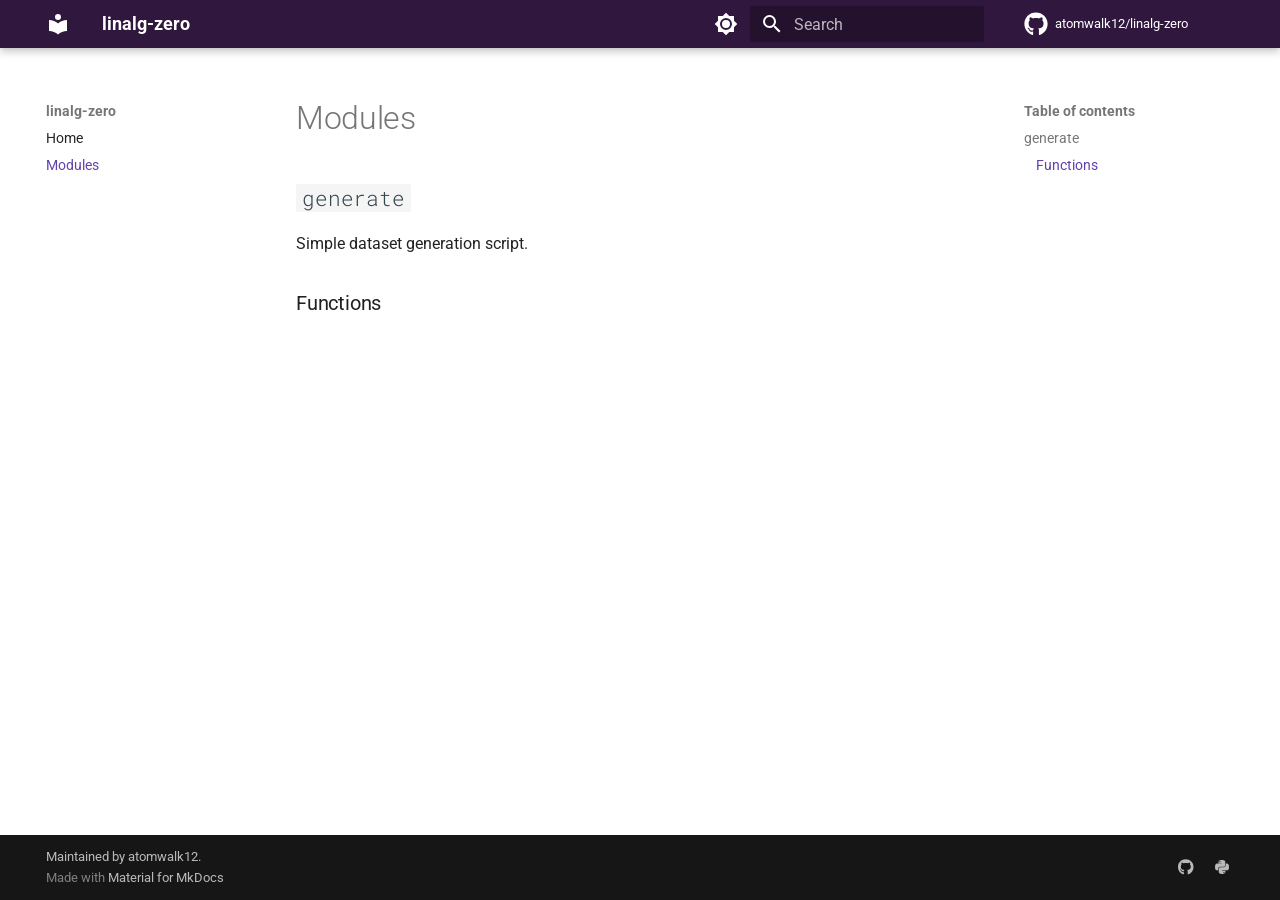
<file: modules/index.html>
<!doctype html>
<html lang="en" class="no-js">
  <head>
    
      <meta charset="utf-8">
      <meta name="viewport" content="width=device-width,initial-scale=1">
      
        <meta name="description" content="This repository provides tools to generate a linear algebra dataset and code to train an open-source pre-trained model. Our goal is to explore the model's potential for emergent reasoning, inspired by the Deepseek-R1 paper.">
      
      
        <meta name="author" content="Razvan Florian Vasile">
      
      
        <link rel="canonical" href="https://atomwalk12.github.io/linalg-zero/modules/">
      
      
        <link rel="prev" href="..">
      
      
      
      <link rel="icon" href="../assets/images/favicon.png">
      <meta name="generator" content="mkdocs-1.6.1, mkdocs-material-9.6.15">
    
    
      
        <title>Modules - linalg-zero</title>
      
    
    
      <link rel="stylesheet" href="../assets/stylesheets/main.342714a4.min.css">
      
        
        <link rel="stylesheet" href="../assets/stylesheets/palette.06af60db.min.css">
      
      


    
    
      
    
    
      
        
        
        <link rel="preconnect" href="https://fonts.gstatic.com" crossorigin>
        <link rel="stylesheet" href="https://fonts.googleapis.com/css?family=Roboto:300,300i,400,400i,700,700i%7CRoboto+Mono:400,400i,700,700i&display=fallback">
        <style>:root{--md-text-font:"Roboto";--md-code-font:"Roboto Mono"}</style>
      
    
    
      <link rel="stylesheet" href="../assets/_mkdocstrings.css">
    
      <link rel="stylesheet" href="../stylesheets/extra.css">
    
    <script>__md_scope=new URL("..",location),__md_hash=e=>[...e].reduce(((e,_)=>(e<<5)-e+_.charCodeAt(0)),0),__md_get=(e,_=localStorage,t=__md_scope)=>JSON.parse(_.getItem(t.pathname+"."+e)),__md_set=(e,_,t=localStorage,a=__md_scope)=>{try{t.setItem(a.pathname+"."+e,JSON.stringify(_))}catch(e){}}</script>
    
      

    
    
    
  </head>
  
  
    
    
      
    
    
    
    
    <body dir="ltr" data-md-color-scheme="astral-light" data-md-color-primary="indigo" data-md-color-accent="indigo">
  
    
    <input class="md-toggle" data-md-toggle="drawer" type="checkbox" id="__drawer" autocomplete="off">
    <input class="md-toggle" data-md-toggle="search" type="checkbox" id="__search" autocomplete="off">
    <label class="md-overlay" for="__drawer"></label>
    <div data-md-component="skip">
      
        
        <a href="#linalg_zero.generate" class="md-skip">
          Skip to content
        </a>
      
    </div>
    <div data-md-component="announce">
      
    </div>
    
    
      

  

<header class="md-header md-header--shadow" data-md-component="header">
  <nav class="md-header__inner md-grid" aria-label="Header">
    <a href=".." title="linalg-zero" class="md-header__button md-logo" aria-label="linalg-zero" data-md-component="logo">
      
  
  <svg xmlns="http://www.w3.org/2000/svg" viewBox="0 0 24 24"><path d="M12 8a3 3 0 0 0 3-3 3 3 0 0 0-3-3 3 3 0 0 0-3 3 3 3 0 0 0 3 3m0 3.54C9.64 9.35 6.5 8 3 8v11c3.5 0 6.64 1.35 9 3.54 2.36-2.19 5.5-3.54 9-3.54V8c-3.5 0-6.64 1.35-9 3.54"/></svg>

    </a>
    <label class="md-header__button md-icon" for="__drawer">
      
      <svg xmlns="http://www.w3.org/2000/svg" viewBox="0 0 24 24"><path d="M3 6h18v2H3zm0 5h18v2H3zm0 5h18v2H3z"/></svg>
    </label>
    <div class="md-header__title" data-md-component="header-title">
      <div class="md-header__ellipsis">
        <div class="md-header__topic">
          <span class="md-ellipsis">
            linalg-zero
          </span>
        </div>
        <div class="md-header__topic" data-md-component="header-topic">
          <span class="md-ellipsis">
            
              Modules
            
          </span>
        </div>
      </div>
    </div>
    
      
        <form class="md-header__option" data-md-component="palette">
  
    
    
    
    <input class="md-option" data-md-color-media="(prefers-color-scheme: light)" data-md-color-scheme="astral-light" data-md-color-primary="indigo" data-md-color-accent="indigo"  aria-label="Switch to dark mode"  type="radio" name="__palette" id="__palette_0">
    
      <label class="md-header__button md-icon" title="Switch to dark mode" for="__palette_1" hidden>
        <svg xmlns="http://www.w3.org/2000/svg" viewBox="0 0 24 24"><path d="M12 8a4 4 0 0 0-4 4 4 4 0 0 0 4 4 4 4 0 0 0 4-4 4 4 0 0 0-4-4m0 10a6 6 0 0 1-6-6 6 6 0 0 1 6-6 6 6 0 0 1 6 6 6 6 0 0 1-6 6m8-9.31V4h-4.69L12 .69 8.69 4H4v4.69L.69 12 4 15.31V20h4.69L12 23.31 15.31 20H20v-4.69L23.31 12z"/></svg>
      </label>
    
  
    
    
    
    <input class="md-option" data-md-color-media="(prefers-color-scheme: dark)" data-md-color-scheme="astral-dark" data-md-color-primary="indigo" data-md-color-accent="indigo"  aria-label="Switch to system preference"  type="radio" name="__palette" id="__palette_1">
    
      <label class="md-header__button md-icon" title="Switch to system preference" for="__palette_0" hidden>
        <svg xmlns="http://www.w3.org/2000/svg" viewBox="0 0 24 24"><path d="M12 18c-.89 0-1.74-.2-2.5-.55C11.56 16.5 13 14.42 13 12s-1.44-4.5-3.5-5.45C10.26 6.2 11.11 6 12 6a6 6 0 0 1 6 6 6 6 0 0 1-6 6m8-9.31V4h-4.69L12 .69 8.69 4H4v4.69L.69 12 4 15.31V20h4.69L12 23.31 15.31 20H20v-4.69L23.31 12z"/></svg>
      </label>
    
  
</form>
      
    
    
      <script>var palette=__md_get("__palette");if(palette&&palette.color){if("(prefers-color-scheme)"===palette.color.media){var media=matchMedia("(prefers-color-scheme: light)"),input=document.querySelector(media.matches?"[data-md-color-media='(prefers-color-scheme: light)']":"[data-md-color-media='(prefers-color-scheme: dark)']");palette.color.media=input.getAttribute("data-md-color-media"),palette.color.scheme=input.getAttribute("data-md-color-scheme"),palette.color.primary=input.getAttribute("data-md-color-primary"),palette.color.accent=input.getAttribute("data-md-color-accent")}for(var[key,value]of Object.entries(palette.color))document.body.setAttribute("data-md-color-"+key,value)}</script>
    
    
    
      
      
        <label class="md-header__button md-icon" for="__search">
          
          <svg xmlns="http://www.w3.org/2000/svg" viewBox="0 0 24 24"><path d="M9.5 3A6.5 6.5 0 0 1 16 9.5c0 1.61-.59 3.09-1.56 4.23l.27.27h.79l5 5-1.5 1.5-5-5v-.79l-.27-.27A6.52 6.52 0 0 1 9.5 16 6.5 6.5 0 0 1 3 9.5 6.5 6.5 0 0 1 9.5 3m0 2C7 5 5 7 5 9.5S7 14 9.5 14 14 12 14 9.5 12 5 9.5 5"/></svg>
        </label>
        <div class="md-search" data-md-component="search" role="dialog">
  <label class="md-search__overlay" for="__search"></label>
  <div class="md-search__inner" role="search">
    <form class="md-search__form" name="search">
      <input type="text" class="md-search__input" name="query" aria-label="Search" placeholder="Search" autocapitalize="off" autocorrect="off" autocomplete="off" spellcheck="false" data-md-component="search-query" required>
      <label class="md-search__icon md-icon" for="__search">
        
        <svg xmlns="http://www.w3.org/2000/svg" viewBox="0 0 24 24"><path d="M9.5 3A6.5 6.5 0 0 1 16 9.5c0 1.61-.59 3.09-1.56 4.23l.27.27h.79l5 5-1.5 1.5-5-5v-.79l-.27-.27A6.52 6.52 0 0 1 9.5 16 6.5 6.5 0 0 1 3 9.5 6.5 6.5 0 0 1 9.5 3m0 2C7 5 5 7 5 9.5S7 14 9.5 14 14 12 14 9.5 12 5 9.5 5"/></svg>
        
        <svg xmlns="http://www.w3.org/2000/svg" viewBox="0 0 24 24"><path d="M20 11v2H8l5.5 5.5-1.42 1.42L4.16 12l7.92-7.92L13.5 5.5 8 11z"/></svg>
      </label>
      <nav class="md-search__options" aria-label="Search">
        
        <button type="reset" class="md-search__icon md-icon" title="Clear" aria-label="Clear" tabindex="-1">
          
          <svg xmlns="http://www.w3.org/2000/svg" viewBox="0 0 24 24"><path d="M19 6.41 17.59 5 12 10.59 6.41 5 5 6.41 10.59 12 5 17.59 6.41 19 12 13.41 17.59 19 19 17.59 13.41 12z"/></svg>
        </button>
      </nav>
      
    </form>
    <div class="md-search__output">
      <div class="md-search__scrollwrap" tabindex="0" data-md-scrollfix>
        <div class="md-search-result" data-md-component="search-result">
          <div class="md-search-result__meta">
            Initializing search
          </div>
          <ol class="md-search-result__list" role="presentation"></ol>
        </div>
      </div>
    </div>
  </div>
</div>
      
    
    
      <div class="md-header__source">
        <a href="https://github.com/atomwalk12/linalg-zero" title="Go to repository" class="md-source" data-md-component="source">
  <div class="md-source__icon md-icon">
    
    <svg xmlns="http://www.w3.org/2000/svg" viewBox="0 0 496 512"><!--! Font Awesome Free 6.7.2 by @fontawesome - https://fontawesome.com License - https://fontawesome.com/license/free (Icons: CC BY 4.0, Fonts: SIL OFL 1.1, Code: MIT License) Copyright 2024 Fonticons, Inc.--><path d="M165.9 397.4c0 2-2.3 3.6-5.2 3.6-3.3.3-5.6-1.3-5.6-3.6 0-2 2.3-3.6 5.2-3.6 3-.3 5.6 1.3 5.6 3.6m-31.1-4.5c-.7 2 1.3 4.3 4.3 4.9 2.6 1 5.6 0 6.2-2s-1.3-4.3-4.3-5.2c-2.6-.7-5.5.3-6.2 2.3m44.2-1.7c-2.9.7-4.9 2.6-4.6 4.9.3 2 2.9 3.3 5.9 2.6 2.9-.7 4.9-2.6 4.6-4.6-.3-1.9-3-3.2-5.9-2.9M244.8 8C106.1 8 0 113.3 0 252c0 110.9 69.8 205.8 169.5 239.2 12.8 2.3 17.3-5.6 17.3-12.1 0-6.2-.3-40.4-.3-61.4 0 0-70 15-84.7-29.8 0 0-11.4-29.1-27.8-36.6 0 0-22.9-15.7 1.6-15.4 0 0 24.9 2 38.6 25.8 21.9 38.6 58.6 27.5 72.9 20.9 2.3-16 8.8-27.1 16-33.7-55.9-6.2-112.3-14.3-112.3-110.5 0-27.5 7.6-41.3 23.6-58.9-2.6-6.5-11.1-33.3 2.6-67.9 20.9-6.5 69 27 69 27 20-5.6 41.5-8.5 62.8-8.5s42.8 2.9 62.8 8.5c0 0 48.1-33.6 69-27 13.7 34.7 5.2 61.4 2.6 67.9 16 17.7 25.8 31.5 25.8 58.9 0 96.5-58.9 104.2-114.8 110.5 9.2 7.9 17 22.9 17 46.4 0 33.7-.3 75.4-.3 83.6 0 6.5 4.6 14.4 17.3 12.1C428.2 457.8 496 362.9 496 252 496 113.3 383.5 8 244.8 8M97.2 352.9c-1.3 1-1 3.3.7 5.2 1.6 1.6 3.9 2.3 5.2 1 1.3-1 1-3.3-.7-5.2-1.6-1.6-3.9-2.3-5.2-1m-10.8-8.1c-.7 1.3.3 2.9 2.3 3.9 1.6 1 3.6.7 4.3-.7.7-1.3-.3-2.9-2.3-3.9-2-.6-3.6-.3-4.3.7m32.4 35.6c-1.6 1.3-1 4.3 1.3 6.2 2.3 2.3 5.2 2.6 6.5 1 1.3-1.3.7-4.3-1.3-6.2-2.2-2.3-5.2-2.6-6.5-1m-11.4-14.7c-1.6 1-1.6 3.6 0 5.9s4.3 3.3 5.6 2.3c1.6-1.3 1.6-3.9 0-6.2-1.4-2.3-4-3.3-5.6-2"/></svg>
  </div>
  <div class="md-source__repository">
    atomwalk12/linalg-zero
  </div>
</a>
      </div>
    
  </nav>
  
</header>
    
    <div class="md-container" data-md-component="container">
      
      
        
          
        
      
      <main class="md-main" data-md-component="main">
        <div class="md-main__inner md-grid">
          
            
              
              <div class="md-sidebar md-sidebar--primary" data-md-component="sidebar" data-md-type="navigation" >
                <div class="md-sidebar__scrollwrap">
                  <div class="md-sidebar__inner">
                    



<nav class="md-nav md-nav--primary" aria-label="Navigation" data-md-level="0">
  <label class="md-nav__title" for="__drawer">
    <a href=".." title="linalg-zero" class="md-nav__button md-logo" aria-label="linalg-zero" data-md-component="logo">
      
  
  <svg xmlns="http://www.w3.org/2000/svg" viewBox="0 0 24 24"><path d="M12 8a3 3 0 0 0 3-3 3 3 0 0 0-3-3 3 3 0 0 0-3 3 3 3 0 0 0 3 3m0 3.54C9.64 9.35 6.5 8 3 8v11c3.5 0 6.64 1.35 9 3.54 2.36-2.19 5.5-3.54 9-3.54V8c-3.5 0-6.64 1.35-9 3.54"/></svg>

    </a>
    linalg-zero
  </label>
  
    <div class="md-nav__source">
      <a href="https://github.com/atomwalk12/linalg-zero" title="Go to repository" class="md-source" data-md-component="source">
  <div class="md-source__icon md-icon">
    
    <svg xmlns="http://www.w3.org/2000/svg" viewBox="0 0 496 512"><!--! Font Awesome Free 6.7.2 by @fontawesome - https://fontawesome.com License - https://fontawesome.com/license/free (Icons: CC BY 4.0, Fonts: SIL OFL 1.1, Code: MIT License) Copyright 2024 Fonticons, Inc.--><path d="M165.9 397.4c0 2-2.3 3.6-5.2 3.6-3.3.3-5.6-1.3-5.6-3.6 0-2 2.3-3.6 5.2-3.6 3-.3 5.6 1.3 5.6 3.6m-31.1-4.5c-.7 2 1.3 4.3 4.3 4.9 2.6 1 5.6 0 6.2-2s-1.3-4.3-4.3-5.2c-2.6-.7-5.5.3-6.2 2.3m44.2-1.7c-2.9.7-4.9 2.6-4.6 4.9.3 2 2.9 3.3 5.9 2.6 2.9-.7 4.9-2.6 4.6-4.6-.3-1.9-3-3.2-5.9-2.9M244.8 8C106.1 8 0 113.3 0 252c0 110.9 69.8 205.8 169.5 239.2 12.8 2.3 17.3-5.6 17.3-12.1 0-6.2-.3-40.4-.3-61.4 0 0-70 15-84.7-29.8 0 0-11.4-29.1-27.8-36.6 0 0-22.9-15.7 1.6-15.4 0 0 24.9 2 38.6 25.8 21.9 38.6 58.6 27.5 72.9 20.9 2.3-16 8.8-27.1 16-33.7-55.9-6.2-112.3-14.3-112.3-110.5 0-27.5 7.6-41.3 23.6-58.9-2.6-6.5-11.1-33.3 2.6-67.9 20.9-6.5 69 27 69 27 20-5.6 41.5-8.5 62.8-8.5s42.8 2.9 62.8 8.5c0 0 48.1-33.6 69-27 13.7 34.7 5.2 61.4 2.6 67.9 16 17.7 25.8 31.5 25.8 58.9 0 96.5-58.9 104.2-114.8 110.5 9.2 7.9 17 22.9 17 46.4 0 33.7-.3 75.4-.3 83.6 0 6.5 4.6 14.4 17.3 12.1C428.2 457.8 496 362.9 496 252 496 113.3 383.5 8 244.8 8M97.2 352.9c-1.3 1-1 3.3.7 5.2 1.6 1.6 3.9 2.3 5.2 1 1.3-1 1-3.3-.7-5.2-1.6-1.6-3.9-2.3-5.2-1m-10.8-8.1c-.7 1.3.3 2.9 2.3 3.9 1.6 1 3.6.7 4.3-.7.7-1.3-.3-2.9-2.3-3.9-2-.6-3.6-.3-4.3.7m32.4 35.6c-1.6 1.3-1 4.3 1.3 6.2 2.3 2.3 5.2 2.6 6.5 1 1.3-1.3.7-4.3-1.3-6.2-2.2-2.3-5.2-2.6-6.5-1m-11.4-14.7c-1.6 1-1.6 3.6 0 5.9s4.3 3.3 5.6 2.3c1.6-1.3 1.6-3.9 0-6.2-1.4-2.3-4-3.3-5.6-2"/></svg>
  </div>
  <div class="md-source__repository">
    atomwalk12/linalg-zero
  </div>
</a>
    </div>
  
  <ul class="md-nav__list" data-md-scrollfix>
    
      
      
  
  
  
  
    <li class="md-nav__item">
      <a href=".." class="md-nav__link">
        
  
  
  <span class="md-ellipsis">
    Home
    
  </span>
  

      </a>
    </li>
  

    
      
      
  
  
    
  
  
  
    <li class="md-nav__item md-nav__item--active">
      
      <input class="md-nav__toggle md-toggle" type="checkbox" id="__toc">
      
      
      
        <label class="md-nav__link md-nav__link--active" for="__toc">
          
  
  
  <span class="md-ellipsis">
    Modules
    
  </span>
  

          <span class="md-nav__icon md-icon"></span>
        </label>
      
      <a href="./" class="md-nav__link md-nav__link--active">
        
  
  
  <span class="md-ellipsis">
    Modules
    
  </span>
  

      </a>
      
        

<nav class="md-nav md-nav--secondary" aria-label="Table of contents">
  
  
  
  
    <label class="md-nav__title" for="__toc">
      <span class="md-nav__icon md-icon"></span>
      Table of contents
    </label>
    <ul class="md-nav__list" data-md-component="toc" data-md-scrollfix>
      
        <li class="md-nav__item">
  <a href="#linalg_zero.generate" class="md-nav__link">
    <span class="md-ellipsis">
      generate
    </span>
  </a>
  
    <nav class="md-nav" aria-label="generate">
      <ul class="md-nav__list">
        
          <li class="md-nav__item">
  <a href="#linalg_zero.generate-functions" class="md-nav__link">
    <span class="md-ellipsis">
      Functions
    </span>
  </a>
  
</li>
        
      </ul>
    </nav>
  
</li>
      
    </ul>
  
</nav>
      
    </li>
  

    
  </ul>
</nav>
                  </div>
                </div>
              </div>
            
            
              
              <div class="md-sidebar md-sidebar--secondary" data-md-component="sidebar" data-md-type="toc" >
                <div class="md-sidebar__scrollwrap">
                  <div class="md-sidebar__inner">
                    

<nav class="md-nav md-nav--secondary" aria-label="Table of contents">
  
  
  
  
    <label class="md-nav__title" for="__toc">
      <span class="md-nav__icon md-icon"></span>
      Table of contents
    </label>
    <ul class="md-nav__list" data-md-component="toc" data-md-scrollfix>
      
        <li class="md-nav__item">
  <a href="#linalg_zero.generate" class="md-nav__link">
    <span class="md-ellipsis">
      generate
    </span>
  </a>
  
    <nav class="md-nav" aria-label="generate">
      <ul class="md-nav__list">
        
          <li class="md-nav__item">
  <a href="#linalg_zero.generate-functions" class="md-nav__link">
    <span class="md-ellipsis">
      Functions
    </span>
  </a>
  
</li>
        
      </ul>
    </nav>
  
</li>
      
    </ul>
  
</nav>
                  </div>
                </div>
              </div>
            
          
          
            <div class="md-content" data-md-component="content">
              <article class="md-content__inner md-typeset">
                
                  


  
  


  <h1>Modules</h1>

<div class="doc doc-object doc-module">



<h2 id="linalg_zero.generate" class="doc doc-heading">
            <code>generate</code>


<a href="#linalg_zero.generate" class="headerlink" title="Permanent link">&para;</a></h2>

    <div class="doc doc-contents first">

        <p>Simple dataset generation script.</p>









  <div class="doc doc-children">







<h3 id="linalg_zero.generate-functions">Functions<a href="#linalg_zero.generate-functions" class="headerlink" title="Permanent link">&para;</a></h3>



  </div>

    </div>

</div>












                
              </article>
            </div>
          
          
<script>var target=document.getElementById(location.hash.slice(1));target&&target.name&&(target.checked=target.name.startsWith("__tabbed_"))</script>
        </div>
        
      </main>
      
        <footer class="md-footer">
  
  <div class="md-footer-meta md-typeset">
    <div class="md-footer-meta__inner md-grid">
      <div class="md-copyright">
  
    <div class="md-copyright__highlight">
      Maintained by <a href="https://github.com/atomwalk12">atomwalk12</a>.
    </div>
  
  
    Made with
    <a href="https://squidfunk.github.io/mkdocs-material/" target="_blank" rel="noopener">
      Material for MkDocs
    </a>
  
</div>
      
        <div class="md-social">
  
    
    
    
    
      
      
    
    <a href="https://github.com/atomwalk12/linalg-zero" target="_blank" rel="noopener" title="github.com" class="md-social__link">
      <svg xmlns="http://www.w3.org/2000/svg" viewBox="0 0 496 512"><!--! Font Awesome Free 6.7.2 by @fontawesome - https://fontawesome.com License - https://fontawesome.com/license/free (Icons: CC BY 4.0, Fonts: SIL OFL 1.1, Code: MIT License) Copyright 2024 Fonticons, Inc.--><path d="M165.9 397.4c0 2-2.3 3.6-5.2 3.6-3.3.3-5.6-1.3-5.6-3.6 0-2 2.3-3.6 5.2-3.6 3-.3 5.6 1.3 5.6 3.6m-31.1-4.5c-.7 2 1.3 4.3 4.3 4.9 2.6 1 5.6 0 6.2-2s-1.3-4.3-4.3-5.2c-2.6-.7-5.5.3-6.2 2.3m44.2-1.7c-2.9.7-4.9 2.6-4.6 4.9.3 2 2.9 3.3 5.9 2.6 2.9-.7 4.9-2.6 4.6-4.6-.3-1.9-3-3.2-5.9-2.9M244.8 8C106.1 8 0 113.3 0 252c0 110.9 69.8 205.8 169.5 239.2 12.8 2.3 17.3-5.6 17.3-12.1 0-6.2-.3-40.4-.3-61.4 0 0-70 15-84.7-29.8 0 0-11.4-29.1-27.8-36.6 0 0-22.9-15.7 1.6-15.4 0 0 24.9 2 38.6 25.8 21.9 38.6 58.6 27.5 72.9 20.9 2.3-16 8.8-27.1 16-33.7-55.9-6.2-112.3-14.3-112.3-110.5 0-27.5 7.6-41.3 23.6-58.9-2.6-6.5-11.1-33.3 2.6-67.9 20.9-6.5 69 27 69 27 20-5.6 41.5-8.5 62.8-8.5s42.8 2.9 62.8 8.5c0 0 48.1-33.6 69-27 13.7 34.7 5.2 61.4 2.6 67.9 16 17.7 25.8 31.5 25.8 58.9 0 96.5-58.9 104.2-114.8 110.5 9.2 7.9 17 22.9 17 46.4 0 33.7-.3 75.4-.3 83.6 0 6.5 4.6 14.4 17.3 12.1C428.2 457.8 496 362.9 496 252 496 113.3 383.5 8 244.8 8M97.2 352.9c-1.3 1-1 3.3.7 5.2 1.6 1.6 3.9 2.3 5.2 1 1.3-1 1-3.3-.7-5.2-1.6-1.6-3.9-2.3-5.2-1m-10.8-8.1c-.7 1.3.3 2.9 2.3 3.9 1.6 1 3.6.7 4.3-.7.7-1.3-.3-2.9-2.3-3.9-2-.6-3.6-.3-4.3.7m32.4 35.6c-1.6 1.3-1 4.3 1.3 6.2 2.3 2.3 5.2 2.6 6.5 1 1.3-1.3.7-4.3-1.3-6.2-2.2-2.3-5.2-2.6-6.5-1m-11.4-14.7c-1.6 1-1.6 3.6 0 5.9s4.3 3.3 5.6 2.3c1.6-1.3 1.6-3.9 0-6.2-1.4-2.3-4-3.3-5.6-2"/></svg>
    </a>
  
    
    
    
    
      
      
    
    <a href="https://pypi.org/project/linalg-zero" target="_blank" rel="noopener" title="pypi.org" class="md-social__link">
      <svg xmlns="http://www.w3.org/2000/svg" viewBox="0 0 448 512"><!--! Font Awesome Free 6.7.2 by @fontawesome - https://fontawesome.com License - https://fontawesome.com/license/free (Icons: CC BY 4.0, Fonts: SIL OFL 1.1, Code: MIT License) Copyright 2024 Fonticons, Inc.--><path d="M439.8 200.5c-7.7-30.9-22.3-54.2-53.4-54.2h-40.1v47.4c0 36.8-31.2 67.8-66.8 67.8H172.7c-29.2 0-53.4 25-53.4 54.3v101.8c0 29 25.2 46 53.4 54.3 33.8 9.9 66.3 11.7 106.8 0 26.9-7.8 53.4-23.5 53.4-54.3v-40.7H226.2v-13.6h160.2c31.1 0 42.6-21.7 53.4-54.2 11.2-33.5 10.7-65.7 0-108.6M286.2 404c11.1 0 20.1 9.1 20.1 20.3 0 11.3-9 20.4-20.1 20.4-11 0-20.1-9.2-20.1-20.4.1-11.3 9.1-20.3 20.1-20.3M167.8 248.1h106.8c29.7 0 53.4-24.5 53.4-54.3V91.9c0-29-24.4-50.7-53.4-55.6-35.8-5.9-74.7-5.6-106.8.1-45.2 8-53.4 24.7-53.4 55.6v40.7h106.9v13.6h-147c-31.1 0-58.3 18.7-66.8 54.2-9.8 40.7-10.2 66.1 0 108.6 7.6 31.6 25.7 54.2 56.8 54.2H101v-48.8c0-35.3 30.5-66.4 66.8-66.4m-6.7-142.6c-11.1 0-20.1-9.1-20.1-20.3.1-11.3 9-20.4 20.1-20.4 11 0 20.1 9.2 20.1 20.4s-9 20.3-20.1 20.3"/></svg>
    </a>
  
</div>
      
    </div>
  </div>
</footer>
      
    </div>
    <div class="md-dialog" data-md-component="dialog">
      <div class="md-dialog__inner md-typeset"></div>
    </div>
    
    
    
      
      <script id="__config" type="application/json">{"base": "..", "features": [], "search": "../assets/javascripts/workers/search.d50fe291.min.js", "tags": null, "translations": {"clipboard.copied": "Copied to clipboard", "clipboard.copy": "Copy to clipboard", "search.result.more.one": "1 more on this page", "search.result.more.other": "# more on this page", "search.result.none": "No matching documents", "search.result.one": "1 matching document", "search.result.other": "# matching documents", "search.result.placeholder": "Type to start searching", "search.result.term.missing": "Missing", "select.version": "Select version"}, "version": null}</script>
    
    
      <script src="../assets/javascripts/bundle.56ea9cef.min.js"></script>
      
    
  </body>
</html>
</file>
<file: assets/_mkdocstrings.css>
/* Avoid breaking parameter names, etc. in table cells. */
.doc-contents td code {
  word-break: normal !important;
}

/* No line break before first paragraph of descriptions. */
.doc-md-description,
.doc-md-description>p:first-child {
  display: inline;
}

/* No text transformation from Material for MkDocs for H5 headings. */
.md-typeset h5 .doc-object-name {
  text-transform: none;
}

/* Max width for docstring sections tables. */
.doc .md-typeset__table,
.doc .md-typeset__table table {
  display: table !important;
  width: 100%;
}

.doc .md-typeset__table tr {
  display: table-row;
}

/* Defaults in Spacy table style. */
.doc-param-default {
  float: right;
}

/* Parameter headings must be inline, not blocks. */
.doc-heading-parameter {
  display: inline;
}

/* Default font size for parameter headings. */
.md-typeset .doc-heading-parameter {
  font-size: inherit;
}

/* Prefer space on the right, not the left of parameter permalinks. */
.doc-heading-parameter .headerlink {
  margin-left: 0 !important;
  margin-right: 0.2rem;
}

/* Backward-compatibility: docstring section titles in bold. */
.doc-section-title {
  font-weight: bold;
}

/* Backlinks crumb separator. */
.doc-backlink-crumb {
  display: inline-flex;
  gap: .2rem;
  white-space: nowrap;
  align-items: center;
  vertical-align: middle;
}
.doc-backlink-crumb:not(:first-child)::before {
  background-color: var(--md-default-fg-color--lighter);
  content: "";
  display: inline;
  height: 1rem;
  --md-path-icon: url('data:image/svg+xml;charset=utf-8,<svg xmlns="http://www.w3.org/2000/svg" viewBox="0 0 24 24"><path d="M8.59 16.58 13.17 12 8.59 7.41 10 6l6 6-6 6z"/></svg>');
  -webkit-mask-image: var(--md-path-icon);
  mask-image: var(--md-path-icon);
  width: 1rem;
}
.doc-backlink-crumb.last {
  font-weight: bold;
}

/* Symbols in Navigation and ToC. */
:root, :host,
[data-md-color-scheme="default"] {
  --doc-symbol-parameter-fg-color: #df50af;
  --doc-symbol-attribute-fg-color: #953800;
  --doc-symbol-function-fg-color: #8250df;
  --doc-symbol-method-fg-color: #8250df;
  --doc-symbol-class-fg-color: #0550ae;
  --doc-symbol-module-fg-color: #5cad0f;

  --doc-symbol-parameter-bg-color: #df50af1a;
  --doc-symbol-attribute-bg-color: #9538001a;
  --doc-symbol-function-bg-color: #8250df1a;
  --doc-symbol-method-bg-color: #8250df1a;
  --doc-symbol-class-bg-color: #0550ae1a;
  --doc-symbol-module-bg-color: #5cad0f1a;
}

[data-md-color-scheme="slate"] {
  --doc-symbol-parameter-fg-color: #ffa8cc;
  --doc-symbol-attribute-fg-color: #ffa657;
  --doc-symbol-function-fg-color: #d2a8ff;
  --doc-symbol-method-fg-color: #d2a8ff;
  --doc-symbol-class-fg-color: #79c0ff;
  --doc-symbol-module-fg-color: #baff79;

  --doc-symbol-parameter-bg-color: #ffa8cc1a;
  --doc-symbol-attribute-bg-color: #ffa6571a;
  --doc-symbol-function-bg-color: #d2a8ff1a;
  --doc-symbol-method-bg-color: #d2a8ff1a;
  --doc-symbol-class-bg-color: #79c0ff1a;
  --doc-symbol-module-bg-color: #baff791a;
}

code.doc-symbol {
  border-radius: .1rem;
  font-size: .85em;
  padding: 0 .3em;
  font-weight: bold;
}

code.doc-symbol-parameter,
a code.doc-symbol-parameter {
  color: var(--doc-symbol-parameter-fg-color);
  background-color: var(--doc-symbol-parameter-bg-color);
}

code.doc-symbol-parameter::after {
  content: "param";
}

code.doc-symbol-attribute,
a code.doc-symbol-attribute {
  color: var(--doc-symbol-attribute-fg-color);
  background-color: var(--doc-symbol-attribute-bg-color);
}

code.doc-symbol-attribute::after {
  content: "attr";
}

code.doc-symbol-function,
a code.doc-symbol-function {
  color: var(--doc-symbol-function-fg-color);
  background-color: var(--doc-symbol-function-bg-color);
}

code.doc-symbol-function::after {
  content: "func";
}

code.doc-symbol-method,
a code.doc-symbol-method {
  color: var(--doc-symbol-method-fg-color);
  background-color: var(--doc-symbol-method-bg-color);
}

code.doc-symbol-method::after {
  content: "meth";
}

code.doc-symbol-class,
a code.doc-symbol-class {
  color: var(--doc-symbol-class-fg-color);
  background-color: var(--doc-symbol-class-bg-color);
}

code.doc-symbol-class::after {
  content: "class";
}

code.doc-symbol-module,
a code.doc-symbol-module {
  color: var(--doc-symbol-module-fg-color);
  background-color: var(--doc-symbol-module-bg-color);
}

code.doc-symbol-module::after {
  content: "mod";
}

.doc-signature .autorefs {
  color: inherit;
  border-bottom: 1px dotted currentcolor;
}
</file>
<file: stylesheets/extra.css>
:root {
    --black: #222022;
    --grey: #353038;
    --white: #ffffff;
    --nebula: #d7ff64;
    --flare: #6340ac;
    --rock: #78876e;
    --galaxy: #261230;
    --space: #30173d;
    --comet: #6f5d6f;
    --cosmic: #de5fe9;
    --sun: #ffac2f;
    --electron: #46ebe1;
    --aurora: #46eb74;
    --constellation: #5f6de9;
    --neutron: #cff3cf;
    --proton: #f6afbc;
    --nebula: #cdcbfb;
    --supernova: #f1aff6;
    --starlight: #f4f4f1;
    --lunar: #fbf2fc;
    --asteroid: #e3cee3;
    --crater: #f0dfdf;

    --original-code-bg-color: #9e9e9e1a;
    --original-code-fg-color: hsla(var(--md-hue), 15%, 90%, 0.82);
  }

  [data-md-color-scheme="astral-light"] {
    --md-default-bg-color--dark: var(--black);
    --md-primary-fg-color: var(--space);
    --md-typeset-a-color: var(--flare);
    --md-accent-fg-color: var(--cosmic);
  }

  [data-md-color-scheme="astral-dark"] {
    --md-default-bg-color: var(--black);
    --md-default-fg-color: var(--white);
    --md-default-fg-color--light: var(--white);
    --md-default-fg-color--lighter: var(--white);
    --md-primary-fg-color: var(--space);
    --md-primary-bg-color: var(--white);
    --md-accent-fg-color: var(--cosmic);

    --md-typeset-color: var(--white);
    --md-typeset-a-color: var(--nebula);
    --md-typeset-mark-color: var(--sun);

    --md-code-fg-color: var(--white);
    --md-code-bg-color: var(--grey);

    --md-code-hl-comment-color: var(--asteroid);
    --md-code-hl-punctuation-color: var(--asteroid);
    --md-code-hl-generic-color: var(--supernova);
    --md-code-hl-variable-color: var(--starlight);
    --md-code-hl-string-color: var(--nebula);
    --md-code-hl-keyword-color: var(--supernova);
    --md-code-hl-operator-color: var(--supernova);
    --md-code-hl-number-color: var(--electron);
    --md-code-hl-special-color: var(--electron);
    --md-code-hl-function-color: var(--neutron);
    --md-code-hl-constant-color: var(--nebula);
    --md-code-hl-name-color: var(--md-code-fg-color);

    --md-typeset-del-color: hsla(6, 90%, 60%, 0.15);
    --md-typeset-ins-color: hsla(150, 90%, 44%, 0.15);

    --md-typeset-table-color: hsla(0, 0%, 100%, 0.12);
    --md-typeset-table-color--light: hsla(0, 0%, 100%, 0.035);

    --md-admonition-bg-color: var(--original-code-bg-color);
    --md-admonition-fg-color: var(--original-code-fg-color);
    --md-footer-bg-color--dark: var(--original-code-bg-color); /* or md-primary-fg-color */
  }
</file>
<file: assets/stylesheets/main.342714a4.min.css>
@charset "UTF-8";html{-webkit-text-size-adjust:none;-moz-text-size-adjust:none;text-size-adjust:none;box-sizing:border-box}*,:after,:before{box-sizing:inherit}@media (prefers-reduced-motion){*,:after,:before{transition:none!important}}body{margin:0}a,button,input,label{-webkit-tap-highlight-color:transparent}a{color:inherit;text-decoration:none}hr{border:0;box-sizing:initial;display:block;height:.05rem;overflow:visible;padding:0}small{font-size:80%}sub,sup{line-height:1em}img{border-style:none}table{border-collapse:initial;border-spacing:0}td,th{font-weight:400;vertical-align:top}button{background:#0000;border:0;font-family:inherit;font-size:inherit;margin:0;padding:0}input{border:0;outline:none}:root{--md-primary-fg-color:#4051b5;--md-primary-fg-color--light:#5d6cc0;--md-primary-fg-color--dark:#303fa1;--md-primary-bg-color:#fff;--md-primary-bg-color--light:#ffffffb3;--md-accent-fg-color:#526cfe;--md-accent-fg-color--transparent:#526cfe1a;--md-accent-bg-color:#fff;--md-accent-bg-color--light:#ffffffb3}[data-md-color-scheme=default]{color-scheme:light}[data-md-color-scheme=default] img[src$="#gh-dark-mode-only"],[data-md-color-scheme=default] img[src$="#only-dark"]{display:none}:root,[data-md-color-scheme=default]{--md-hue:225deg;--md-default-fg-color:#000000de;--md-default-fg-color--light:#0000008a;--md-default-fg-color--lighter:#00000052;--md-default-fg-color--lightest:#00000012;--md-default-bg-color:#fff;--md-default-bg-color--light:#ffffffb3;--md-default-bg-color--lighter:#ffffff4d;--md-default-bg-color--lightest:#ffffff1f;--md-code-fg-color:#36464e;--md-code-bg-color:#f5f5f5;--md-code-hl-color:#4287ff;--md-code-hl-color--light:#4287ff1a;--md-code-hl-number-color:#d52a2a;--md-code-hl-special-color:#db1457;--md-code-hl-function-color:#a846b9;--md-code-hl-constant-color:#6e59d9;--md-code-hl-keyword-color:#3f6ec6;--md-code-hl-string-color:#1c7d4d;--md-code-hl-name-color:var(--md-code-fg-color);--md-code-hl-operator-color:var(--md-default-fg-color--light);--md-code-hl-punctuation-color:var(--md-default-fg-color--light);--md-code-hl-comment-color:var(--md-default-fg-color--light);--md-code-hl-generic-color:var(--md-default-fg-color--light);--md-code-hl-variable-color:var(--md-default-fg-color--light);--md-typeset-color:var(--md-default-fg-color);--md-typeset-a-color:var(--md-primary-fg-color);--md-typeset-del-color:#f5503d26;--md-typeset-ins-color:#0bd57026;--md-typeset-kbd-color:#fafafa;--md-typeset-kbd-accent-color:#fff;--md-typeset-kbd-border-color:#b8b8b8;--md-typeset-mark-color:#ffff0080;--md-typeset-table-color:#0000001f;--md-typeset-table-color--light:rgba(0,0,0,.035);--md-admonition-fg-color:var(--md-default-fg-color);--md-admonition-bg-color:var(--md-default-bg-color);--md-warning-fg-color:#000000de;--md-warning-bg-color:#ff9;--md-footer-fg-color:#fff;--md-footer-fg-color--light:#ffffffb3;--md-footer-fg-color--lighter:#ffffff73;--md-footer-bg-color:#000000de;--md-footer-bg-color--dark:#00000052;--md-shadow-z1:0 0.2rem 0.5rem #0000000d,0 0 0.05rem #0000001a;--md-shadow-z2:0 0.2rem 0.5rem #0000001a,0 0 0.05rem #00000040;--md-shadow-z3:0 0.2rem 0.5rem #0003,0 0 0.05rem #00000059}.md-icon svg{fill:currentcolor;display:block;height:1.2rem;width:1.2rem}body{-webkit-font-smoothing:antialiased;-moz-osx-font-smoothing:grayscale;--md-text-font-family:var(--md-text-font,_),-apple-system,BlinkMacSystemFont,Helvetica,Arial,sans-serif;--md-code-font-family:var(--md-code-font,_),SFMono-Regular,Consolas,Menlo,monospace}aside,body,input{font-feature-settings:"kern","liga";color:var(--md-typeset-color);font-family:var(--md-text-font-family)}code,kbd,pre{font-feature-settings:"kern";font-family:var(--md-code-font-family)}:root{--md-typeset-table-sort-icon:url('data:image/svg+xml;charset=utf-8,<svg xmlns="http://www.w3.org/2000/svg" viewBox="0 0 24 24"><path d="m18 21-4-4h3V7h-3l4-4 4 4h-3v10h3M2 19v-2h10v2M2 13v-2h7v2M2 7V5h4v2z"/></svg>');--md-typeset-table-sort-icon--asc:url('data:image/svg+xml;charset=utf-8,<svg xmlns="http://www.w3.org/2000/svg" viewBox="0 0 24 24"><path d="M19 17h3l-4 4-4-4h3V3h2M2 17h10v2H2M6 5v2H2V5m0 6h7v2H2z"/></svg>');--md-typeset-table-sort-icon--desc:url('data:image/svg+xml;charset=utf-8,<svg xmlns="http://www.w3.org/2000/svg" viewBox="0 0 24 24"><path d="M19 7h3l-4-4-4 4h3v14h2M2 17h10v2H2M6 5v2H2V5m0 6h7v2H2z"/></svg>')}.md-typeset{-webkit-print-color-adjust:exact;color-adjust:exact;font-size:.8rem;line-height:1.6;overflow-wrap:break-word}@media print{.md-typeset{font-size:.68rem}}.md-typeset blockquote,.md-typeset dl,.md-typeset figure,.md-typeset ol,.md-typeset pre,.md-typeset ul{margin-bottom:1em;margin-top:1em}.md-typeset h1{color:var(--md-default-fg-color--light);font-size:2em;line-height:1.3;margin:0 0 1.25em}.md-typeset h1,.md-typeset h2{font-weight:300;letter-spacing:-.01em}.md-typeset h2{font-size:1.5625em;line-height:1.4;margin:1.6em 0 .64em}.md-typeset h3{font-size:1.25em;font-weight:400;letter-spacing:-.01em;line-height:1.5;margin:1.6em 0 .8em}.md-typeset h2+h3{margin-top:.8em}.md-typeset h4{font-weight:700;letter-spacing:-.01em;margin:1em 0}.md-typeset h5,.md-typeset h6{color:var(--md-default-fg-color--light);font-size:.8em;font-weight:700;letter-spacing:-.01em;margin:1.25em 0}.md-typeset h5{text-transform:uppercase}.md-typeset h5 code{text-transform:none}.md-typeset hr{border-bottom:.05rem solid var(--md-default-fg-color--lightest);display:flow-root;margin:1.5em 0}.md-typeset a{color:var(--md-typeset-a-color);word-break:break-word}.md-typeset a,.md-typeset a:before{transition:color 125ms}.md-typeset a:focus,.md-typeset a:hover{color:var(--md-accent-fg-color)}.md-typeset a:focus code,.md-typeset a:hover code{background-color:var(--md-accent-fg-color--transparent)}.md-typeset a code{color:currentcolor;transition:background-color 125ms}.md-typeset a.focus-visible{outline-color:var(--md-accent-fg-color);outline-offset:.2rem}.md-typeset code,.md-typeset kbd,.md-typeset pre{color:var(--md-code-fg-color);direction:ltr;font-variant-ligatures:none}@media print{.md-typeset code,.md-typeset kbd,.md-typeset pre{white-space:pre-wrap}}.md-typeset code{background-color:var(--md-code-bg-color);border-radius:.1rem;-webkit-box-decoration-break:clone;box-decoration-break:clone;font-size:.85em;padding:0 .2941176471em;word-break:break-word}.md-typeset code:not(.focus-visible){-webkit-tap-highlight-color:transparent;outline:none}.md-typeset pre{display:flow-root;line-height:1.4;position:relative}.md-typeset pre>code{-webkit-box-decoration-break:slice;box-decoration-break:slice;box-shadow:none;display:block;margin:0;outline-color:var(--md-accent-fg-color);overflow:auto;padding:.7720588235em 1.1764705882em;scrollbar-color:var(--md-default-fg-color--lighter) #0000;scrollbar-width:thin;touch-action:auto;word-break:normal}.md-typeset pre>code:hover{scrollbar-color:var(--md-accent-fg-color) #0000}.md-typeset pre>code::-webkit-scrollbar{height:.2rem;width:.2rem}.md-typeset pre>code::-webkit-scrollbar-thumb{background-color:var(--md-default-fg-color--lighter)}.md-typeset pre>code::-webkit-scrollbar-thumb:hover{background-color:var(--md-accent-fg-color)}.md-typeset kbd{background-color:var(--md-typeset-kbd-color);border-radius:.1rem;box-shadow:0 .1rem 0 .05rem var(--md-typeset-kbd-border-color),0 .1rem 0 var(--md-typeset-kbd-border-color),0 -.1rem .2rem var(--md-typeset-kbd-accent-color) inset;color:var(--md-default-fg-color);display:inline-block;font-size:.75em;padding:0 .6666666667em;vertical-align:text-top;word-break:break-word}.md-typeset mark{background-color:var(--md-typeset-mark-color);-webkit-box-decoration-break:clone;box-decoration-break:clone;color:inherit;word-break:break-word}.md-typeset abbr{border-bottom:.05rem dotted var(--md-default-fg-color--light);cursor:help;text-decoration:none}.md-typeset small{opacity:.75}[dir=ltr] .md-typeset sub,[dir=ltr] .md-typeset sup{margin-left:.078125em}[dir=rtl] .md-typeset sub,[dir=rtl] .md-typeset sup{margin-right:.078125em}[dir=ltr] .md-typeset blockquote{padding-left:.6rem}[dir=rtl] .md-typeset blockquote{padding-right:.6rem}[dir=ltr] .md-typeset blockquote{border-left:.2rem solid var(--md-default-fg-color--lighter)}[dir=rtl] .md-typeset blockquote{border-right:.2rem solid var(--md-default-fg-color--lighter)}.md-typeset blockquote{color:var(--md-default-fg-color--light);margin-left:0;margin-right:0}.md-typeset ul{list-style-type:disc}.md-typeset ul[type]{list-style-type:revert-layer}[dir=ltr] .md-typeset ol,[dir=ltr] .md-typeset ul{margin-left:.625em}[dir=rtl] .md-typeset ol,[dir=rtl] .md-typeset ul{margin-right:.625em}.md-typeset ol,.md-typeset ul{padding:0}.md-typeset ol:not([hidden]),.md-typeset ul:not([hidden]){display:flow-root}.md-typeset ol ol,.md-typeset ul ol{list-style-type:lower-alpha}.md-typeset ol ol ol,.md-typeset ul ol ol{list-style-type:lower-roman}.md-typeset ol ol ol ol,.md-typeset ul ol ol ol{list-style-type:upper-alpha}.md-typeset ol ol ol ol ol,.md-typeset ul ol ol ol ol{list-style-type:upper-roman}.md-typeset ol[type],.md-typeset ul[type]{list-style-type:revert-layer}[dir=ltr] .md-typeset ol li,[dir=ltr] .md-typeset ul li{margin-left:1.25em}[dir=rtl] .md-typeset ol li,[dir=rtl] .md-typeset ul li{margin-right:1.25em}.md-typeset ol li,.md-typeset ul li{margin-bottom:.5em}.md-typeset ol li blockquote,.md-typeset ol li p,.md-typeset ul li blockquote,.md-typeset ul li p{margin:.5em 0}.md-typeset ol li:last-child,.md-typeset ul li:last-child{margin-bottom:0}[dir=ltr] .md-typeset ol li ol,[dir=ltr] .md-typeset ol li ul,[dir=ltr] .md-typeset ul li ol,[dir=ltr] .md-typeset ul li ul{margin-left:.625em}[dir=rtl] .md-typeset ol li ol,[dir=rtl] .md-typeset ol li ul,[dir=rtl] .md-typeset ul li ol,[dir=rtl] .md-typeset ul li ul{margin-right:.625em}.md-typeset ol li ol,.md-typeset ol li ul,.md-typeset ul li ol,.md-typeset ul li ul{margin-bottom:.5em;margin-top:.5em}[dir=ltr] .md-typeset dd{margin-left:1.875em}[dir=rtl] .md-typeset dd{margin-right:1.875em}.md-typeset dd{margin-bottom:1.5em;margin-top:1em}.md-typeset img,.md-typeset svg,.md-typeset video{height:auto;max-width:100%}.md-typeset img[align=left]{margin:1em 1em 1em 0}.md-typeset img[align=right]{margin:1em 0 1em 1em}.md-typeset img[align]:only-child{margin-top:0}.md-typeset figure{display:flow-root;margin:1em auto;max-width:100%;text-align:center;width:-moz-fit-content;width:fit-content}.md-typeset figure img{display:block;margin:0 auto}.md-typeset figcaption{font-style:italic;margin:1em auto;max-width:24rem}.md-typeset iframe{max-width:100%}.md-typeset table:not([class]){background-color:var(--md-default-bg-color);border:.05rem solid var(--md-typeset-table-color);border-radius:.1rem;display:inline-block;font-size:.64rem;max-width:100%;overflow:auto;touch-action:auto}@media print{.md-typeset table:not([class]){display:table}}.md-typeset table:not([class])+*{margin-top:1.5em}.md-typeset table:not([class]) td>:first-child,.md-typeset table:not([class]) th>:first-child{margin-top:0}.md-typeset table:not([class]) td>:last-child,.md-typeset table:not([class]) th>:last-child{margin-bottom:0}.md-typeset table:not([class]) td:not([align]),.md-typeset table:not([class]) th:not([align]){text-align:left}[dir=rtl] .md-typeset table:not([class]) td:not([align]),[dir=rtl] .md-typeset table:not([class]) th:not([align]){text-align:right}.md-typeset table:not([class]) th{font-weight:700;min-width:5rem;padding:.9375em 1.25em;vertical-align:top}.md-typeset table:not([class]) td{border-top:.05rem solid var(--md-typeset-table-color);padding:.9375em 1.25em;vertical-align:top}.md-typeset table:not([class]) tbody tr{transition:background-color 125ms}.md-typeset table:not([class]) tbody tr:hover{background-color:var(--md-typeset-table-color--light);box-shadow:0 .05rem 0 var(--md-default-bg-color) inset}.md-typeset table:not([class]) a{word-break:normal}.md-typeset table th[role=columnheader]{cursor:pointer}[dir=ltr] .md-typeset table th[role=columnheader]:after{margin-left:.5em}[dir=rtl] .md-typeset table th[role=columnheader]:after{margin-right:.5em}.md-typeset table th[role=columnheader]:after{content:"";display:inline-block;height:1.2em;-webkit-mask-image:var(--md-typeset-table-sort-icon);mask-image:var(--md-typeset-table-sort-icon);-webkit-mask-repeat:no-repeat;mask-repeat:no-repeat;-webkit-mask-size:contain;mask-size:contain;transition:background-color 125ms;vertical-align:text-bottom;width:1.2em}.md-typeset table th[role=columnheader]:hover:after{background-color:var(--md-default-fg-color--lighter)}.md-typeset table th[role=columnheader][aria-sort=ascending]:after{background-color:var(--md-default-fg-color--light);-webkit-mask-image:var(--md-typeset-table-sort-icon--asc);mask-image:var(--md-typeset-table-sort-icon--asc)}.md-typeset table th[role=columnheader][aria-sort=descending]:after{background-color:var(--md-default-fg-color--light);-webkit-mask-image:var(--md-typeset-table-sort-icon--desc);mask-image:var(--md-typeset-table-sort-icon--desc)}.md-typeset__scrollwrap{margin:1em -.8rem;overflow-x:auto;touch-action:auto}.md-typeset__table{display:inline-block;margin-bottom:.5em;padding:0 .8rem}@media print{.md-typeset__table{display:block}}html .md-typeset__table table{display:table;margin:0;overflow:hidden;width:100%}@media screen and (max-width:44.984375em){.md-content__inner>pre{margin:1em -.8rem}.md-content__inner>pre code{border-radius:0}}.md-typeset .md-author{border-radius:100%;display:block;flex-shrink:0;height:1.6rem;overflow:hidden;position:relative;transition:color 125ms,transform 125ms;width:1.6rem}.md-typeset .md-author img{display:block}.md-typeset .md-author--more{background:var(--md-default-fg-color--lightest);color:var(--md-default-fg-color--lighter);font-size:.6rem;font-weight:700;line-height:1.6rem;text-align:center}.md-typeset .md-author--long{height:2.4rem;width:2.4rem}.md-typeset a.md-author{transform:scale(1)}.md-typeset a.md-author img{border-radius:100%;filter:grayscale(100%) opacity(75%);transition:filter 125ms}.md-typeset a.md-author:focus,.md-typeset a.md-author:hover{transform:scale(1.1);z-index:1}.md-typeset a.md-author:focus img,.md-typeset a.md-author:hover img{filter:grayscale(0)}.md-banner{background-color:var(--md-footer-bg-color);color:var(--md-footer-fg-color);overflow:auto}@media print{.md-banner{display:none}}.md-banner--warning{background-color:var(--md-warning-bg-color);color:var(--md-warning-fg-color)}.md-banner__inner{font-size:.7rem;margin:.6rem auto;padding:0 .8rem}[dir=ltr] .md-banner__button{float:right}[dir=rtl] .md-banner__button{float:left}.md-banner__button{color:inherit;cursor:pointer;transition:opacity .25s}.no-js .md-banner__button{display:none}.md-banner__button:hover{opacity:.7}html{font-size:125%;height:100%;overflow-x:hidden}@media screen and (min-width:100em){html{font-size:137.5%}}@media screen and (min-width:125em){html{font-size:150%}}body{background-color:var(--md-default-bg-color);display:flex;flex-direction:column;font-size:.5rem;min-height:100%;position:relative;width:100%}@media print{body{display:block}}@media screen and (max-width:59.984375em){body[data-md-scrolllock]{position:fixed}}.md-grid{margin-left:auto;margin-right:auto;max-width:61rem}.md-container{display:flex;flex-direction:column;flex-grow:1}@media print{.md-container{display:block}}.md-main{flex-grow:1}.md-main__inner{display:flex;height:100%;margin-top:1.5rem}.md-ellipsis{overflow:hidden;text-overflow:ellipsis}.md-toggle{display:none}.md-option{height:0;opacity:0;position:absolute;width:0}.md-option:checked+label:not([hidden]){display:block}.md-option.focus-visible+label{outline-color:var(--md-accent-fg-color);outline-style:auto}.md-skip{background-color:var(--md-default-fg-color);border-radius:.1rem;color:var(--md-default-bg-color);font-size:.64rem;margin:.5rem;opacity:0;outline-color:var(--md-accent-fg-color);padding:.3rem .5rem;position:fixed;transform:translateY(.4rem);z-index:-1}.md-skip:focus{opacity:1;transform:translateY(0);transition:transform .25s cubic-bezier(.4,0,.2,1),opacity 175ms 75ms;z-index:10}@page{margin:25mm}:root{--md-clipboard-icon:url('data:image/svg+xml;charset=utf-8,<svg xmlns="http://www.w3.org/2000/svg" viewBox="0 0 24 24"><path d="M19 21H8V7h11m0-2H8a2 2 0 0 0-2 2v14a2 2 0 0 0 2 2h11a2 2 0 0 0 2-2V7a2 2 0 0 0-2-2m-3-4H4a2 2 0 0 0-2 2v14h2V3h12z"/></svg>')}.md-clipboard{border-radius:.1rem;color:var(--md-default-fg-color--lightest);cursor:pointer;height:1.5em;outline-color:var(--md-accent-fg-color);outline-offset:.1rem;position:absolute;right:.5em;top:.5em;transition:color .25s;width:1.5em;z-index:1}@media print{.md-clipboard{display:none}}.md-clipboard:not(.focus-visible){-webkit-tap-highlight-color:transparent;outline:none}:hover>.md-clipboard{color:var(--md-default-fg-color--light)}.md-clipboard:focus,.md-clipboard:hover{color:var(--md-accent-fg-color)}.md-clipboard:after{background-color:currentcolor;content:"";display:block;height:1.125em;margin:0 auto;-webkit-mask-image:var(--md-clipboard-icon);mask-image:var(--md-clipboard-icon);-webkit-mask-position:center;mask-position:center;-webkit-mask-repeat:no-repeat;mask-repeat:no-repeat;-webkit-mask-size:contain;mask-size:contain;width:1.125em}.md-clipboard--inline{cursor:pointer}.md-clipboard--inline code{transition:color .25s,background-color .25s}.md-clipboard--inline:focus code,.md-clipboard--inline:hover code{background-color:var(--md-accent-fg-color--transparent);color:var(--md-accent-fg-color)}.md-typeset .md-code__content{display:grid}@keyframes consent{0%{opacity:0;transform:translateY(100%)}to{opacity:1;transform:translateY(0)}}@keyframes overlay{0%{opacity:0}to{opacity:1}}.md-consent__overlay{animation:overlay .25s both;-webkit-backdrop-filter:blur(.1rem);backdrop-filter:blur(.1rem);background-color:#0000008a;height:100%;opacity:1;position:fixed;top:0;width:100%;z-index:5}.md-consent__inner{animation:consent .5s cubic-bezier(.1,.7,.1,1) both;background-color:var(--md-default-bg-color);border:0;border-radius:.1rem;bottom:0;box-shadow:0 0 .2rem #0000001a,0 .2rem .4rem #0003;max-height:100%;overflow:auto;padding:0;position:fixed;width:100%;z-index:5}.md-consent__form{padding:.8rem}.md-consent__settings{display:none;margin:1em 0}input:checked+.md-consent__settings{display:block}.md-consent__controls{margin-bottom:.8rem}.md-typeset .md-consent__controls .md-button{display:inline}@media screen and (max-width:44.984375em){.md-typeset .md-consent__controls .md-button{display:block;margin-top:.4rem;text-align:center;width:100%}}.md-consent label{cursor:pointer}.md-content{flex-grow:1;min-width:0}.md-content__inner{margin:0 .8rem 1.2rem;padding-top:.6rem}@media screen and (min-width:76.25em){[dir=ltr] .md-sidebar--primary:not([hidden])~.md-content>.md-content__inner{margin-left:1.2rem}[dir=ltr] .md-sidebar--secondary:not([hidden])~.md-content>.md-content__inner,[dir=rtl] .md-sidebar--primary:not([hidden])~.md-content>.md-content__inner{margin-right:1.2rem}[dir=rtl] .md-sidebar--secondary:not([hidden])~.md-content>.md-content__inner{margin-left:1.2rem}}.md-content__inner:before{content:"";display:block;height:.4rem}.md-content__inner>:last-child{margin-bottom:0}[dir=ltr] .md-content__button{float:right}[dir=rtl] .md-content__button{float:left}[dir=ltr] .md-content__button{margin-left:.4rem}[dir=rtl] .md-content__button{margin-right:.4rem}.md-content__button{margin:.4rem 0;padding:0}@media print{.md-content__button{display:none}}.md-typeset .md-content__button{color:var(--md-default-fg-color--lighter)}.md-content__button svg{display:inline;vertical-align:top}[dir=rtl] .md-content__button svg{transform:scaleX(-1)}[dir=ltr] .md-dialog{right:.8rem}[dir=rtl] .md-dialog{left:.8rem}.md-dialog{background-color:var(--md-default-fg-color);border-radius:.1rem;bottom:.8rem;box-shadow:var(--md-shadow-z3);min-width:11.1rem;opacity:0;padding:.4rem .6rem;pointer-events:none;position:fixed;transform:translateY(100%);transition:transform 0ms .4s,opacity .4s;z-index:4}@media print{.md-dialog{display:none}}.md-dialog--active{opacity:1;pointer-events:auto;transform:translateY(0);transition:transform .4s cubic-bezier(.075,.85,.175,1),opacity .4s}.md-dialog__inner{color:var(--md-default-bg-color);font-size:.7rem}.md-feedback{margin:2em 0 1em;text-align:center}.md-feedback fieldset{border:none;margin:0;padding:0}.md-feedback__title{font-weight:700;margin:1em auto}.md-feedback__inner{position:relative}.md-feedback__list{display:flex;flex-wrap:wrap;place-content:baseline center;position:relative}.md-feedback__list:hover .md-icon:not(:disabled){color:var(--md-default-fg-color--lighter)}:disabled .md-feedback__list{min-height:1.8rem}.md-feedback__icon{color:var(--md-default-fg-color--light);cursor:pointer;flex-shrink:0;margin:0 .1rem;transition:color 125ms}.md-feedback__icon:not(:disabled).md-icon:hover{color:var(--md-accent-fg-color)}.md-feedback__icon:disabled{color:var(--md-default-fg-color--lightest);pointer-events:none}.md-feedback__note{opacity:0;position:relative;transform:translateY(.4rem);transition:transform .4s cubic-bezier(.1,.7,.1,1),opacity .15s}.md-feedback__note>*{margin:0 auto;max-width:16rem}:disabled .md-feedback__note{opacity:1;transform:translateY(0)}@media print{.md-feedback{display:none}}.md-footer{background-color:var(--md-footer-bg-color);color:var(--md-footer-fg-color)}@media print{.md-footer{display:none}}.md-footer__inner{justify-content:space-between;overflow:auto;padding:.2rem}.md-footer__inner:not([hidden]){display:flex}.md-footer__link{align-items:end;display:flex;flex-grow:0.01;margin-bottom:.4rem;margin-top:1rem;max-width:100%;outline-color:var(--md-accent-fg-color);overflow:hidden;transition:opacity .25s}.md-footer__link:focus,.md-footer__link:hover{opacity:.7}[dir=rtl] .md-footer__link svg{transform:scaleX(-1)}@media screen and (max-width:44.984375em){.md-footer__link--prev{flex-shrink:0}.md-footer__link--prev .md-footer__title{display:none}}[dir=ltr] .md-footer__link--next{margin-left:auto}[dir=rtl] .md-footer__link--next{margin-right:auto}.md-footer__link--next{text-align:right}[dir=rtl] .md-footer__link--next{text-align:left}.md-footer__title{flex-grow:1;font-size:.9rem;margin-bottom:.7rem;max-width:calc(100% - 2.4rem);padding:0 1rem;white-space:nowrap}.md-footer__button{margin:.2rem;padding:.4rem}.md-footer__direction{font-size:.64rem;opacity:.7}.md-footer-meta{background-color:var(--md-footer-bg-color--dark)}.md-footer-meta__inner{display:flex;flex-wrap:wrap;justify-content:space-between;padding:.2rem}html .md-footer-meta.md-typeset a{color:var(--md-footer-fg-color--light)}html .md-footer-meta.md-typeset a:focus,html .md-footer-meta.md-typeset a:hover{color:var(--md-footer-fg-color)}.md-copyright{color:var(--md-footer-fg-color--lighter);font-size:.64rem;margin:auto .6rem;padding:.4rem 0;width:100%}@media screen and (min-width:45em){.md-copyright{width:auto}}.md-copyright__highlight{color:var(--md-footer-fg-color--light)}.md-social{display:inline-flex;gap:.2rem;margin:0 .4rem;padding:.2rem 0 .6rem}@media screen and (min-width:45em){.md-social{padding:.6rem 0}}.md-social__link{display:inline-block;height:1.6rem;text-align:center;width:1.6rem}.md-social__link:before{line-height:1.9}.md-social__link svg{fill:currentcolor;max-height:.8rem;vertical-align:-25%}.md-typeset .md-button{border:.1rem solid;border-radius:.1rem;color:var(--md-primary-fg-color);cursor:pointer;display:inline-block;font-weight:700;padding:.625em 2em;transition:color 125ms,background-color 125ms,border-color 125ms}.md-typeset .md-button--primary{background-color:var(--md-primary-fg-color);border-color:var(--md-primary-fg-color);color:var(--md-primary-bg-color)}.md-typeset .md-button:focus,.md-typeset .md-button:hover{background-color:var(--md-accent-fg-color);border-color:var(--md-accent-fg-color);color:var(--md-accent-bg-color)}[dir=ltr] .md-typeset .md-input{border-top-left-radius:.1rem}[dir=ltr] .md-typeset .md-input,[dir=rtl] .md-typeset .md-input{border-top-right-radius:.1rem}[dir=rtl] .md-typeset .md-input{border-top-left-radius:.1rem}.md-typeset .md-input{border-bottom:.1rem solid var(--md-default-fg-color--lighter);box-shadow:var(--md-shadow-z1);font-size:.8rem;height:1.8rem;padding:0 .6rem;transition:border .25s,box-shadow .25s}.md-typeset .md-input:focus,.md-typeset .md-input:hover{border-bottom-color:var(--md-accent-fg-color);box-shadow:var(--md-shadow-z2)}.md-typeset .md-input--stretch{width:100%}.md-header{background-color:var(--md-primary-fg-color);box-shadow:0 0 .2rem #0000,0 .2rem .4rem #0000;color:var(--md-primary-bg-color);display:block;left:0;position:sticky;right:0;top:0;z-index:4}@media print{.md-header{display:none}}.md-header[hidden]{transform:translateY(-100%);transition:transform .25s cubic-bezier(.8,0,.6,1),box-shadow .25s}.md-header--shadow{box-shadow:0 0 .2rem #0000001a,0 .2rem .4rem #0003;transition:transform .25s cubic-bezier(.1,.7,.1,1),box-shadow .25s}.md-header__inner{align-items:center;display:flex;padding:0 .2rem}.md-header__button{color:currentcolor;cursor:pointer;margin:.2rem;outline-color:var(--md-accent-fg-color);padding:.4rem;position:relative;transition:opacity .25s;vertical-align:middle;z-index:1}.md-header__button:hover{opacity:.7}.md-header__button:not([hidden]){display:inline-block}.md-header__button:not(.focus-visible){-webkit-tap-highlight-color:transparent;outline:none}.md-header__button.md-logo{margin:.2rem;padding:.4rem}@media screen and (max-width:76.234375em){.md-header__button.md-logo{display:none}}.md-header__button.md-logo img,.md-header__button.md-logo svg{fill:currentcolor;display:block;height:1.2rem;width:auto}@media screen and (min-width:60em){.md-header__button[for=__search]{display:none}}.no-js .md-header__button[for=__search]{display:none}[dir=rtl] .md-header__button[for=__search] svg{transform:scaleX(-1)}@media screen and (min-width:76.25em){.md-header__button[for=__drawer]{display:none}}.md-header__topic{display:flex;max-width:100%;position:absolute;transition:transform .4s cubic-bezier(.1,.7,.1,1),opacity .15s;white-space:nowrap}.md-header__topic+.md-header__topic{opacity:0;pointer-events:none;transform:translateX(1.25rem);transition:transform .4s cubic-bezier(1,.7,.1,.1),opacity .15s;z-index:-1}[dir=rtl] .md-header__topic+.md-header__topic{transform:translateX(-1.25rem)}.md-header__topic:first-child{font-weight:700}[dir=ltr] .md-header__title{margin-left:1rem;margin-right:.4rem}[dir=rtl] .md-header__title{margin-left:.4rem;margin-right:1rem}.md-header__title{flex-grow:1;font-size:.9rem;height:2.4rem;line-height:2.4rem}.md-header__title--active .md-header__topic{opacity:0;pointer-events:none;transform:translateX(-1.25rem);transition:transform .4s cubic-bezier(1,.7,.1,.1),opacity .15s;z-index:-1}[dir=rtl] .md-header__title--active .md-header__topic{transform:translateX(1.25rem)}.md-header__title--active .md-header__topic+.md-header__topic{opacity:1;pointer-events:auto;transform:translateX(0);transition:transform .4s cubic-bezier(.1,.7,.1,1),opacity .15s;z-index:0}.md-header__title>.md-header__ellipsis{height:100%;position:relative;width:100%}.md-header__option{display:flex;flex-shrink:0;max-width:100%;transition:max-width 0ms .25s,opacity .25s .25s;white-space:nowrap}[data-md-toggle=search]:checked~.md-header .md-header__option{max-width:0;opacity:0;transition:max-width 0ms,opacity 0ms}.md-header__option>input{bottom:0}.md-header__source{display:none}@media screen and (min-width:60em){[dir=ltr] .md-header__source{margin-left:1rem}[dir=rtl] .md-header__source{margin-right:1rem}.md-header__source{display:block;max-width:11.7rem;width:11.7rem}}@media screen and (min-width:76.25em){[dir=ltr] .md-header__source{margin-left:1.4rem}[dir=rtl] .md-header__source{margin-right:1.4rem}}.md-meta{color:var(--md-default-fg-color--light);font-size:.7rem;line-height:1.3}.md-meta__list{display:inline-flex;flex-wrap:wrap;list-style:none;margin:0;padding:0}.md-meta__item:not(:last-child):after{content:"·";margin-left:.2rem;margin-right:.2rem}.md-meta__link{color:var(--md-typeset-a-color)}.md-meta__link:focus,.md-meta__link:hover{color:var(--md-accent-fg-color)}.md-draft{background-color:#ff1744;border-radius:.125em;color:#fff;display:inline-block;font-weight:700;padding-left:.5714285714em;padding-right:.5714285714em}:root{--md-nav-icon--prev:url('data:image/svg+xml;charset=utf-8,<svg xmlns="http://www.w3.org/2000/svg" viewBox="0 0 24 24"><path d="M20 11v2H8l5.5 5.5-1.42 1.42L4.16 12l7.92-7.92L13.5 5.5 8 11z"/></svg>');--md-nav-icon--next:url('data:image/svg+xml;charset=utf-8,<svg xmlns="http://www.w3.org/2000/svg" viewBox="0 0 24 24"><path d="M8.59 16.58 13.17 12 8.59 7.41 10 6l6 6-6 6z"/></svg>');--md-toc-icon:url('data:image/svg+xml;charset=utf-8,<svg xmlns="http://www.w3.org/2000/svg" viewBox="0 0 24 24"><path d="M3 9h14V7H3zm0 4h14v-2H3zm0 4h14v-2H3zm16 0h2v-2h-2zm0-10v2h2V7zm0 6h2v-2h-2z"/></svg>')}.md-nav{font-size:.7rem;line-height:1.3}.md-nav__title{color:var(--md-default-fg-color--light);display:block;font-weight:700;overflow:hidden;padding:0 .6rem;text-overflow:ellipsis}.md-nav__title .md-nav__button{display:none}.md-nav__title .md-nav__button img{height:100%;width:auto}.md-nav__title .md-nav__button.md-logo img,.md-nav__title .md-nav__button.md-logo svg{fill:currentcolor;display:block;height:2.4rem;max-width:100%;object-fit:contain;width:auto}.md-nav__list{list-style:none;margin:0;padding:0}.md-nav__link{align-items:flex-start;display:flex;gap:.4rem;margin-top:.625em;scroll-snap-align:start;transition:color 125ms}.md-nav__link--passed{color:var(--md-default-fg-color--light)}.md-nav__item .md-nav__link--active,.md-nav__item .md-nav__link--active code{color:var(--md-typeset-a-color)}.md-nav__link .md-ellipsis{position:relative}[dir=ltr] .md-nav__link .md-icon:last-child{margin-left:auto}[dir=rtl] .md-nav__link .md-icon:last-child{margin-right:auto}.md-nav__link svg{fill:currentcolor;flex-shrink:0;height:1.3em;position:relative}.md-nav__link[for]:focus,.md-nav__link[for]:hover,.md-nav__link[href]:focus,.md-nav__link[href]:hover{color:var(--md-accent-fg-color);cursor:pointer}.md-nav__link.focus-visible{outline-color:var(--md-accent-fg-color);outline-offset:.2rem}.md-nav--primary .md-nav__link[for=__toc]{display:none}.md-nav--primary .md-nav__link[for=__toc] .md-icon:after{background-color:currentcolor;display:block;height:100%;-webkit-mask-image:var(--md-toc-icon);mask-image:var(--md-toc-icon);width:100%}.md-nav--primary .md-nav__link[for=__toc]~.md-nav{display:none}.md-nav__container>.md-nav__link{margin-top:0}.md-nav__container>.md-nav__link:first-child{flex-grow:1;min-width:0}.md-nav__icon{flex-shrink:0}.md-nav__source{display:none}@media screen and (max-width:76.234375em){.md-nav--primary,.md-nav--primary .md-nav{background-color:var(--md-default-bg-color);display:flex;flex-direction:column;height:100%;left:0;position:absolute;right:0;top:0;z-index:1}.md-nav--primary .md-nav__item,.md-nav--primary .md-nav__title{font-size:.8rem;line-height:1.5}.md-nav--primary .md-nav__title{background-color:var(--md-default-fg-color--lightest);color:var(--md-default-fg-color--light);cursor:pointer;height:5.6rem;line-height:2.4rem;padding:3rem .8rem .2rem;position:relative;white-space:nowrap}[dir=ltr] .md-nav--primary .md-nav__title .md-nav__icon{left:.4rem}[dir=rtl] .md-nav--primary .md-nav__title .md-nav__icon{right:.4rem}.md-nav--primary .md-nav__title .md-nav__icon{display:block;height:1.2rem;margin:.2rem;position:absolute;top:.4rem;width:1.2rem}.md-nav--primary .md-nav__title .md-nav__icon:after{background-color:currentcolor;content:"";display:block;height:100%;-webkit-mask-image:var(--md-nav-icon--prev);mask-image:var(--md-nav-icon--prev);-webkit-mask-position:center;mask-position:center;-webkit-mask-repeat:no-repeat;mask-repeat:no-repeat;-webkit-mask-size:contain;mask-size:contain;width:100%}.md-nav--primary .md-nav__title~.md-nav__list{background-color:var(--md-default-bg-color);box-shadow:0 .05rem 0 var(--md-default-fg-color--lightest) inset;overflow-y:auto;scroll-snap-type:y mandatory;touch-action:pan-y}.md-nav--primary .md-nav__title~.md-nav__list>:first-child{border-top:0}.md-nav--primary .md-nav__title[for=__drawer]{background-color:var(--md-primary-fg-color);color:var(--md-primary-bg-color);font-weight:700}.md-nav--primary .md-nav__title .md-logo{display:block;left:.2rem;margin:.2rem;padding:.4rem;position:absolute;right:.2rem;top:.2rem}.md-nav--primary .md-nav__list{flex:1}.md-nav--primary .md-nav__item{border-top:.05rem solid var(--md-default-fg-color--lightest)}.md-nav--primary .md-nav__item--active>.md-nav__link{color:var(--md-typeset-a-color)}.md-nav--primary .md-nav__item--active>.md-nav__link:focus,.md-nav--primary .md-nav__item--active>.md-nav__link:hover{color:var(--md-accent-fg-color)}.md-nav--primary .md-nav__link{margin-top:0;padding:.6rem .8rem}.md-nav--primary .md-nav__link svg{margin-top:.1em}.md-nav--primary .md-nav__link>.md-nav__link{padding:0}[dir=ltr] .md-nav--primary .md-nav__link .md-nav__icon{margin-right:-.2rem}[dir=rtl] .md-nav--primary .md-nav__link .md-nav__icon{margin-left:-.2rem}.md-nav--primary .md-nav__link .md-nav__icon{font-size:1.2rem;height:1.2rem;width:1.2rem}.md-nav--primary .md-nav__link .md-nav__icon:after{background-color:currentcolor;content:"";display:block;height:100%;-webkit-mask-image:var(--md-nav-icon--next);mask-image:var(--md-nav-icon--next);-webkit-mask-position:center;mask-position:center;-webkit-mask-repeat:no-repeat;mask-repeat:no-repeat;-webkit-mask-size:contain;mask-size:contain;width:100%}[dir=rtl] .md-nav--primary .md-nav__icon:after{transform:scale(-1)}.md-nav--primary .md-nav--secondary .md-nav{background-color:initial;position:static}[dir=ltr] .md-nav--primary .md-nav--secondary .md-nav .md-nav__link{padding-left:1.4rem}[dir=rtl] .md-nav--primary .md-nav--secondary .md-nav .md-nav__link{padding-right:1.4rem}[dir=ltr] .md-nav--primary .md-nav--secondary .md-nav .md-nav .md-nav__link{padding-left:2rem}[dir=rtl] .md-nav--primary .md-nav--secondary .md-nav .md-nav .md-nav__link{padding-right:2rem}[dir=ltr] .md-nav--primary .md-nav--secondary .md-nav .md-nav .md-nav .md-nav__link{padding-left:2.6rem}[dir=rtl] .md-nav--primary .md-nav--secondary .md-nav .md-nav .md-nav .md-nav__link{padding-right:2.6rem}[dir=ltr] .md-nav--primary .md-nav--secondary .md-nav .md-nav .md-nav .md-nav .md-nav__link{padding-left:3.2rem}[dir=rtl] .md-nav--primary .md-nav--secondary .md-nav .md-nav .md-nav .md-nav .md-nav__link{padding-right:3.2rem}.md-nav--secondary{background-color:initial}.md-nav__toggle~.md-nav{display:flex;opacity:0;transform:translateX(100%);transition:transform .25s cubic-bezier(.8,0,.6,1),opacity 125ms 50ms}[dir=rtl] .md-nav__toggle~.md-nav{transform:translateX(-100%)}.md-nav__toggle:checked~.md-nav{opacity:1;transform:translateX(0);transition:transform .25s cubic-bezier(.4,0,.2,1),opacity 125ms 125ms}.md-nav__toggle:checked~.md-nav>.md-nav__list{-webkit-backface-visibility:hidden;backface-visibility:hidden}}@media screen and (max-width:59.984375em){.md-nav--primary .md-nav__link[for=__toc]{display:flex}.md-nav--primary .md-nav__link[for=__toc] .md-icon:after{content:""}.md-nav--primary .md-nav__link[for=__toc]+.md-nav__link{display:none}.md-nav--primary .md-nav__link[for=__toc]~.md-nav{display:flex}.md-nav__source{background-color:var(--md-primary-fg-color--dark);color:var(--md-primary-bg-color);display:block;padding:0 .2rem}}@media screen and (min-width:60em) and (max-width:76.234375em){.md-nav--integrated .md-nav__link[for=__toc]{display:flex}.md-nav--integrated .md-nav__link[for=__toc] .md-icon:after{content:""}.md-nav--integrated .md-nav__link[for=__toc]+.md-nav__link{display:none}.md-nav--integrated .md-nav__link[for=__toc]~.md-nav{display:flex}}@media screen and (min-width:60em){.md-nav{margin-bottom:-.4rem}.md-nav--secondary .md-nav__title{background:var(--md-default-bg-color);box-shadow:0 0 .4rem .4rem var(--md-default-bg-color);position:sticky;top:0;z-index:1}.md-nav--secondary .md-nav__title[for=__toc]{scroll-snap-align:start}.md-nav--secondary .md-nav__title .md-nav__icon{display:none}[dir=ltr] .md-nav--secondary .md-nav__list{padding-left:.6rem}[dir=rtl] .md-nav--secondary .md-nav__list{padding-right:.6rem}.md-nav--secondary .md-nav__list{padding-bottom:.4rem}[dir=ltr] .md-nav--secondary .md-nav__item>.md-nav__link{margin-right:.4rem}[dir=rtl] .md-nav--secondary .md-nav__item>.md-nav__link{margin-left:.4rem}}@media screen and (min-width:76.25em){.md-nav{margin-bottom:-.4rem;transition:max-height .25s cubic-bezier(.86,0,.07,1)}.md-nav--primary .md-nav__title{background:var(--md-default-bg-color);box-shadow:0 0 .4rem .4rem var(--md-default-bg-color);position:sticky;top:0;z-index:1}.md-nav--primary .md-nav__title[for=__drawer]{scroll-snap-align:start}.md-nav--primary .md-nav__title .md-nav__icon{display:none}[dir=ltr] .md-nav--primary .md-nav__list{padding-left:.6rem}[dir=rtl] .md-nav--primary .md-nav__list{padding-right:.6rem}.md-nav--primary .md-nav__list{padding-bottom:.4rem}[dir=ltr] .md-nav--primary .md-nav__item>.md-nav__link{margin-right:.4rem}[dir=rtl] .md-nav--primary .md-nav__item>.md-nav__link{margin-left:.4rem}.md-nav__toggle~.md-nav{display:grid;grid-template-rows:minmax(.4rem,0fr);opacity:0;transition:grid-template-rows .25s cubic-bezier(.86,0,.07,1),opacity .25s,visibility 0ms .25s;visibility:collapse}.md-nav__toggle~.md-nav>.md-nav__list{overflow:hidden}.md-nav__toggle.md-toggle--indeterminate~.md-nav,.md-nav__toggle:checked~.md-nav{grid-template-rows:minmax(.4rem,1fr);opacity:1;transition:grid-template-rows .25s cubic-bezier(.86,0,.07,1),opacity .15s .1s,visibility 0ms;visibility:visible}.md-nav__toggle.md-toggle--indeterminate~.md-nav{transition:none}.md-nav__item--nested>.md-nav>.md-nav__title{display:none}.md-nav__item--section{display:block;margin:1.25em 0}.md-nav__item--section:last-child{margin-bottom:0}.md-nav__item--section>.md-nav__link{font-weight:700}.md-nav__item--section>.md-nav__link[for]{color:var(--md-default-fg-color--light)}.md-nav__item--section>.md-nav__link:not(.md-nav__container){pointer-events:none}.md-nav__item--section>.md-nav__link .md-icon,.md-nav__item--section>.md-nav__link>[for]{display:none}[dir=ltr] .md-nav__item--section>.md-nav{margin-left:-.6rem}[dir=rtl] .md-nav__item--section>.md-nav{margin-right:-.6rem}.md-nav__item--section>.md-nav{display:block;opacity:1;visibility:visible}.md-nav__item--section>.md-nav>.md-nav__list>.md-nav__item{padding:0}.md-nav__icon{border-radius:100%;height:.9rem;transition:background-color .25s;width:.9rem}.md-nav__icon:hover{background-color:var(--md-accent-fg-color--transparent)}.md-nav__icon:after{background-color:currentcolor;border-radius:100%;content:"";display:inline-block;height:100%;-webkit-mask-image:var(--md-nav-icon--next);mask-image:var(--md-nav-icon--next);-webkit-mask-position:center;mask-position:center;-webkit-mask-repeat:no-repeat;mask-repeat:no-repeat;-webkit-mask-size:contain;mask-size:contain;transition:transform .25s;vertical-align:-.1rem;width:100%}[dir=rtl] .md-nav__icon:after{transform:rotate(180deg)}.md-nav__item--nested .md-nav__toggle:checked~.md-nav__link .md-nav__icon:after,.md-nav__item--nested .md-toggle--indeterminate~.md-nav__link .md-nav__icon:after{transform:rotate(90deg)}.md-nav--lifted>.md-nav__list>.md-nav__item,.md-nav--lifted>.md-nav__title{display:none}.md-nav--lifted>.md-nav__list>.md-nav__item--active{display:block}.md-nav--lifted>.md-nav__list>.md-nav__item--active>.md-nav__link{background:var(--md-default-bg-color);box-shadow:0 0 .4rem .4rem var(--md-default-bg-color);margin-top:0;position:sticky;top:0;z-index:1}.md-nav--lifted>.md-nav__list>.md-nav__item--active>.md-nav__link:not(.md-nav__container){pointer-events:none}.md-nav--lifted>.md-nav__list>.md-nav__item--active.md-nav__item--section{margin:0}[dir=ltr] .md-nav--lifted>.md-nav__list>.md-nav__item>.md-nav:not(.md-nav--secondary){margin-left:-.6rem}[dir=rtl] .md-nav--lifted>.md-nav__list>.md-nav__item>.md-nav:not(.md-nav--secondary){margin-right:-.6rem}.md-nav--lifted>.md-nav__list>.md-nav__item>[for]{color:var(--md-default-fg-color--light)}.md-nav--lifted .md-nav[data-md-level="1"]{grid-template-rows:minmax(.4rem,1fr);opacity:1;visibility:visible}[dir=ltr] .md-nav--integrated>.md-nav__list>.md-nav__item--active .md-nav--secondary{border-left:.05rem solid var(--md-primary-fg-color)}[dir=rtl] .md-nav--integrated>.md-nav__list>.md-nav__item--active .md-nav--secondary{border-right:.05rem solid var(--md-primary-fg-color)}.md-nav--integrated>.md-nav__list>.md-nav__item--active .md-nav--secondary{display:block;margin-bottom:1.25em;opacity:1;visibility:visible}.md-nav--integrated>.md-nav__list>.md-nav__item--active .md-nav--secondary>.md-nav__list{overflow:visible;padding-bottom:0}.md-nav--integrated>.md-nav__list>.md-nav__item--active .md-nav--secondary>.md-nav__title{display:none}}.md-pagination{font-size:.8rem;font-weight:700;gap:.4rem}.md-pagination,.md-pagination>*{align-items:center;display:flex;justify-content:center}.md-pagination>*{border-radius:.2rem;height:1.8rem;min-width:1.8rem;text-align:center}.md-pagination__current{background-color:var(--md-default-fg-color--lightest);color:var(--md-default-fg-color--light)}.md-pagination__link{transition:color 125ms,background-color 125ms}.md-pagination__link:focus,.md-pagination__link:hover{background-color:var(--md-accent-fg-color--transparent);color:var(--md-accent-fg-color)}.md-pagination__link:focus svg,.md-pagination__link:hover svg{color:var(--md-accent-fg-color)}.md-pagination__link.focus-visible{outline-color:var(--md-accent-fg-color);outline-offset:.2rem}.md-pagination__link svg{fill:currentcolor;color:var(--md-default-fg-color--lighter);display:block;max-height:100%;width:1.2rem}.md-post__back{border-bottom:.05rem solid var(--md-default-fg-color--lightest);margin-bottom:1.2rem;padding-bottom:1.2rem}@media screen and (max-width:76.234375em){.md-post__back{display:none}}[dir=rtl] .md-post__back svg{transform:scaleX(-1)}.md-post__authors{display:flex;flex-direction:column;gap:.6rem;margin:0 .6rem 1.2rem}.md-post .md-post__meta a{transition:color 125ms}.md-post .md-post__meta a:focus,.md-post .md-post__meta a:hover{color:var(--md-accent-fg-color)}.md-post__title{color:var(--md-default-fg-color--light);font-weight:700}.md-post--excerpt{margin-bottom:3.2rem}.md-post--excerpt .md-post__header{align-items:center;display:flex;gap:.6rem;min-height:1.6rem}.md-post--excerpt .md-post__authors{align-items:center;display:inline-flex;flex-direction:row;gap:.2rem;margin:0;min-height:2.4rem}[dir=ltr] .md-post--excerpt .md-post__meta .md-meta__list{margin-right:.4rem}[dir=rtl] .md-post--excerpt .md-post__meta .md-meta__list{margin-left:.4rem}.md-post--excerpt .md-post__content>:first-child{--md-scroll-margin:6rem;margin-top:0}.md-post>.md-nav--secondary{margin:1em 0}.md-profile{align-items:center;display:flex;font-size:.7rem;gap:.6rem;line-height:1.4;width:100%}.md-profile__description{flex-grow:1}.md-content--post{display:flex}@media screen and (max-width:76.234375em){.md-content--post{flex-flow:column-reverse}}.md-content--post>.md-content__inner{flex-grow:1;min-width:0}@media screen and (min-width:76.25em){[dir=ltr] .md-content--post>.md-content__inner{margin-left:1.2rem}[dir=rtl] .md-content--post>.md-content__inner{margin-right:1.2rem}}@media screen and (max-width:76.234375em){.md-sidebar.md-sidebar--post{padding:0;position:static;width:100%}.md-sidebar.md-sidebar--post .md-sidebar__scrollwrap{overflow:visible}.md-sidebar.md-sidebar--post .md-sidebar__inner{padding:0}.md-sidebar.md-sidebar--post .md-post__meta{margin-left:.6rem;margin-right:.6rem}.md-sidebar.md-sidebar--post .md-nav__item{border:none;display:inline}.md-sidebar.md-sidebar--post .md-nav__list{display:inline-flex;flex-wrap:wrap;gap:.6rem;padding-bottom:.6rem;padding-top:.6rem}.md-sidebar.md-sidebar--post .md-nav__link{padding:0}.md-sidebar.md-sidebar--post .md-nav{height:auto;margin-bottom:0;position:static}}:root{--md-progress-value:0;--md-progress-delay:400ms}.md-progress{background:var(--md-primary-bg-color);height:.075rem;opacity:min(clamp(0,var(--md-progress-value),1),clamp(0,100 - var(--md-progress-value),1));position:fixed;top:0;transform:scaleX(calc(var(--md-progress-value)*1%));transform-origin:left;transition:transform .5s cubic-bezier(.19,1,.22,1),opacity .25s var(--md-progress-delay);width:100%;z-index:4}:root{--md-search-result-icon:url('data:image/svg+xml;charset=utf-8,<svg xmlns="http://www.w3.org/2000/svg" viewBox="0 0 24 24"><path d="M14 2H6a2 2 0 0 0-2 2v16a2 2 0 0 0 2 2h7c-.41-.25-.8-.56-1.14-.9-.33-.33-.61-.7-.86-1.1H6V4h7v5h5v1.18c.71.16 1.39.43 2 .82V8zm6.31 16.9c1.33-2.11.69-4.9-1.4-6.22-2.11-1.33-4.91-.68-6.22 1.4-1.34 2.11-.69 4.89 1.4 6.22 1.46.93 3.32.93 4.79.02L22 23.39 23.39 22zm-3.81.1a2.5 2.5 0 0 1-2.5-2.5 2.5 2.5 0 0 1 2.5-2.5 2.5 2.5 0 0 1 2.5 2.5 2.5 2.5 0 0 1-2.5 2.5"/></svg>')}.md-search{position:relative}@media screen and (min-width:60em){.md-search{padding:.2rem 0}}.no-js .md-search{display:none}.md-search__overlay{opacity:0;z-index:1}@media screen and (max-width:59.984375em){[dir=ltr] .md-search__overlay{left:-2.2rem}[dir=rtl] .md-search__overlay{right:-2.2rem}.md-search__overlay{background-color:var(--md-default-bg-color);border-radius:1rem;height:2rem;overflow:hidden;pointer-events:none;position:absolute;top:-1rem;transform-origin:center;transition:transform .3s .1s,opacity .2s .2s;width:2rem}[data-md-toggle=search]:checked~.md-header .md-search__overlay{opacity:1;transition:transform .4s,opacity .1s}}@media screen and (min-width:60em){[dir=ltr] .md-search__overlay{left:0}[dir=rtl] .md-search__overlay{right:0}.md-search__overlay{background-color:#0000008a;cursor:pointer;height:0;position:fixed;top:0;transition:width 0ms .25s,height 0ms .25s,opacity .25s;width:0}[data-md-toggle=search]:checked~.md-header .md-search__overlay{height:200vh;opacity:1;transition:width 0ms,height 0ms,opacity .25s;width:100%}}@media screen and (max-width:29.984375em){[data-md-toggle=search]:checked~.md-header .md-search__overlay{transform:scale(45)}}@media screen and (min-width:30em) and (max-width:44.984375em){[data-md-toggle=search]:checked~.md-header .md-search__overlay{transform:scale(60)}}@media screen and (min-width:45em) and (max-width:59.984375em){[data-md-toggle=search]:checked~.md-header .md-search__overlay{transform:scale(75)}}.md-search__inner{-webkit-backface-visibility:hidden;backface-visibility:hidden}@media screen and (max-width:59.984375em){[dir=ltr] .md-search__inner{left:0}[dir=rtl] .md-search__inner{right:0}.md-search__inner{height:0;opacity:0;overflow:hidden;position:fixed;top:0;transform:translateX(5%);transition:width 0ms .3s,height 0ms .3s,transform .15s cubic-bezier(.4,0,.2,1) .15s,opacity .15s .15s;width:0;z-index:2}[dir=rtl] .md-search__inner{transform:translateX(-5%)}[data-md-toggle=search]:checked~.md-header .md-search__inner{height:100%;opacity:1;transform:translateX(0);transition:width 0ms 0ms,height 0ms 0ms,transform .15s cubic-bezier(.1,.7,.1,1) .15s,opacity .15s .15s;width:100%}}@media screen and (min-width:60em){[dir=ltr] .md-search__inner{float:right}[dir=rtl] .md-search__inner{float:left}.md-search__inner{padding:.1rem 0;position:relative;transition:width .25s cubic-bezier(.1,.7,.1,1);width:11.7rem}}@media screen and (min-width:60em) and (max-width:76.234375em){[data-md-toggle=search]:checked~.md-header .md-search__inner{width:23.4rem}}@media screen and (min-width:76.25em){[data-md-toggle=search]:checked~.md-header .md-search__inner{width:34.4rem}}.md-search__form{background-color:var(--md-default-bg-color);box-shadow:0 0 .6rem #0000;height:2.4rem;position:relative;transition:color .25s,background-color .25s;z-index:2}@media screen and (min-width:60em){.md-search__form{background-color:#00000042;border-radius:.1rem;height:1.8rem}.md-search__form:hover{background-color:#ffffff1f}}[data-md-toggle=search]:checked~.md-header .md-search__form{background-color:var(--md-default-bg-color);border-radius:.1rem .1rem 0 0;box-shadow:0 0 .6rem #00000012;color:var(--md-default-fg-color)}[dir=ltr] .md-search__input{padding-left:3.6rem;padding-right:2.2rem}[dir=rtl] .md-search__input{padding-left:2.2rem;padding-right:3.6rem}.md-search__input{background:#0000;font-size:.9rem;height:100%;position:relative;text-overflow:ellipsis;width:100%;z-index:2}.md-search__input::placeholder{transition:color .25s}.md-search__input::placeholder,.md-search__input~.md-search__icon{color:var(--md-default-fg-color--light)}.md-search__input::-ms-clear{display:none}@media screen and (max-width:59.984375em){.md-search__input{font-size:.9rem;height:2.4rem;width:100%}}@media screen and (min-width:60em){[dir=ltr] .md-search__input{padding-left:2.2rem}[dir=rtl] .md-search__input{padding-right:2.2rem}.md-search__input{color:inherit;font-size:.8rem}.md-search__input::placeholder{color:var(--md-primary-bg-color--light)}.md-search__input+.md-search__icon{color:var(--md-primary-bg-color)}[data-md-toggle=search]:checked~.md-header .md-search__input{text-overflow:clip}[data-md-toggle=search]:checked~.md-header .md-search__input+.md-search__icon{color:var(--md-default-fg-color--light)}[data-md-toggle=search]:checked~.md-header .md-search__input::placeholder{color:#0000}}.md-search__icon{cursor:pointer;display:inline-block;height:1.2rem;transition:color .25s,opacity .25s;width:1.2rem}.md-search__icon:hover{opacity:.7}[dir=ltr] .md-search__icon[for=__search]{left:.5rem}[dir=rtl] .md-search__icon[for=__search]{right:.5rem}.md-search__icon[for=__search]{position:absolute;top:.3rem;z-index:2}[dir=rtl] .md-search__icon[for=__search] svg{transform:scaleX(-1)}@media screen and (max-width:59.984375em){[dir=ltr] .md-search__icon[for=__search]{left:.8rem}[dir=rtl] .md-search__icon[for=__search]{right:.8rem}.md-search__icon[for=__search]{top:.6rem}.md-search__icon[for=__search] svg:first-child{display:none}}@media screen and (min-width:60em){.md-search__icon[for=__search]{pointer-events:none}.md-search__icon[for=__search] svg:last-child{display:none}}[dir=ltr] .md-search__options{right:.5rem}[dir=rtl] .md-search__options{left:.5rem}.md-search__options{pointer-events:none;position:absolute;top:.3rem;z-index:2}@media screen and (max-width:59.984375em){[dir=ltr] .md-search__options{right:.8rem}[dir=rtl] .md-search__options{left:.8rem}.md-search__options{top:.6rem}}[dir=ltr] .md-search__options>.md-icon{margin-left:.2rem}[dir=rtl] .md-search__options>.md-icon{margin-right:.2rem}.md-search__options>.md-icon{color:var(--md-default-fg-color--light);opacity:0;transform:scale(.75);transition:transform .15s cubic-bezier(.1,.7,.1,1),opacity .15s}.md-search__options>.md-icon:not(.focus-visible){-webkit-tap-highlight-color:transparent;outline:none}[data-md-toggle=search]:checked~.md-header .md-search__input:valid~.md-search__options>.md-icon{opacity:1;pointer-events:auto;transform:scale(1)}[data-md-toggle=search]:checked~.md-header .md-search__input:valid~.md-search__options>.md-icon:hover{opacity:.7}[dir=ltr] .md-search__suggest{padding-left:3.6rem;padding-right:2.2rem}[dir=rtl] .md-search__suggest{padding-left:2.2rem;padding-right:3.6rem}.md-search__suggest{align-items:center;color:var(--md-default-fg-color--lighter);display:flex;font-size:.9rem;height:100%;opacity:0;position:absolute;top:0;transition:opacity 50ms;white-space:nowrap;width:100%}@media screen and (min-width:60em){[dir=ltr] .md-search__suggest{padding-left:2.2rem}[dir=rtl] .md-search__suggest{padding-right:2.2rem}.md-search__suggest{font-size:.8rem}}[data-md-toggle=search]:checked~.md-header .md-search__suggest{opacity:1;transition:opacity .3s .1s}[dir=ltr] .md-search__output{border-bottom-left-radius:.1rem}[dir=ltr] .md-search__output,[dir=rtl] .md-search__output{border-bottom-right-radius:.1rem}[dir=rtl] .md-search__output{border-bottom-left-radius:.1rem}.md-search__output{overflow:hidden;position:absolute;width:100%;z-index:1}@media screen and (max-width:59.984375em){.md-search__output{bottom:0;top:2.4rem}}@media screen and (min-width:60em){.md-search__output{opacity:0;top:1.9rem;transition:opacity .4s}[data-md-toggle=search]:checked~.md-header .md-search__output{box-shadow:var(--md-shadow-z3);opacity:1}}.md-search__scrollwrap{-webkit-backface-visibility:hidden;backface-visibility:hidden;background-color:var(--md-default-bg-color);height:100%;overflow-y:auto;touch-action:pan-y}@media (-webkit-max-device-pixel-ratio:1),(max-resolution:1dppx){.md-search__scrollwrap{transform:translateZ(0)}}@media screen and (min-width:60em) and (max-width:76.234375em){.md-search__scrollwrap{width:23.4rem}}@media screen and (min-width:76.25em){.md-search__scrollwrap{width:34.4rem}}@media screen and (min-width:60em){.md-search__scrollwrap{max-height:0;scrollbar-color:var(--md-default-fg-color--lighter) #0000;scrollbar-width:thin}[data-md-toggle=search]:checked~.md-header .md-search__scrollwrap{max-height:75vh}.md-search__scrollwrap:hover{scrollbar-color:var(--md-accent-fg-color) #0000}.md-search__scrollwrap::-webkit-scrollbar{height:.2rem;width:.2rem}.md-search__scrollwrap::-webkit-scrollbar-thumb{background-color:var(--md-default-fg-color--lighter)}.md-search__scrollwrap::-webkit-scrollbar-thumb:hover{background-color:var(--md-accent-fg-color)}}.md-search-result{color:var(--md-default-fg-color);word-break:break-word}.md-search-result__meta{background-color:var(--md-default-fg-color--lightest);color:var(--md-default-fg-color--light);font-size:.64rem;line-height:1.8rem;padding:0 .8rem;scroll-snap-align:start}@media screen and (min-width:60em){[dir=ltr] .md-search-result__meta{padding-left:2.2rem}[dir=rtl] .md-search-result__meta{padding-right:2.2rem}}.md-search-result__list{list-style:none;margin:0;padding:0;-webkit-user-select:none;user-select:none}.md-search-result__item{box-shadow:0 -.05rem var(--md-default-fg-color--lightest)}.md-search-result__item:first-child{box-shadow:none}.md-search-result__link{display:block;outline:none;scroll-snap-align:start;transition:background-color .25s}.md-search-result__link:focus,.md-search-result__link:hover{background-color:var(--md-accent-fg-color--transparent)}.md-search-result__link:last-child p:last-child{margin-bottom:.6rem}.md-search-result__more>summary{cursor:pointer;display:block;outline:none;position:sticky;scroll-snap-align:start;top:0;z-index:1}.md-search-result__more>summary::marker{display:none}.md-search-result__more>summary::-webkit-details-marker{display:none}.md-search-result__more>summary>div{color:var(--md-typeset-a-color);font-size:.64rem;padding:.75em .8rem;transition:color .25s,background-color .25s}@media screen and (min-width:60em){[dir=ltr] .md-search-result__more>summary>div{padding-left:2.2rem}[dir=rtl] .md-search-result__more>summary>div{padding-right:2.2rem}}.md-search-result__more>summary:focus>div,.md-search-result__more>summary:hover>div{background-color:var(--md-accent-fg-color--transparent);color:var(--md-accent-fg-color)}.md-search-result__more[open]>summary{background-color:var(--md-default-bg-color)}.md-search-result__article{overflow:hidden;padding:0 .8rem;position:relative}@media screen and (min-width:60em){[dir=ltr] .md-search-result__article{padding-left:2.2rem}[dir=rtl] .md-search-result__article{padding-right:2.2rem}}[dir=ltr] .md-search-result__icon{left:0}[dir=rtl] .md-search-result__icon{right:0}.md-search-result__icon{color:var(--md-default-fg-color--light);height:1.2rem;margin:.5rem;position:absolute;width:1.2rem}@media screen and (max-width:59.984375em){.md-search-result__icon{display:none}}.md-search-result__icon:after{background-color:currentcolor;content:"";display:inline-block;height:100%;-webkit-mask-image:var(--md-search-result-icon);mask-image:var(--md-search-result-icon);-webkit-mask-position:center;mask-position:center;-webkit-mask-repeat:no-repeat;mask-repeat:no-repeat;-webkit-mask-size:contain;mask-size:contain;width:100%}[dir=rtl] .md-search-result__icon:after{transform:scaleX(-1)}.md-search-result .md-typeset{color:var(--md-default-fg-color--light);font-size:.64rem;line-height:1.6}.md-search-result .md-typeset h1{color:var(--md-default-fg-color);font-size:.8rem;font-weight:400;line-height:1.4;margin:.55rem 0}.md-search-result .md-typeset h1 mark{text-decoration:none}.md-search-result .md-typeset h2{color:var(--md-default-fg-color);font-size:.64rem;font-weight:700;line-height:1.6;margin:.5em 0}.md-search-result .md-typeset h2 mark{text-decoration:none}.md-search-result__terms{color:var(--md-default-fg-color);display:block;font-size:.64rem;font-style:italic;margin:.5em 0}.md-search-result mark{background-color:initial;color:var(--md-accent-fg-color);text-decoration:underline}.md-select{position:relative;z-index:1}.md-select__inner{background-color:var(--md-default-bg-color);border-radius:.1rem;box-shadow:var(--md-shadow-z2);color:var(--md-default-fg-color);left:50%;margin-top:.2rem;max-height:0;opacity:0;position:absolute;top:calc(100% - .2rem);transform:translate3d(-50%,.3rem,0);transition:transform .25s 375ms,opacity .25s .25s,max-height 0ms .5s}.md-select:focus-within .md-select__inner,.md-select:hover .md-select__inner{max-height:10rem;opacity:1;transform:translate3d(-50%,0,0);transition:transform .25s cubic-bezier(.1,.7,.1,1),opacity .25s,max-height 0ms}.md-select__inner:after{border-bottom:.2rem solid #0000;border-bottom-color:var(--md-default-bg-color);border-left:.2rem solid #0000;border-right:.2rem solid #0000;border-top:0;content:"";height:0;left:50%;margin-left:-.2rem;margin-top:-.2rem;position:absolute;top:0;width:0}.md-select__list{border-radius:.1rem;font-size:.8rem;list-style-type:none;margin:0;max-height:inherit;overflow:auto;padding:0}.md-select__item{line-height:1.8rem}[dir=ltr] .md-select__link{padding-left:.6rem;padding-right:1.2rem}[dir=rtl] .md-select__link{padding-left:1.2rem;padding-right:.6rem}.md-select__link{cursor:pointer;display:block;outline:none;scroll-snap-align:start;transition:background-color .25s,color .25s;width:100%}.md-select__link:focus,.md-select__link:hover{color:var(--md-accent-fg-color)}.md-select__link:focus{background-color:var(--md-default-fg-color--lightest)}.md-sidebar{align-self:flex-start;flex-shrink:0;padding:1.2rem 0;position:sticky;top:2.4rem;width:12.1rem}@media print{.md-sidebar{display:none}}@media screen and (max-width:76.234375em){[dir=ltr] .md-sidebar--primary{left:-12.1rem}[dir=rtl] .md-sidebar--primary{right:-12.1rem}.md-sidebar--primary{background-color:var(--md-default-bg-color);display:block;height:100%;position:fixed;top:0;transform:translateX(0);transition:transform .25s cubic-bezier(.4,0,.2,1),box-shadow .25s;width:12.1rem;z-index:5}[data-md-toggle=drawer]:checked~.md-container .md-sidebar--primary{box-shadow:var(--md-shadow-z3);transform:translateX(12.1rem)}[dir=rtl] [data-md-toggle=drawer]:checked~.md-container .md-sidebar--primary{transform:translateX(-12.1rem)}.md-sidebar--primary .md-sidebar__scrollwrap{bottom:0;left:0;margin:0;overflow:hidden;position:absolute;right:0;scroll-snap-type:none;top:0}}@media screen and (min-width:76.25em){.md-sidebar{height:0}.no-js .md-sidebar{height:auto}.md-header--lifted~.md-container .md-sidebar{top:4.8rem}}.md-sidebar--secondary{display:none;order:2}@media screen and (min-width:60em){.md-sidebar--secondary{height:0}.no-js .md-sidebar--secondary{height:auto}.md-sidebar--secondary:not([hidden]){display:block}.md-sidebar--secondary .md-sidebar__scrollwrap{touch-action:pan-y}}.md-sidebar__scrollwrap{-webkit-backface-visibility:hidden;backface-visibility:hidden;margin:0 .2rem;overflow-y:auto;scrollbar-color:var(--md-default-fg-color--lighter) #0000}@media screen and (min-width:60em){.md-sidebar__scrollwrap{scrollbar-gutter:stable;scrollbar-width:thin}}.md-sidebar__scrollwrap::-webkit-scrollbar{height:.2rem;width:.2rem}.md-sidebar__scrollwrap:focus-within,.md-sidebar__scrollwrap:hover{scrollbar-color:var(--md-accent-fg-color) #0000}.md-sidebar__scrollwrap:focus-within::-webkit-scrollbar-thumb,.md-sidebar__scrollwrap:hover::-webkit-scrollbar-thumb{background-color:var(--md-default-fg-color--lighter)}.md-sidebar__scrollwrap:focus-within::-webkit-scrollbar-thumb:hover,.md-sidebar__scrollwrap:hover::-webkit-scrollbar-thumb:hover{background-color:var(--md-accent-fg-color)}@supports selector(::-webkit-scrollbar){.md-sidebar__scrollwrap{scrollbar-gutter:auto}[dir=ltr] .md-sidebar__inner{padding-right:calc(100% - 11.5rem)}[dir=rtl] .md-sidebar__inner{padding-left:calc(100% - 11.5rem)}}@media screen and (max-width:76.234375em){.md-overlay{background-color:#0000008a;height:0;opacity:0;position:fixed;top:0;transition:width 0ms .25s,height 0ms .25s,opacity .25s;width:0;z-index:5}[data-md-toggle=drawer]:checked~.md-overlay{height:100%;opacity:1;transition:width 0ms,height 0ms,opacity .25s;width:100%}}@keyframes facts{0%{height:0}to{height:.65rem}}@keyframes fact{0%{opacity:0;transform:translateY(100%)}50%{opacity:0}to{opacity:1;transform:translateY(0)}}:root{--md-source-forks-icon:url('data:image/svg+xml;charset=utf-8,<svg xmlns="http://www.w3.org/2000/svg" viewBox="0 0 16 16"><path d="M5 5.372v.878c0 .414.336.75.75.75h4.5a.75.75 0 0 0 .75-.75v-.878a2.25 2.25 0 1 1 1.5 0v.878a2.25 2.25 0 0 1-2.25 2.25h-1.5v2.128a2.251 2.251 0 1 1-1.5 0V8.5h-1.5A2.25 2.25 0 0 1 3.5 6.25v-.878a2.25 2.25 0 1 1 1.5 0M5 3.25a.75.75 0 1 0-1.5 0 .75.75 0 0 0 1.5 0m6.75.75a.75.75 0 1 0 0-1.5.75.75 0 0 0 0 1.5m-3 8.75a.75.75 0 1 0-1.5 0 .75.75 0 0 0 1.5 0"/></svg>');--md-source-repositories-icon:url('data:image/svg+xml;charset=utf-8,<svg xmlns="http://www.w3.org/2000/svg" viewBox="0 0 16 16"><path d="M2 2.5A2.5 2.5 0 0 1 4.5 0h8.75a.75.75 0 0 1 .75.75v12.5a.75.75 0 0 1-.75.75h-2.5a.75.75 0 0 1 0-1.5h1.75v-2h-8a1 1 0 0 0-.714 1.7.75.75 0 1 1-1.072 1.05A2.5 2.5 0 0 1 2 11.5Zm10.5-1h-8a1 1 0 0 0-1 1v6.708A2.5 2.5 0 0 1 4.5 9h8ZM5 12.25a.25.25 0 0 1 .25-.25h3.5a.25.25 0 0 1 .25.25v3.25a.25.25 0 0 1-.4.2l-1.45-1.087a.25.25 0 0 0-.3 0L5.4 15.7a.25.25 0 0 1-.4-.2Z"/></svg>');--md-source-stars-icon:url('data:image/svg+xml;charset=utf-8,<svg xmlns="http://www.w3.org/2000/svg" viewBox="0 0 16 16"><path d="M8 .25a.75.75 0 0 1 .673.418l1.882 3.815 4.21.612a.75.75 0 0 1 .416 1.279l-3.046 2.97.719 4.192a.751.751 0 0 1-1.088.791L8 12.347l-3.766 1.98a.75.75 0 0 1-1.088-.79l.72-4.194L.818 6.374a.75.75 0 0 1 .416-1.28l4.21-.611L7.327.668A.75.75 0 0 1 8 .25m0 2.445L6.615 5.5a.75.75 0 0 1-.564.41l-3.097.45 2.24 2.184a.75.75 0 0 1 .216.664l-.528 3.084 2.769-1.456a.75.75 0 0 1 .698 0l2.77 1.456-.53-3.084a.75.75 0 0 1 .216-.664l2.24-2.183-3.096-.45a.75.75 0 0 1-.564-.41z"/></svg>');--md-source-version-icon:url('data:image/svg+xml;charset=utf-8,<svg xmlns="http://www.w3.org/2000/svg" viewBox="0 0 16 16"><path d="M1 7.775V2.75C1 1.784 1.784 1 2.75 1h5.025c.464 0 .91.184 1.238.513l6.25 6.25a1.75 1.75 0 0 1 0 2.474l-5.026 5.026a1.75 1.75 0 0 1-2.474 0l-6.25-6.25A1.75 1.75 0 0 1 1 7.775m1.5 0c0 .066.026.13.073.177l6.25 6.25a.25.25 0 0 0 .354 0l5.025-5.025a.25.25 0 0 0 0-.354l-6.25-6.25a.25.25 0 0 0-.177-.073H2.75a.25.25 0 0 0-.25.25ZM6 5a1 1 0 1 1 0 2 1 1 0 0 1 0-2"/></svg>')}.md-source{-webkit-backface-visibility:hidden;backface-visibility:hidden;display:block;font-size:.65rem;line-height:1.2;outline-color:var(--md-accent-fg-color);transition:opacity .25s;white-space:nowrap}.md-source:hover{opacity:.7}.md-source__icon{display:inline-block;height:2.4rem;vertical-align:middle;width:2rem}[dir=ltr] .md-source__icon svg{margin-left:.6rem}[dir=rtl] .md-source__icon svg{margin-right:.6rem}.md-source__icon svg{margin-top:.6rem}[dir=ltr] .md-source__icon+.md-source__repository{padding-left:2rem}[dir=rtl] .md-source__icon+.md-source__repository{padding-right:2rem}[dir=ltr] .md-source__icon+.md-source__repository{margin-left:-2rem}[dir=rtl] .md-source__icon+.md-source__repository{margin-right:-2rem}[dir=ltr] .md-source__repository{margin-left:.6rem}[dir=rtl] .md-source__repository{margin-right:.6rem}.md-source__repository{display:inline-block;max-width:calc(100% - 1.2rem);overflow:hidden;text-overflow:ellipsis;vertical-align:middle}.md-source__facts{display:flex;font-size:.55rem;gap:.4rem;list-style-type:none;margin:.1rem 0 0;opacity:.75;overflow:hidden;padding:0;width:100%}.md-source__repository--active .md-source__facts{animation:facts .25s ease-in}.md-source__fact{overflow:hidden;text-overflow:ellipsis}.md-source__repository--active .md-source__fact{animation:fact .4s ease-out}[dir=ltr] .md-source__fact:before{margin-right:.1rem}[dir=rtl] .md-source__fact:before{margin-left:.1rem}.md-source__fact:before{background-color:currentcolor;content:"";display:inline-block;height:.6rem;-webkit-mask-position:center;mask-position:center;-webkit-mask-repeat:no-repeat;mask-repeat:no-repeat;-webkit-mask-size:contain;mask-size:contain;vertical-align:text-top;width:.6rem}.md-source__fact:nth-child(1n+2){flex-shrink:0}.md-source__fact--version:before{-webkit-mask-image:var(--md-source-version-icon);mask-image:var(--md-source-version-icon)}.md-source__fact--stars:before{-webkit-mask-image:var(--md-source-stars-icon);mask-image:var(--md-source-stars-icon)}.md-source__fact--forks:before{-webkit-mask-image:var(--md-source-forks-icon);mask-image:var(--md-source-forks-icon)}.md-source__fact--repositories:before{-webkit-mask-image:var(--md-source-repositories-icon);mask-image:var(--md-source-repositories-icon)}.md-source-file{margin:1em 0}[dir=ltr] .md-source-file__fact{margin-right:.6rem}[dir=rtl] .md-source-file__fact{margin-left:.6rem}.md-source-file__fact{align-items:center;color:var(--md-default-fg-color--light);display:inline-flex;font-size:.68rem;gap:.3rem}.md-source-file__fact .md-icon{flex-shrink:0;margin-bottom:.05rem}[dir=ltr] .md-source-file__fact .md-author{float:left}[dir=rtl] .md-source-file__fact .md-author{float:right}.md-source-file__fact .md-author{margin-right:.2rem}.md-source-file__fact svg{width:.9rem}:root{--md-status:url('data:image/svg+xml;charset=utf-8,<svg xmlns="http://www.w3.org/2000/svg" viewBox="0 0 24 24"><path d="M11 9h2V7h-2m1 13c-4.41 0-8-3.59-8-8s3.59-8 8-8 8 3.59 8 8-3.59 8-8 8m0-18A10 10 0 0 0 2 12a10 10 0 0 0 10 10 10 10 0 0 0 10-10A10 10 0 0 0 12 2m-1 15h2v-6h-2z"/></svg>');--md-status--new:url('data:image/svg+xml;charset=utf-8,<svg xmlns="http://www.w3.org/2000/svg" viewBox="0 0 24 24"><path d="m23 12-2.44-2.78.34-3.68-3.61-.82-1.89-3.18L12 3 8.6 1.54 6.71 4.72l-3.61.81.34 3.68L1 12l2.44 2.78-.34 3.69 3.61.82 1.89 3.18L12 21l3.4 1.46 1.89-3.18 3.61-.82-.34-3.68zm-10 5h-2v-2h2zm0-4h-2V7h2z"/></svg>');--md-status--deprecated:url('data:image/svg+xml;charset=utf-8,<svg xmlns="http://www.w3.org/2000/svg" viewBox="0 0 24 24"><path d="M9 3v1H4v2h1v13a2 2 0 0 0 2 2h10a2 2 0 0 0 2-2V6h1V4h-5V3zm0 5h2v9H9zm4 0h2v9h-2z"/></svg>');--md-status--encrypted:url('data:image/svg+xml;charset=utf-8,<svg xmlns="http://www.w3.org/2000/svg" viewBox="0 0 24 24"><path d="M12 1 3 5v6c0 5.55 3.84 10.74 9 12 5.16-1.26 9-6.45 9-12V5zm0 6c1.4 0 2.8 1.1 2.8 2.5V11c.6 0 1.2.6 1.2 1.3v3.5c0 .6-.6 1.2-1.3 1.2H9.2c-.6 0-1.2-.6-1.2-1.3v-3.5c0-.6.6-1.2 1.2-1.2V9.5C9.2 8.1 10.6 7 12 7m0 1.2c-.8 0-1.5.5-1.5 1.3V11h3V9.5c0-.8-.7-1.3-1.5-1.3"/></svg>')}.md-status:after{background-color:var(--md-default-fg-color--light);content:"";display:inline-block;height:1.125em;-webkit-mask-image:var(--md-status);mask-image:var(--md-status);-webkit-mask-position:center;mask-position:center;-webkit-mask-repeat:no-repeat;mask-repeat:no-repeat;-webkit-mask-size:contain;mask-size:contain;vertical-align:text-bottom;width:1.125em}.md-status:hover:after{background-color:currentcolor}.md-status--new:after{-webkit-mask-image:var(--md-status--new);mask-image:var(--md-status--new)}.md-status--deprecated:after{-webkit-mask-image:var(--md-status--deprecated);mask-image:var(--md-status--deprecated)}.md-status--encrypted:after{-webkit-mask-image:var(--md-status--encrypted);mask-image:var(--md-status--encrypted)}.md-tabs{background-color:var(--md-primary-fg-color);color:var(--md-primary-bg-color);display:block;line-height:1.3;overflow:auto;width:100%;z-index:3}@media print{.md-tabs{display:none}}@media screen and (max-width:76.234375em){.md-tabs{display:none}}.md-tabs[hidden]{pointer-events:none}[dir=ltr] .md-tabs__list{margin-left:.2rem}[dir=rtl] .md-tabs__list{margin-right:.2rem}.md-tabs__list{contain:content;display:flex;list-style:none;margin:0;overflow:auto;padding:0;scrollbar-width:none;white-space:nowrap}.md-tabs__list::-webkit-scrollbar{display:none}.md-tabs__item{height:2.4rem;padding-left:.6rem;padding-right:.6rem}.md-tabs__item--active .md-tabs__link{color:inherit;opacity:1}.md-tabs__link{-webkit-backface-visibility:hidden;backface-visibility:hidden;display:flex;font-size:.7rem;margin-top:.8rem;opacity:.7;outline-color:var(--md-accent-fg-color);outline-offset:.2rem;transition:transform .4s cubic-bezier(.1,.7,.1,1),opacity .25s}.md-tabs__link:focus,.md-tabs__link:hover{color:inherit;opacity:1}[dir=ltr] .md-tabs__link svg{margin-right:.4rem}[dir=rtl] .md-tabs__link svg{margin-left:.4rem}.md-tabs__link svg{fill:currentcolor;height:1.3em}.md-tabs__item:nth-child(2) .md-tabs__link{transition-delay:20ms}.md-tabs__item:nth-child(3) .md-tabs__link{transition-delay:40ms}.md-tabs__item:nth-child(4) .md-tabs__link{transition-delay:60ms}.md-tabs__item:nth-child(5) .md-tabs__link{transition-delay:80ms}.md-tabs__item:nth-child(6) .md-tabs__link{transition-delay:.1s}.md-tabs__item:nth-child(7) .md-tabs__link{transition-delay:.12s}.md-tabs__item:nth-child(8) .md-tabs__link{transition-delay:.14s}.md-tabs__item:nth-child(9) .md-tabs__link{transition-delay:.16s}.md-tabs__item:nth-child(10) .md-tabs__link{transition-delay:.18s}.md-tabs__item:nth-child(11) .md-tabs__link{transition-delay:.2s}.md-tabs__item:nth-child(12) .md-tabs__link{transition-delay:.22s}.md-tabs__item:nth-child(13) .md-tabs__link{transition-delay:.24s}.md-tabs__item:nth-child(14) .md-tabs__link{transition-delay:.26s}.md-tabs__item:nth-child(15) .md-tabs__link{transition-delay:.28s}.md-tabs__item:nth-child(16) .md-tabs__link{transition-delay:.3s}.md-tabs[hidden] .md-tabs__link{opacity:0;transform:translateY(50%);transition:transform 0ms .1s,opacity .1s}:root{--md-tag-icon:url('data:image/svg+xml;charset=utf-8,<svg xmlns="http://www.w3.org/2000/svg" viewBox="0 0 24 24"><path d="m5.41 21 .71-4h-4l.35-2h4l1.06-6h-4l.35-2h4l.71-4h2l-.71 4h6l.71-4h2l-.71 4h4l-.35 2h-4l-1.06 6h4l-.35 2h-4l-.71 4h-2l.71-4h-6l-.71 4zM9.53 9l-1.06 6h6l1.06-6z"/></svg>')}.md-typeset .md-tags:not([hidden]){display:inline-flex;flex-wrap:wrap;gap:.5em;margin-bottom:.75em;margin-top:-.125em}.md-typeset .md-tag{align-items:center;background:var(--md-default-fg-color--lightest);border-radius:2.4rem;display:inline-flex;font-size:.64rem;font-size:min(.8em,.64rem);font-weight:700;gap:.5em;letter-spacing:normal;line-height:1.6;padding:.3125em .78125em}.md-typeset .md-tag[href]{-webkit-tap-highlight-color:transparent;color:inherit;outline:none;transition:color 125ms,background-color 125ms}.md-typeset .md-tag[href]:focus,.md-typeset .md-tag[href]:hover{background-color:var(--md-accent-fg-color);color:var(--md-accent-bg-color)}[id]>.md-typeset .md-tag{vertical-align:text-top}.md-typeset .md-tag-icon:before{background-color:var(--md-default-fg-color--lighter);content:"";display:inline-block;height:1.2em;-webkit-mask-image:var(--md-tag-icon);mask-image:var(--md-tag-icon);-webkit-mask-position:center;mask-position:center;-webkit-mask-repeat:no-repeat;mask-repeat:no-repeat;-webkit-mask-size:contain;mask-size:contain;transition:background-color 125ms;vertical-align:text-bottom;width:1.2em}.md-typeset .md-tag-icon[href]:focus:before,.md-typeset .md-tag-icon[href]:hover:before{background-color:var(--md-accent-bg-color)}@keyframes pulse{0%{transform:scale(.95)}75%{transform:scale(1)}to{transform:scale(.95)}}:root{--md-annotation-bg-icon:url('data:image/svg+xml;charset=utf-8,<svg xmlns="http://www.w3.org/2000/svg" viewBox="0 0 24 24"><path d="M12 2A10 10 0 0 0 2 12a10 10 0 0 0 10 10 10 10 0 0 0 10-10A10 10 0 0 0 12 2"/></svg>');--md-annotation-icon:url('data:image/svg+xml;charset=utf-8,<svg xmlns="http://www.w3.org/2000/svg" viewBox="0 0 24 24"><path d="M17 13h-4v4h-2v-4H7v-2h4V7h2v4h4m-5-9A10 10 0 0 0 2 12a10 10 0 0 0 10 10 10 10 0 0 0 10-10A10 10 0 0 0 12 2"/></svg>')}.md-tooltip{-webkit-backface-visibility:hidden;backface-visibility:hidden;background-color:var(--md-default-bg-color);border-radius:.1rem;box-shadow:var(--md-shadow-z2);color:var(--md-default-fg-color);font-family:var(--md-text-font-family);left:clamp(var(--md-tooltip-0,0rem) + .8rem,var(--md-tooltip-x),100vw + var(--md-tooltip-0,0rem) + .8rem - var(--md-tooltip-width) - 2 * .8rem);max-width:calc(100vw - 1.6rem);opacity:0;position:absolute;top:var(--md-tooltip-y);transform:translateY(-.4rem);transition:transform 0ms .25s,opacity .25s,z-index .25s;width:var(--md-tooltip-width);z-index:0}.md-tooltip--active{opacity:1;transform:translateY(0);transition:transform .25s cubic-bezier(.1,.7,.1,1),opacity .25s,z-index 0ms;z-index:2}.md-tooltip--inline{font-weight:700;-webkit-user-select:none;user-select:none;width:auto}.md-tooltip--inline:not(.md-tooltip--active){transform:translateY(.2rem) scale(.9)}.md-tooltip--inline .md-tooltip__inner{font-size:.5rem;padding:.2rem .4rem}[hidden]+.md-tooltip--inline{display:none}.focus-visible>.md-tooltip,.md-tooltip:target{outline:var(--md-accent-fg-color) auto}.md-tooltip__inner{font-size:.64rem;padding:.8rem}.md-tooltip__inner.md-typeset>:first-child{margin-top:0}.md-tooltip__inner.md-typeset>:last-child{margin-bottom:0}.md-annotation{font-style:normal;font-weight:400;outline:none;text-align:initial;vertical-align:text-bottom;white-space:normal}[dir=rtl] .md-annotation{direction:rtl}code .md-annotation{font-family:var(--md-code-font-family);font-size:inherit}.md-annotation:not([hidden]){display:inline-block;line-height:1.25}.md-annotation__index{border-radius:.01px;cursor:pointer;display:inline-block;margin-left:.4ch;margin-right:.4ch;outline:none;overflow:hidden;position:relative;-webkit-user-select:none;user-select:none;vertical-align:text-top;z-index:0}.md-annotation .md-annotation__index{transition:z-index .25s}@media screen{.md-annotation__index{width:2.2ch}[data-md-visible]>.md-annotation__index{animation:pulse 2s infinite}.md-annotation__index:before{background:var(--md-default-bg-color);-webkit-mask-image:var(--md-annotation-bg-icon);mask-image:var(--md-annotation-bg-icon)}.md-annotation__index:after,.md-annotation__index:before{content:"";height:2.2ch;-webkit-mask-position:center;mask-position:center;-webkit-mask-repeat:no-repeat;mask-repeat:no-repeat;-webkit-mask-size:contain;mask-size:contain;position:absolute;top:-.1ch;width:2.2ch;z-index:-1}.md-annotation__index:after{background-color:var(--md-default-fg-color--lighter);-webkit-mask-image:var(--md-annotation-icon);mask-image:var(--md-annotation-icon);transform:scale(1.0001);transition:background-color .25s,transform .25s}.md-tooltip--active+.md-annotation__index:after{transform:rotate(45deg)}.md-tooltip--active+.md-annotation__index:after,:hover>.md-annotation__index:after{background-color:var(--md-accent-fg-color)}}.md-tooltip--active+.md-annotation__index{animation-play-state:paused;transition-duration:0ms;z-index:2}.md-annotation__index [data-md-annotation-id]{display:inline-block}@media print{.md-annotation__index [data-md-annotation-id]{background:var(--md-default-fg-color--lighter);border-radius:2ch;color:var(--md-default-bg-color);font-weight:700;padding:0 .6ch;white-space:nowrap}.md-annotation__index [data-md-annotation-id]:after{content:attr(data-md-annotation-id)}}.md-typeset .md-annotation-list{counter-reset:annotation;list-style:none!important}.md-typeset .md-annotation-list li{position:relative}[dir=ltr] .md-typeset .md-annotation-list li:before{left:-2.125em}[dir=rtl] .md-typeset .md-annotation-list li:before{right:-2.125em}.md-typeset .md-annotation-list li:before{background:var(--md-default-fg-color--lighter);border-radius:2ch;color:var(--md-default-bg-color);content:counter(annotation);counter-increment:annotation;font-size:.8875em;font-weight:700;height:2ch;line-height:1.25;min-width:2ch;padding:0 .6ch;position:absolute;text-align:center;top:.25em}:root{--md-tooltip-width:20rem;--md-tooltip-tail:0.3rem}.md-tooltip2{-webkit-backface-visibility:hidden;backface-visibility:hidden;color:var(--md-default-fg-color);font-family:var(--md-text-font-family);opacity:0;pointer-events:none;position:absolute;top:calc(var(--md-tooltip-host-y) + var(--md-tooltip-y));transform:translateY(-.4rem);transform-origin:calc(var(--md-tooltip-host-x) + var(--md-tooltip-x)) 0;transition:transform 0ms .25s,opacity .25s,z-index .25s;width:100%;z-index:0}.md-tooltip2:before{border-left:var(--md-tooltip-tail) solid #0000;border-right:var(--md-tooltip-tail) solid #0000;content:"";display:block;left:clamp(1.5 * .8rem,var(--md-tooltip-host-x) + var(--md-tooltip-x) - var(--md-tooltip-tail),100vw - 2 * var(--md-tooltip-tail) - 1.5 * .8rem);position:absolute;z-index:1}.md-tooltip2--top:before{border-top:var(--md-tooltip-tail) solid var(--md-default-bg-color);bottom:calc(var(--md-tooltip-tail)*-1 + .025rem);filter:drop-shadow(0 1px 0 hsla(0,0%,0%,.05))}.md-tooltip2--bottom:before{border-bottom:var(--md-tooltip-tail) solid var(--md-default-bg-color);filter:drop-shadow(0 -1px 0 hsla(0,0%,0%,.05));top:calc(var(--md-tooltip-tail)*-1 + .025rem)}.md-tooltip2--active{opacity:1;transform:translateY(0);transition:transform .4s cubic-bezier(0,1,.5,1),opacity .25s,z-index 0ms;z-index:2}.md-tooltip2__inner{scrollbar-gutter:stable;background-color:var(--md-default-bg-color);border-radius:.1rem;box-shadow:var(--md-shadow-z2);left:clamp(.8rem,var(--md-tooltip-host-x) - .8rem,100vw - var(--md-tooltip-width) - .8rem);max-height:40vh;max-width:calc(100vw - 1.6rem);position:relative;scrollbar-width:thin}.md-tooltip2__inner::-webkit-scrollbar{height:.2rem;width:.2rem}.md-tooltip2__inner::-webkit-scrollbar-thumb{background-color:var(--md-default-fg-color--lighter)}.md-tooltip2__inner::-webkit-scrollbar-thumb:hover{background-color:var(--md-accent-fg-color)}[role=tooltip]>.md-tooltip2__inner{font-size:.5rem;font-weight:700;left:clamp(.8rem,var(--md-tooltip-host-x) + var(--md-tooltip-x) - var(--md-tooltip-width)/2,100vw - var(--md-tooltip-width) - .8rem);max-width:min(100vw - 2 * .8rem,400px);padding:.2rem .4rem;-webkit-user-select:none;user-select:none;width:-moz-fit-content;width:fit-content}.md-tooltip2__inner.md-typeset>:first-child{margin-top:0}.md-tooltip2__inner.md-typeset>:last-child{margin-bottom:0}[dir=ltr] .md-top{margin-left:50%}[dir=rtl] .md-top{margin-right:50%}.md-top{background-color:var(--md-default-bg-color);border-radius:1.6rem;box-shadow:var(--md-shadow-z2);color:var(--md-default-fg-color--light);cursor:pointer;display:block;font-size:.7rem;outline:none;padding:.4rem .8rem;position:fixed;top:3.2rem;transform:translate(-50%);transition:color 125ms,background-color 125ms,transform 125ms cubic-bezier(.4,0,.2,1),opacity 125ms;z-index:2}@media print{.md-top{display:none}}[dir=rtl] .md-top{transform:translate(50%)}.md-top[hidden]{opacity:0;pointer-events:none;transform:translate(-50%,.2rem);transition-duration:0ms}[dir=rtl] .md-top[hidden]{transform:translate(50%,.2rem)}.md-top:focus,.md-top:hover{background-color:var(--md-accent-fg-color);color:var(--md-accent-bg-color)}.md-top svg{display:inline-block;vertical-align:-.5em}@keyframes hoverfix{0%{pointer-events:none}}:root{--md-version-icon:url('data:image/svg+xml;charset=utf-8,<svg xmlns="http://www.w3.org/2000/svg" viewBox="0 0 320 512"><!--! Font Awesome Free 6.7.2 by @fontawesome - https://fontawesome.com License - https://fontawesome.com/license/free (Icons: CC BY 4.0, Fonts: SIL OFL 1.1, Code: MIT License) Copyright 2024 Fonticons, Inc.--><path d="M137.4 374.6c12.5 12.5 32.8 12.5 45.3 0l128-128c9.2-9.2 11.9-22.9 6.9-34.9S301 191.9 288 191.9L32 192c-12.9 0-24.6 7.8-29.6 19.8s-2.2 25.7 6.9 34.9l128 128z"/></svg>')}.md-version{flex-shrink:0;font-size:.8rem;height:2.4rem}[dir=ltr] .md-version__current{margin-left:1.4rem;margin-right:.4rem}[dir=rtl] .md-version__current{margin-left:.4rem;margin-right:1.4rem}.md-version__current{color:inherit;cursor:pointer;outline:none;position:relative;top:.05rem}[dir=ltr] .md-version__current:after{margin-left:.4rem}[dir=rtl] .md-version__current:after{margin-right:.4rem}.md-version__current:after{background-color:currentcolor;content:"";display:inline-block;height:.6rem;-webkit-mask-image:var(--md-version-icon);mask-image:var(--md-version-icon);-webkit-mask-position:center;mask-position:center;-webkit-mask-repeat:no-repeat;mask-repeat:no-repeat;-webkit-mask-size:contain;mask-size:contain;width:.4rem}.md-version__alias{margin-left:.3rem;opacity:.7}.md-version__list{background-color:var(--md-default-bg-color);border-radius:.1rem;box-shadow:var(--md-shadow-z2);color:var(--md-default-fg-color);list-style-type:none;margin:.2rem .8rem;max-height:0;opacity:0;overflow:auto;padding:0;position:absolute;scroll-snap-type:y mandatory;top:.15rem;transition:max-height 0ms .5s,opacity .25s .25s;z-index:3}.md-version:focus-within .md-version__list,.md-version:hover .md-version__list{max-height:10rem;opacity:1;transition:max-height 0ms,opacity .25s}@media (hover:none),(pointer:coarse){.md-version:hover .md-version__list{animation:hoverfix .25s forwards}.md-version:focus-within .md-version__list{animation:none}}.md-version__item{line-height:1.8rem}[dir=ltr] .md-version__link{padding-left:.6rem;padding-right:1.2rem}[dir=rtl] .md-version__link{padding-left:1.2rem;padding-right:.6rem}.md-version__link{cursor:pointer;display:block;outline:none;scroll-snap-align:start;transition:color .25s,background-color .25s;white-space:nowrap;width:100%}.md-version__link:focus,.md-version__link:hover{color:var(--md-accent-fg-color)}.md-version__link:focus{background-color:var(--md-default-fg-color--lightest)}:root{--md-admonition-icon--note:url('data:image/svg+xml;charset=utf-8,<svg xmlns="http://www.w3.org/2000/svg" viewBox="0 0 24 24"><path d="M12 2C6.47 2 2 6.47 2 12s4.47 10 10 10 10-4.47 10-10S17.53 2 12 2m3.1 5.07c.14 0 .28.05.4.16l1.27 1.27c.23.22.23.57 0 .78l-1 1-2.05-2.05 1-1c.1-.11.24-.16.38-.16m-1.97 1.74 2.06 2.06-6.06 6.06H7.07v-2.06z"/></svg>');--md-admonition-icon--abstract:url('data:image/svg+xml;charset=utf-8,<svg xmlns="http://www.w3.org/2000/svg" viewBox="0 0 24 24"><path d="M17 9H7V7h10m0 6H7v-2h10m-3 6H7v-2h7M12 3a1 1 0 0 1 1 1 1 1 0 0 1-1 1 1 1 0 0 1-1-1 1 1 0 0 1 1-1m7 0h-4.18C14.4 1.84 13.3 1 12 1s-2.4.84-2.82 2H5a2 2 0 0 0-2 2v14a2 2 0 0 0 2 2h14a2 2 0 0 0 2-2V5a2 2 0 0 0-2-2"/></svg>');--md-admonition-icon--info:url('data:image/svg+xml;charset=utf-8,<svg xmlns="http://www.w3.org/2000/svg" viewBox="0 0 24 24"><path d="M13 9h-2V7h2m0 10h-2v-6h2m-1-9A10 10 0 0 0 2 12a10 10 0 0 0 10 10 10 10 0 0 0 10-10A10 10 0 0 0 12 2"/></svg>');--md-admonition-icon--tip:url('data:image/svg+xml;charset=utf-8,<svg xmlns="http://www.w3.org/2000/svg" viewBox="0 0 24 24"><path d="M17.66 11.2c-.23-.3-.51-.56-.77-.82-.67-.6-1.43-1.03-2.07-1.66C13.33 7.26 13 4.85 13.95 3c-.95.23-1.78.75-2.49 1.32-2.59 2.08-3.61 5.75-2.39 8.9.04.1.08.2.08.33 0 .22-.15.42-.35.5-.23.1-.47.04-.66-.12a.6.6 0 0 1-.14-.17c-1.13-1.43-1.31-3.48-.55-5.12C5.78 10 4.87 12.3 5 14.47c.06.5.12 1 .29 1.5.14.6.41 1.2.71 1.73 1.08 1.73 2.95 2.97 4.96 3.22 2.14.27 4.43-.12 6.07-1.6 1.83-1.66 2.47-4.32 1.53-6.6l-.13-.26c-.21-.46-.77-1.26-.77-1.26m-3.16 6.3c-.28.24-.74.5-1.1.6-1.12.4-2.24-.16-2.9-.82 1.19-.28 1.9-1.16 2.11-2.05.17-.8-.15-1.46-.28-2.23-.12-.74-.1-1.37.17-2.06.19.38.39.76.63 1.06.77 1 1.98 1.44 2.24 2.8.04.14.06.28.06.43.03.82-.33 1.72-.93 2.27"/></svg>');--md-admonition-icon--success:url('data:image/svg+xml;charset=utf-8,<svg xmlns="http://www.w3.org/2000/svg" viewBox="0 0 24 24"><path d="M21 7 9 19l-5.5-5.5 1.41-1.41L9 16.17 19.59 5.59z"/></svg>');--md-admonition-icon--question:url('data:image/svg+xml;charset=utf-8,<svg xmlns="http://www.w3.org/2000/svg" viewBox="0 0 24 24"><path d="m15.07 11.25-.9.92C13.45 12.89 13 13.5 13 15h-2v-.5c0-1.11.45-2.11 1.17-2.83l1.24-1.26c.37-.36.59-.86.59-1.41a2 2 0 0 0-2-2 2 2 0 0 0-2 2H8a4 4 0 0 1 4-4 4 4 0 0 1 4 4 3.2 3.2 0 0 1-.93 2.25M13 19h-2v-2h2M12 2A10 10 0 0 0 2 12a10 10 0 0 0 10 10 10 10 0 0 0 10-10c0-5.53-4.5-10-10-10"/></svg>');--md-admonition-icon--warning:url('data:image/svg+xml;charset=utf-8,<svg xmlns="http://www.w3.org/2000/svg" viewBox="0 0 24 24"><path d="M13 14h-2V9h2m0 9h-2v-2h2M1 21h22L12 2z"/></svg>');--md-admonition-icon--failure:url('data:image/svg+xml;charset=utf-8,<svg xmlns="http://www.w3.org/2000/svg" viewBox="0 0 24 24"><path d="M19 6.41 17.59 5 12 10.59 6.41 5 5 6.41 10.59 12 5 17.59 6.41 19 12 13.41 17.59 19 19 17.59 13.41 12z"/></svg>');--md-admonition-icon--danger:url('data:image/svg+xml;charset=utf-8,<svg xmlns="http://www.w3.org/2000/svg" viewBox="0 0 24 24"><path d="m11.5 20 4.86-9.73H13V4l-5 9.73h3.5zM12 2c2.75 0 5.1 1 7.05 2.95S22 9.25 22 12s-1 5.1-2.95 7.05S14.75 22 12 22s-5.1-1-7.05-2.95S2 14.75 2 12s1-5.1 2.95-7.05S9.25 2 12 2"/></svg>');--md-admonition-icon--bug:url('data:image/svg+xml;charset=utf-8,<svg xmlns="http://www.w3.org/2000/svg" viewBox="0 0 24 24"><path d="M11 13h2v1h-2zm10-8v6c0 5.5-3.8 10.7-9 12-5.2-1.3-9-6.5-9-12V5l9-4zm-4 5h-2.2c-.2-.6-.6-1.1-1.1-1.5l1.2-1.2-.7-.7L12.8 8H12c-.2 0-.5 0-.7.1L9.9 6.6l-.8.8 1.2 1.2c-.5.3-.9.8-1.1 1.4H7v1h2v1H7v1h2v1H7v1h2.2c.4 1.2 1.5 2 2.8 2s2.4-.8 2.8-2H17v-1h-2v-1h2v-1h-2v-1h2zm-6 2h2v-1h-2z"/></svg>');--md-admonition-icon--example:url('data:image/svg+xml;charset=utf-8,<svg xmlns="http://www.w3.org/2000/svg" viewBox="0 0 24 24"><path d="M7 2v2h1v14a4 4 0 0 0 4 4 4 4 0 0 0 4-4V4h1V2zm4 14c-.6 0-1-.4-1-1s.4-1 1-1 1 .4 1 1-.4 1-1 1m2-4c-.6 0-1-.4-1-1s.4-1 1-1 1 .4 1 1-.4 1-1 1m1-5h-4V4h4z"/></svg>');--md-admonition-icon--quote:url('data:image/svg+xml;charset=utf-8,<svg xmlns="http://www.w3.org/2000/svg" viewBox="0 0 24 24"><path d="M14 17h3l2-4V7h-6v6h3M6 17h3l2-4V7H5v6h3z"/></svg>')}.md-typeset .admonition,.md-typeset details{background-color:var(--md-admonition-bg-color);border:.075rem solid #448aff;border-radius:.2rem;box-shadow:var(--md-shadow-z1);color:var(--md-admonition-fg-color);display:flow-root;font-size:.64rem;margin:1.5625em 0;padding:0 .6rem;page-break-inside:avoid;transition:box-shadow 125ms}@media print{.md-typeset .admonition,.md-typeset details{box-shadow:none}}.md-typeset .admonition:focus-within,.md-typeset details:focus-within{box-shadow:0 0 0 .2rem #448aff1a}.md-typeset .admonition>*,.md-typeset details>*{box-sizing:border-box}.md-typeset .admonition .admonition,.md-typeset .admonition details,.md-typeset details .admonition,.md-typeset details details{margin-bottom:1em;margin-top:1em}.md-typeset .admonition .md-typeset__scrollwrap,.md-typeset details .md-typeset__scrollwrap{margin:1em -.6rem}.md-typeset .admonition .md-typeset__table,.md-typeset details .md-typeset__table{padding:0 .6rem}.md-typeset .admonition>.tabbed-set:only-child,.md-typeset details>.tabbed-set:only-child{margin-top:0}html .md-typeset .admonition>:last-child,html .md-typeset details>:last-child{margin-bottom:.6rem}[dir=ltr] .md-typeset .admonition-title,[dir=ltr] .md-typeset summary{padding-left:2rem;padding-right:.6rem}[dir=rtl] .md-typeset .admonition-title,[dir=rtl] .md-typeset summary{padding-left:.6rem;padding-right:2rem}[dir=ltr] .md-typeset .admonition-title,[dir=ltr] .md-typeset summary{border-left-width:.2rem}[dir=rtl] .md-typeset .admonition-title,[dir=rtl] .md-typeset summary{border-right-width:.2rem}[dir=ltr] .md-typeset .admonition-title,[dir=ltr] .md-typeset summary{border-top-left-radius:.1rem}[dir=ltr] .md-typeset .admonition-title,[dir=ltr] .md-typeset summary,[dir=rtl] .md-typeset .admonition-title,[dir=rtl] .md-typeset summary{border-top-right-radius:.1rem}[dir=rtl] .md-typeset .admonition-title,[dir=rtl] .md-typeset summary{border-top-left-radius:.1rem}.md-typeset .admonition-title,.md-typeset summary{background-color:#448aff1a;border:none;font-weight:700;margin:0 -.6rem;padding-bottom:.4rem;padding-top:.4rem;position:relative}html .md-typeset .admonition-title:last-child,html .md-typeset summary:last-child{margin-bottom:0}[dir=ltr] .md-typeset .admonition-title:before,[dir=ltr] .md-typeset summary:before{left:.6rem}[dir=rtl] .md-typeset .admonition-title:before,[dir=rtl] .md-typeset summary:before{right:.6rem}.md-typeset .admonition-title:before,.md-typeset summary:before{background-color:#448aff;content:"";height:1rem;-webkit-mask-image:var(--md-admonition-icon--note);mask-image:var(--md-admonition-icon--note);-webkit-mask-position:center;mask-position:center;-webkit-mask-repeat:no-repeat;mask-repeat:no-repeat;-webkit-mask-size:contain;mask-size:contain;position:absolute;top:.625em;width:1rem}.md-typeset .admonition-title code,.md-typeset summary code{box-shadow:0 0 0 .05rem var(--md-default-fg-color--lightest)}.md-typeset .admonition.note,.md-typeset details.note{border-color:#448aff}.md-typeset .admonition.note:focus-within,.md-typeset details.note:focus-within{box-shadow:0 0 0 .2rem #448aff1a}.md-typeset .note>.admonition-title,.md-typeset .note>summary{background-color:#448aff1a}.md-typeset .note>.admonition-title:before,.md-typeset .note>summary:before{background-color:#448aff;-webkit-mask-image:var(--md-admonition-icon--note);mask-image:var(--md-admonition-icon--note)}.md-typeset .note>.admonition-title:after,.md-typeset .note>summary:after{color:#448aff}.md-typeset .admonition.abstract,.md-typeset details.abstract{border-color:#00b0ff}.md-typeset .admonition.abstract:focus-within,.md-typeset details.abstract:focus-within{box-shadow:0 0 0 .2rem #00b0ff1a}.md-typeset .abstract>.admonition-title,.md-typeset .abstract>summary{background-color:#00b0ff1a}.md-typeset .abstract>.admonition-title:before,.md-typeset .abstract>summary:before{background-color:#00b0ff;-webkit-mask-image:var(--md-admonition-icon--abstract);mask-image:var(--md-admonition-icon--abstract)}.md-typeset .abstract>.admonition-title:after,.md-typeset .abstract>summary:after{color:#00b0ff}.md-typeset .admonition.info,.md-typeset details.info{border-color:#00b8d4}.md-typeset .admonition.info:focus-within,.md-typeset details.info:focus-within{box-shadow:0 0 0 .2rem #00b8d41a}.md-typeset .info>.admonition-title,.md-typeset .info>summary{background-color:#00b8d41a}.md-typeset .info>.admonition-title:before,.md-typeset .info>summary:before{background-color:#00b8d4;-webkit-mask-image:var(--md-admonition-icon--info);mask-image:var(--md-admonition-icon--info)}.md-typeset .info>.admonition-title:after,.md-typeset .info>summary:after{color:#00b8d4}.md-typeset .admonition.tip,.md-typeset details.tip{border-color:#00bfa5}.md-typeset .admonition.tip:focus-within,.md-typeset details.tip:focus-within{box-shadow:0 0 0 .2rem #00bfa51a}.md-typeset .tip>.admonition-title,.md-typeset .tip>summary{background-color:#00bfa51a}.md-typeset .tip>.admonition-title:before,.md-typeset .tip>summary:before{background-color:#00bfa5;-webkit-mask-image:var(--md-admonition-icon--tip);mask-image:var(--md-admonition-icon--tip)}.md-typeset .tip>.admonition-title:after,.md-typeset .tip>summary:after{color:#00bfa5}.md-typeset .admonition.success,.md-typeset details.success{border-color:#00c853}.md-typeset .admonition.success:focus-within,.md-typeset details.success:focus-within{box-shadow:0 0 0 .2rem #00c8531a}.md-typeset .success>.admonition-title,.md-typeset .success>summary{background-color:#00c8531a}.md-typeset .success>.admonition-title:before,.md-typeset .success>summary:before{background-color:#00c853;-webkit-mask-image:var(--md-admonition-icon--success);mask-image:var(--md-admonition-icon--success)}.md-typeset .success>.admonition-title:after,.md-typeset .success>summary:after{color:#00c853}.md-typeset .admonition.question,.md-typeset details.question{border-color:#64dd17}.md-typeset .admonition.question:focus-within,.md-typeset details.question:focus-within{box-shadow:0 0 0 .2rem #64dd171a}.md-typeset .question>.admonition-title,.md-typeset .question>summary{background-color:#64dd171a}.md-typeset .question>.admonition-title:before,.md-typeset .question>summary:before{background-color:#64dd17;-webkit-mask-image:var(--md-admonition-icon--question);mask-image:var(--md-admonition-icon--question)}.md-typeset .question>.admonition-title:after,.md-typeset .question>summary:after{color:#64dd17}.md-typeset .admonition.warning,.md-typeset details.warning{border-color:#ff9100}.md-typeset .admonition.warning:focus-within,.md-typeset details.warning:focus-within{box-shadow:0 0 0 .2rem #ff91001a}.md-typeset .warning>.admonition-title,.md-typeset .warning>summary{background-color:#ff91001a}.md-typeset .warning>.admonition-title:before,.md-typeset .warning>summary:before{background-color:#ff9100;-webkit-mask-image:var(--md-admonition-icon--warning);mask-image:var(--md-admonition-icon--warning)}.md-typeset .warning>.admonition-title:after,.md-typeset .warning>summary:after{color:#ff9100}.md-typeset .admonition.failure,.md-typeset details.failure{border-color:#ff5252}.md-typeset .admonition.failure:focus-within,.md-typeset details.failure:focus-within{box-shadow:0 0 0 .2rem #ff52521a}.md-typeset .failure>.admonition-title,.md-typeset .failure>summary{background-color:#ff52521a}.md-typeset .failure>.admonition-title:before,.md-typeset .failure>summary:before{background-color:#ff5252;-webkit-mask-image:var(--md-admonition-icon--failure);mask-image:var(--md-admonition-icon--failure)}.md-typeset .failure>.admonition-title:after,.md-typeset .failure>summary:after{color:#ff5252}.md-typeset .admonition.danger,.md-typeset details.danger{border-color:#ff1744}.md-typeset .admonition.danger:focus-within,.md-typeset details.danger:focus-within{box-shadow:0 0 0 .2rem #ff17441a}.md-typeset .danger>.admonition-title,.md-typeset .danger>summary{background-color:#ff17441a}.md-typeset .danger>.admonition-title:before,.md-typeset .danger>summary:before{background-color:#ff1744;-webkit-mask-image:var(--md-admonition-icon--danger);mask-image:var(--md-admonition-icon--danger)}.md-typeset .danger>.admonition-title:after,.md-typeset .danger>summary:after{color:#ff1744}.md-typeset .admonition.bug,.md-typeset details.bug{border-color:#f50057}.md-typeset .admonition.bug:focus-within,.md-typeset details.bug:focus-within{box-shadow:0 0 0 .2rem #f500571a}.md-typeset .bug>.admonition-title,.md-typeset .bug>summary{background-color:#f500571a}.md-typeset .bug>.admonition-title:before,.md-typeset .bug>summary:before{background-color:#f50057;-webkit-mask-image:var(--md-admonition-icon--bug);mask-image:var(--md-admonition-icon--bug)}.md-typeset .bug>.admonition-title:after,.md-typeset .bug>summary:after{color:#f50057}.md-typeset .admonition.example,.md-typeset details.example{border-color:#7c4dff}.md-typeset .admonition.example:focus-within,.md-typeset details.example:focus-within{box-shadow:0 0 0 .2rem #7c4dff1a}.md-typeset .example>.admonition-title,.md-typeset .example>summary{background-color:#7c4dff1a}.md-typeset .example>.admonition-title:before,.md-typeset .example>summary:before{background-color:#7c4dff;-webkit-mask-image:var(--md-admonition-icon--example);mask-image:var(--md-admonition-icon--example)}.md-typeset .example>.admonition-title:after,.md-typeset .example>summary:after{color:#7c4dff}.md-typeset .admonition.quote,.md-typeset details.quote{border-color:#9e9e9e}.md-typeset .admonition.quote:focus-within,.md-typeset details.quote:focus-within{box-shadow:0 0 0 .2rem #9e9e9e1a}.md-typeset .quote>.admonition-title,.md-typeset .quote>summary{background-color:#9e9e9e1a}.md-typeset .quote>.admonition-title:before,.md-typeset .quote>summary:before{background-color:#9e9e9e;-webkit-mask-image:var(--md-admonition-icon--quote);mask-image:var(--md-admonition-icon--quote)}.md-typeset .quote>.admonition-title:after,.md-typeset .quote>summary:after{color:#9e9e9e}:root{--md-footnotes-icon:url('data:image/svg+xml;charset=utf-8,<svg xmlns="http://www.w3.org/2000/svg" viewBox="0 0 24 24"><path d="M19 7v4H5.83l3.58-3.59L8 6l-6 6 6 6 1.41-1.42L5.83 13H21V7z"/></svg>')}.md-typeset .footnote{color:var(--md-default-fg-color--light);font-size:.64rem}[dir=ltr] .md-typeset .footnote>ol{margin-left:0}[dir=rtl] .md-typeset .footnote>ol{margin-right:0}.md-typeset .footnote>ol>li{transition:color 125ms}.md-typeset .footnote>ol>li:target{color:var(--md-default-fg-color)}.md-typeset .footnote>ol>li:focus-within .footnote-backref{opacity:1;transform:translateX(0);transition:none}.md-typeset .footnote>ol>li:hover .footnote-backref,.md-typeset .footnote>ol>li:target .footnote-backref{opacity:1;transform:translateX(0)}.md-typeset .footnote>ol>li>:first-child{margin-top:0}.md-typeset .footnote-ref{font-size:.75em;font-weight:700}html .md-typeset .footnote-ref{outline-offset:.1rem}.md-typeset [id^="fnref:"]:target>.footnote-ref{outline:auto}.md-typeset .footnote-backref{color:var(--md-typeset-a-color);display:inline-block;font-size:0;opacity:0;transform:translateX(.25rem);transition:color .25s,transform .25s .25s,opacity 125ms .25s;vertical-align:text-bottom}@media print{.md-typeset .footnote-backref{color:var(--md-typeset-a-color);opacity:1;transform:translateX(0)}}[dir=rtl] .md-typeset .footnote-backref{transform:translateX(-.25rem)}.md-typeset .footnote-backref:hover{color:var(--md-accent-fg-color)}.md-typeset .footnote-backref:before{background-color:currentcolor;content:"";display:inline-block;height:.8rem;-webkit-mask-image:var(--md-footnotes-icon);mask-image:var(--md-footnotes-icon);-webkit-mask-position:center;mask-position:center;-webkit-mask-repeat:no-repeat;mask-repeat:no-repeat;-webkit-mask-size:contain;mask-size:contain;width:.8rem}[dir=rtl] .md-typeset .footnote-backref:before{transform:scaleX(-1)}[dir=ltr] .md-typeset .headerlink{margin-left:.5rem}[dir=rtl] .md-typeset .headerlink{margin-right:.5rem}.md-typeset .headerlink{color:var(--md-default-fg-color--lighter);display:inline-block;opacity:0;transition:color .25s,opacity 125ms}@media print{.md-typeset .headerlink{display:none}}.md-typeset .headerlink:focus,.md-typeset :hover>.headerlink,.md-typeset :target>.headerlink{opacity:1;transition:color .25s,opacity 125ms}.md-typeset .headerlink:focus,.md-typeset .headerlink:hover,.md-typeset :target>.headerlink{color:var(--md-accent-fg-color)}.md-typeset :target{--md-scroll-margin:3.6rem;--md-scroll-offset:0rem;scroll-margin-top:calc(var(--md-scroll-margin) - var(--md-scroll-offset))}@media screen and (min-width:76.25em){.md-header--lifted~.md-container .md-typeset :target{--md-scroll-margin:6rem}}.md-typeset h1:target,.md-typeset h2:target,.md-typeset h3:target{--md-scroll-offset:0.2rem}.md-typeset h4:target{--md-scroll-offset:0.15rem}.md-typeset div.arithmatex{overflow:auto}@media screen and (max-width:44.984375em){.md-typeset div.arithmatex{margin:0 -.8rem}.md-typeset div.arithmatex>*{width:min-content}}.md-typeset div.arithmatex>*{margin-left:auto!important;margin-right:auto!important;padding:0 .8rem;touch-action:auto}.md-typeset div.arithmatex>* mjx-container{margin:0!important}.md-typeset div.arithmatex mjx-assistive-mml{height:0}.md-typeset del.critic{background-color:var(--md-typeset-del-color)}.md-typeset del.critic,.md-typeset ins.critic{-webkit-box-decoration-break:clone;box-decoration-break:clone}.md-typeset ins.critic{background-color:var(--md-typeset-ins-color)}.md-typeset .critic.comment{-webkit-box-decoration-break:clone;box-decoration-break:clone;color:var(--md-code-hl-comment-color)}.md-typeset .critic.comment:before{content:"/* "}.md-typeset .critic.comment:after{content:" */"}.md-typeset .critic.block{box-shadow:none;display:block;margin:1em 0;overflow:auto;padding-left:.8rem;padding-right:.8rem}.md-typeset .critic.block>:first-child{margin-top:.5em}.md-typeset .critic.block>:last-child{margin-bottom:.5em}:root{--md-details-icon:url('data:image/svg+xml;charset=utf-8,<svg xmlns="http://www.w3.org/2000/svg" viewBox="0 0 24 24"><path d="M8.59 16.58 13.17 12 8.59 7.41 10 6l6 6-6 6z"/></svg>')}.md-typeset details{display:flow-root;overflow:visible;padding-top:0}.md-typeset details[open]>summary:after{transform:rotate(90deg)}.md-typeset details:not([open]){box-shadow:none;padding-bottom:0}.md-typeset details:not([open])>summary{border-radius:.1rem}[dir=ltr] .md-typeset summary{padding-right:1.8rem}[dir=rtl] .md-typeset summary{padding-left:1.8rem}[dir=ltr] .md-typeset summary{border-top-left-radius:.1rem}[dir=ltr] .md-typeset summary,[dir=rtl] .md-typeset summary{border-top-right-radius:.1rem}[dir=rtl] .md-typeset summary{border-top-left-radius:.1rem}.md-typeset summary{cursor:pointer;display:block;min-height:1rem;overflow:hidden}.md-typeset summary.focus-visible{outline-color:var(--md-accent-fg-color);outline-offset:.2rem}.md-typeset summary:not(.focus-visible){-webkit-tap-highlight-color:transparent;outline:none}[dir=ltr] .md-typeset summary:after{right:.4rem}[dir=rtl] .md-typeset summary:after{left:.4rem}.md-typeset summary:after{background-color:currentcolor;content:"";height:1rem;-webkit-mask-image:var(--md-details-icon);mask-image:var(--md-details-icon);-webkit-mask-position:center;mask-position:center;-webkit-mask-repeat:no-repeat;mask-repeat:no-repeat;-webkit-mask-size:contain;mask-size:contain;position:absolute;top:.625em;transform:rotate(0deg);transition:transform .25s;width:1rem}[dir=rtl] .md-typeset summary:after{transform:rotate(180deg)}.md-typeset summary::marker{display:none}.md-typeset summary::-webkit-details-marker{display:none}.md-typeset .emojione,.md-typeset .gemoji,.md-typeset .twemoji{--md-icon-size:1.125em;display:inline-flex;height:var(--md-icon-size);vertical-align:text-top}.md-typeset .emojione svg,.md-typeset .gemoji svg,.md-typeset .twemoji svg{fill:currentcolor;max-height:100%;width:var(--md-icon-size)}.md-typeset .lg,.md-typeset .xl,.md-typeset .xxl,.md-typeset .xxxl{vertical-align:text-bottom}.md-typeset .middle{vertical-align:middle}.md-typeset .lg{--md-icon-size:1.5em}.md-typeset .xl{--md-icon-size:2.25em}.md-typeset .xxl{--md-icon-size:3em}.md-typeset .xxxl{--md-icon-size:4em}.highlight .o,.highlight .ow{color:var(--md-code-hl-operator-color)}.highlight .p{color:var(--md-code-hl-punctuation-color)}.highlight .cpf,.highlight .l,.highlight .s,.highlight .s1,.highlight .s2,.highlight .sb,.highlight .sc,.highlight .si,.highlight .ss{color:var(--md-code-hl-string-color)}.highlight .cp,.highlight .se,.highlight .sh,.highlight .sr,.highlight .sx{color:var(--md-code-hl-special-color)}.highlight .il,.highlight .m,.highlight .mb,.highlight .mf,.highlight .mh,.highlight .mi,.highlight .mo{color:var(--md-code-hl-number-color)}.highlight .k,.highlight .kd,.highlight .kn,.highlight .kp,.highlight .kr,.highlight .kt{color:var(--md-code-hl-keyword-color)}.highlight .kc,.highlight .n{color:var(--md-code-hl-name-color)}.highlight .bp,.highlight .nb,.highlight .no{color:var(--md-code-hl-constant-color)}.highlight .nc,.highlight .ne,.highlight .nf,.highlight .nn{color:var(--md-code-hl-function-color)}.highlight .nd,.highlight .ni,.highlight .nl,.highlight .nt{color:var(--md-code-hl-keyword-color)}.highlight .c,.highlight .c1,.highlight .ch,.highlight .cm,.highlight .cs,.highlight .sd{color:var(--md-code-hl-comment-color)}.highlight .na,.highlight .nv,.highlight .vc,.highlight .vg,.highlight .vi{color:var(--md-code-hl-variable-color)}.highlight .ge,.highlight .gh,.highlight .go,.highlight .gp,.highlight .gr,.highlight .gs,.highlight .gt,.highlight .gu{color:var(--md-code-hl-generic-color)}.highlight .gd,.highlight .gi{border-radius:.1rem;margin:0 -.125em;padding:0 .125em}.highlight .gd{background-color:var(--md-typeset-del-color)}.highlight .gi{background-color:var(--md-typeset-ins-color)}.highlight .hll{background-color:var(--md-code-hl-color--light);box-shadow:2px 0 0 0 var(--md-code-hl-color) inset;display:block;margin:0 -1.1764705882em;padding:0 1.1764705882em}.highlight span.filename{background-color:var(--md-code-bg-color);border-bottom:.05rem solid var(--md-default-fg-color--lightest);border-top-left-radius:.1rem;border-top-right-radius:.1rem;display:flow-root;font-size:.85em;font-weight:700;margin-top:1em;padding:.6617647059em 1.1764705882em;position:relative}.highlight span.filename+pre{margin-top:0}.highlight span.filename+pre>code{border-top-left-radius:0;border-top-right-radius:0}.highlight [data-linenos]:before{background-color:var(--md-code-bg-color);box-shadow:-.05rem 0 var(--md-default-fg-color--lightest) inset;color:var(--md-default-fg-color--light);content:attr(data-linenos);float:left;left:-1.1764705882em;margin-left:-1.1764705882em;margin-right:1.1764705882em;padding-left:1.1764705882em;position:sticky;-webkit-user-select:none;user-select:none;z-index:3}.highlight code a[id]{position:absolute;visibility:hidden}.highlight code[data-md-copying]{display:initial}.highlight code[data-md-copying] .hll{display:contents}.highlight code[data-md-copying] .md-annotation{display:none}.highlighttable{display:flow-root}.highlighttable tbody,.highlighttable td{display:block;padding:0}.highlighttable tr{display:flex}.highlighttable pre{margin:0}.highlighttable th.filename{flex-grow:1;padding:0;text-align:left}.highlighttable th.filename span.filename{margin-top:0}.highlighttable .linenos{background-color:var(--md-code-bg-color);border-bottom-left-radius:.1rem;border-top-left-radius:.1rem;font-size:.85em;padding:.7720588235em 0 .7720588235em 1.1764705882em;-webkit-user-select:none;user-select:none}.highlighttable .linenodiv{box-shadow:-.05rem 0 var(--md-default-fg-color--lightest) inset;padding-right:.5882352941em}.highlighttable .linenodiv pre{color:var(--md-default-fg-color--light);text-align:right}.highlighttable .code{flex:1;min-width:0}.linenodiv a{color:inherit}.md-typeset .highlighttable{direction:ltr;margin:1em 0}.md-typeset .highlighttable>tbody>tr>.code>div>pre>code{border-bottom-left-radius:0;border-top-left-radius:0}.md-typeset .highlight+.result{border:.05rem solid var(--md-code-bg-color);border-bottom-left-radius:.1rem;border-bottom-right-radius:.1rem;border-top-width:.1rem;margin-top:-1.125em;overflow:visible;padding:0 1em}.md-typeset .highlight+.result:after{clear:both;content:"";display:block}@media screen and (max-width:44.984375em){.md-content__inner>.highlight{margin:1em -.8rem}.md-content__inner>.highlight>.filename,.md-content__inner>.highlight>.highlighttable>tbody>tr>.code>div>pre>code,.md-content__inner>.highlight>.highlighttable>tbody>tr>.filename span.filename,.md-content__inner>.highlight>.highlighttable>tbody>tr>.linenos,.md-content__inner>.highlight>pre>code{border-radius:0}.md-content__inner>.highlight+.result{border-left-width:0;border-radius:0;border-right-width:0;margin-left:-.8rem;margin-right:-.8rem}}.md-typeset .keys kbd:after,.md-typeset .keys kbd:before{-moz-osx-font-smoothing:initial;-webkit-font-smoothing:initial;color:inherit;margin:0;position:relative}.md-typeset .keys span{color:var(--md-default-fg-color--light);padding:0 .2em}.md-typeset .keys .key-alt:before,.md-typeset .keys .key-left-alt:before,.md-typeset .keys .key-right-alt:before{content:"⎇";padding-right:.4em}.md-typeset .keys .key-command:before,.md-typeset .keys .key-left-command:before,.md-typeset .keys .key-right-command:before{content:"⌘";padding-right:.4em}.md-typeset .keys .key-control:before,.md-typeset .keys .key-left-control:before,.md-typeset .keys .key-right-control:before{content:"⌃";padding-right:.4em}.md-typeset .keys .key-left-meta:before,.md-typeset .keys .key-meta:before,.md-typeset .keys .key-right-meta:before{content:"◆";padding-right:.4em}.md-typeset .keys .key-left-option:before,.md-typeset .keys .key-option:before,.md-typeset .keys .key-right-option:before{content:"⌥";padding-right:.4em}.md-typeset .keys .key-left-shift:before,.md-typeset .keys .key-right-shift:before,.md-typeset .keys .key-shift:before{content:"⇧";padding-right:.4em}.md-typeset .keys .key-left-super:before,.md-typeset .keys .key-right-super:before,.md-typeset .keys .key-super:before{content:"❖";padding-right:.4em}.md-typeset .keys .key-left-windows:before,.md-typeset .keys .key-right-windows:before,.md-typeset .keys .key-windows:before{content:"⊞";padding-right:.4em}.md-typeset .keys .key-arrow-down:before{content:"↓";padding-right:.4em}.md-typeset .keys .key-arrow-left:before{content:"←";padding-right:.4em}.md-typeset .keys .key-arrow-right:before{content:"→";padding-right:.4em}.md-typeset .keys .key-arrow-up:before{content:"↑";padding-right:.4em}.md-typeset .keys .key-backspace:before{content:"⌫";padding-right:.4em}.md-typeset .keys .key-backtab:before{content:"⇤";padding-right:.4em}.md-typeset .keys .key-caps-lock:before{content:"⇪";padding-right:.4em}.md-typeset .keys .key-clear:before{content:"⌧";padding-right:.4em}.md-typeset .keys .key-context-menu:before{content:"☰";padding-right:.4em}.md-typeset .keys .key-delete:before{content:"⌦";padding-right:.4em}.md-typeset .keys .key-eject:before{content:"⏏";padding-right:.4em}.md-typeset .keys .key-end:before{content:"⤓";padding-right:.4em}.md-typeset .keys .key-escape:before{content:"⎋";padding-right:.4em}.md-typeset .keys .key-home:before{content:"⤒";padding-right:.4em}.md-typeset .keys .key-insert:before{content:"⎀";padding-right:.4em}.md-typeset .keys .key-page-down:before{content:"⇟";padding-right:.4em}.md-typeset .keys .key-page-up:before{content:"⇞";padding-right:.4em}.md-typeset .keys .key-print-screen:before{content:"⎙";padding-right:.4em}.md-typeset .keys .key-tab:after{content:"⇥";padding-left:.4em}.md-typeset .keys .key-num-enter:after{content:"⌤";padding-left:.4em}.md-typeset .keys .key-enter:after{content:"⏎";padding-left:.4em}:root{--md-tabbed-icon--prev:url('data:image/svg+xml;charset=utf-8,<svg xmlns="http://www.w3.org/2000/svg" viewBox="0 0 24 24"><path d="M15.41 16.58 10.83 12l4.58-4.59L14 6l-6 6 6 6z"/></svg>');--md-tabbed-icon--next:url('data:image/svg+xml;charset=utf-8,<svg xmlns="http://www.w3.org/2000/svg" viewBox="0 0 24 24"><path d="M8.59 16.58 13.17 12 8.59 7.41 10 6l6 6-6 6z"/></svg>')}.md-typeset .tabbed-set{border-radius:.1rem;display:flex;flex-flow:column wrap;margin:1em 0;position:relative}.md-typeset .tabbed-set>input{height:0;opacity:0;position:absolute;width:0}.md-typeset .tabbed-set>input:target{--md-scroll-offset:0.625em}.md-typeset .tabbed-set>input.focus-visible~.tabbed-labels:before{background-color:var(--md-accent-fg-color)}.md-typeset .tabbed-labels{-ms-overflow-style:none;box-shadow:0 -.05rem var(--md-default-fg-color--lightest) inset;display:flex;max-width:100%;overflow:auto;scrollbar-width:none}@media print{.md-typeset .tabbed-labels{display:contents}}@media screen{.js .md-typeset .tabbed-labels{position:relative}.js .md-typeset .tabbed-labels:before{background:var(--md-default-fg-color);bottom:0;content:"";display:block;height:2px;left:0;position:absolute;transform:translateX(var(--md-indicator-x));transition:width 225ms,background-color .25s,transform .25s;transition-timing-function:cubic-bezier(.4,0,.2,1);width:var(--md-indicator-width)}}.md-typeset .tabbed-labels::-webkit-scrollbar{display:none}.md-typeset .tabbed-labels>label{border-bottom:.1rem solid #0000;border-radius:.1rem .1rem 0 0;color:var(--md-default-fg-color--light);cursor:pointer;flex-shrink:0;font-size:.64rem;font-weight:700;padding:.78125em 1.25em .625em;scroll-margin-inline-start:1rem;transition:background-color .25s,color .25s;white-space:nowrap;width:auto}@media print{.md-typeset .tabbed-labels>label:first-child{order:1}.md-typeset .tabbed-labels>label:nth-child(2){order:2}.md-typeset .tabbed-labels>label:nth-child(3){order:3}.md-typeset .tabbed-labels>label:nth-child(4){order:4}.md-typeset .tabbed-labels>label:nth-child(5){order:5}.md-typeset .tabbed-labels>label:nth-child(6){order:6}.md-typeset .tabbed-labels>label:nth-child(7){order:7}.md-typeset .tabbed-labels>label:nth-child(8){order:8}.md-typeset .tabbed-labels>label:nth-child(9){order:9}.md-typeset .tabbed-labels>label:nth-child(10){order:10}.md-typeset .tabbed-labels>label:nth-child(11){order:11}.md-typeset .tabbed-labels>label:nth-child(12){order:12}.md-typeset .tabbed-labels>label:nth-child(13){order:13}.md-typeset .tabbed-labels>label:nth-child(14){order:14}.md-typeset .tabbed-labels>label:nth-child(15){order:15}.md-typeset .tabbed-labels>label:nth-child(16){order:16}.md-typeset .tabbed-labels>label:nth-child(17){order:17}.md-typeset .tabbed-labels>label:nth-child(18){order:18}.md-typeset .tabbed-labels>label:nth-child(19){order:19}.md-typeset .tabbed-labels>label:nth-child(20){order:20}}.md-typeset .tabbed-labels>label:hover{color:var(--md-default-fg-color)}.md-typeset .tabbed-labels>label>[href]:first-child{color:inherit}.md-typeset .tabbed-labels--linked>label{padding:0}.md-typeset .tabbed-labels--linked>label>a{display:block;padding:.78125em 1.25em .625em}.md-typeset .tabbed-content{width:100%}@media print{.md-typeset .tabbed-content{display:contents}}.md-typeset .tabbed-block{display:none}@media print{.md-typeset .tabbed-block{display:block}.md-typeset .tabbed-block:first-child{order:1}.md-typeset .tabbed-block:nth-child(2){order:2}.md-typeset .tabbed-block:nth-child(3){order:3}.md-typeset .tabbed-block:nth-child(4){order:4}.md-typeset .tabbed-block:nth-child(5){order:5}.md-typeset .tabbed-block:nth-child(6){order:6}.md-typeset .tabbed-block:nth-child(7){order:7}.md-typeset .tabbed-block:nth-child(8){order:8}.md-typeset .tabbed-block:nth-child(9){order:9}.md-typeset .tabbed-block:nth-child(10){order:10}.md-typeset .tabbed-block:nth-child(11){order:11}.md-typeset .tabbed-block:nth-child(12){order:12}.md-typeset .tabbed-block:nth-child(13){order:13}.md-typeset .tabbed-block:nth-child(14){order:14}.md-typeset .tabbed-block:nth-child(15){order:15}.md-typeset .tabbed-block:nth-child(16){order:16}.md-typeset .tabbed-block:nth-child(17){order:17}.md-typeset .tabbed-block:nth-child(18){order:18}.md-typeset .tabbed-block:nth-child(19){order:19}.md-typeset .tabbed-block:nth-child(20){order:20}}.md-typeset .tabbed-block>.highlight:first-child>pre,.md-typeset .tabbed-block>pre:first-child{margin:0}.md-typeset .tabbed-block>.highlight:first-child>pre>code,.md-typeset .tabbed-block>pre:first-child>code{border-top-left-radius:0;border-top-right-radius:0}.md-typeset .tabbed-block>.highlight:first-child>.filename{border-top-left-radius:0;border-top-right-radius:0;margin:0}.md-typeset .tabbed-block>.highlight:first-child>.highlighttable{margin:0}.md-typeset .tabbed-block>.highlight:first-child>.highlighttable>tbody>tr>.filename span.filename,.md-typeset .tabbed-block>.highlight:first-child>.highlighttable>tbody>tr>.linenos{border-top-left-radius:0;border-top-right-radius:0;margin:0}.md-typeset .tabbed-block>.highlight:first-child>.highlighttable>tbody>tr>.code>div>pre>code{border-top-left-radius:0;border-top-right-radius:0}.md-typeset .tabbed-block>.highlight:first-child+.result{margin-top:-.125em}.md-typeset .tabbed-block>.tabbed-set{margin:0}.md-typeset .tabbed-button{align-self:center;border-radius:100%;color:var(--md-default-fg-color--light);cursor:pointer;display:block;height:.9rem;margin-top:.1rem;pointer-events:auto;transition:background-color .25s;width:.9rem}.md-typeset .tabbed-button:hover{background-color:var(--md-accent-fg-color--transparent);color:var(--md-accent-fg-color)}.md-typeset .tabbed-button:after{background-color:currentcolor;content:"";display:block;height:100%;-webkit-mask-image:var(--md-tabbed-icon--prev);mask-image:var(--md-tabbed-icon--prev);-webkit-mask-position:center;mask-position:center;-webkit-mask-repeat:no-repeat;mask-repeat:no-repeat;-webkit-mask-size:contain;mask-size:contain;transition:background-color .25s,transform .25s;width:100%}.md-typeset .tabbed-control{background:linear-gradient(to right,var(--md-default-bg-color) 60%,#0000);display:flex;height:1.9rem;justify-content:start;pointer-events:none;position:absolute;transition:opacity 125ms;width:1.2rem}[dir=rtl] .md-typeset .tabbed-control{transform:rotate(180deg)}.md-typeset .tabbed-control[hidden]{opacity:0}.md-typeset .tabbed-control--next{background:linear-gradient(to left,var(--md-default-bg-color) 60%,#0000);justify-content:end;right:0}.md-typeset .tabbed-control--next .tabbed-button:after{-webkit-mask-image:var(--md-tabbed-icon--next);mask-image:var(--md-tabbed-icon--next)}@media screen and (max-width:44.984375em){[dir=ltr] .md-content__inner>.tabbed-set .tabbed-labels{padding-left:.8rem}[dir=rtl] .md-content__inner>.tabbed-set .tabbed-labels{padding-right:.8rem}.md-content__inner>.tabbed-set .tabbed-labels{margin:0 -.8rem;max-width:100vw;scroll-padding-inline-start:.8rem}[dir=ltr] .md-content__inner>.tabbed-set .tabbed-labels:after{padding-right:.8rem}[dir=rtl] .md-content__inner>.tabbed-set .tabbed-labels:after{padding-left:.8rem}.md-content__inner>.tabbed-set .tabbed-labels:after{content:""}[dir=ltr] .md-content__inner>.tabbed-set .tabbed-labels~.tabbed-control--prev{padding-left:.8rem}[dir=rtl] .md-content__inner>.tabbed-set .tabbed-labels~.tabbed-control--prev{padding-right:.8rem}[dir=ltr] .md-content__inner>.tabbed-set .tabbed-labels~.tabbed-control--prev{margin-left:-.8rem}[dir=rtl] .md-content__inner>.tabbed-set .tabbed-labels~.tabbed-control--prev{margin-right:-.8rem}.md-content__inner>.tabbed-set .tabbed-labels~.tabbed-control--prev{width:2rem}[dir=ltr] .md-content__inner>.tabbed-set .tabbed-labels~.tabbed-control--next{padding-right:.8rem}[dir=rtl] .md-content__inner>.tabbed-set .tabbed-labels~.tabbed-control--next{padding-left:.8rem}[dir=ltr] .md-content__inner>.tabbed-set .tabbed-labels~.tabbed-control--next{margin-right:-.8rem}[dir=rtl] .md-content__inner>.tabbed-set .tabbed-labels~.tabbed-control--next{margin-left:-.8rem}.md-content__inner>.tabbed-set .tabbed-labels~.tabbed-control--next{width:2rem}}@media screen{.md-typeset .tabbed-set>input:first-child:checked~.tabbed-labels>:first-child,.md-typeset .tabbed-set>input:nth-child(10):checked~.tabbed-labels>:nth-child(10),.md-typeset .tabbed-set>input:nth-child(11):checked~.tabbed-labels>:nth-child(11),.md-typeset .tabbed-set>input:nth-child(12):checked~.tabbed-labels>:nth-child(12),.md-typeset .tabbed-set>input:nth-child(13):checked~.tabbed-labels>:nth-child(13),.md-typeset .tabbed-set>input:nth-child(14):checked~.tabbed-labels>:nth-child(14),.md-typeset .tabbed-set>input:nth-child(15):checked~.tabbed-labels>:nth-child(15),.md-typeset .tabbed-set>input:nth-child(16):checked~.tabbed-labels>:nth-child(16),.md-typeset .tabbed-set>input:nth-child(17):checked~.tabbed-labels>:nth-child(17),.md-typeset .tabbed-set>input:nth-child(18):checked~.tabbed-labels>:nth-child(18),.md-typeset .tabbed-set>input:nth-child(19):checked~.tabbed-labels>:nth-child(19),.md-typeset .tabbed-set>input:nth-child(2):checked~.tabbed-labels>:nth-child(2),.md-typeset .tabbed-set>input:nth-child(20):checked~.tabbed-labels>:nth-child(20),.md-typeset .tabbed-set>input:nth-child(3):checked~.tabbed-labels>:nth-child(3),.md-typeset .tabbed-set>input:nth-child(4):checked~.tabbed-labels>:nth-child(4),.md-typeset .tabbed-set>input:nth-child(5):checked~.tabbed-labels>:nth-child(5),.md-typeset .tabbed-set>input:nth-child(6):checked~.tabbed-labels>:nth-child(6),.md-typeset .tabbed-set>input:nth-child(7):checked~.tabbed-labels>:nth-child(7),.md-typeset .tabbed-set>input:nth-child(8):checked~.tabbed-labels>:nth-child(8),.md-typeset .tabbed-set>input:nth-child(9):checked~.tabbed-labels>:nth-child(9){color:var(--md-default-fg-color)}.md-typeset .no-js .tabbed-set>input:first-child:checked~.tabbed-labels>:first-child,.md-typeset .no-js .tabbed-set>input:nth-child(10):checked~.tabbed-labels>:nth-child(10),.md-typeset .no-js .tabbed-set>input:nth-child(11):checked~.tabbed-labels>:nth-child(11),.md-typeset .no-js .tabbed-set>input:nth-child(12):checked~.tabbed-labels>:nth-child(12),.md-typeset .no-js .tabbed-set>input:nth-child(13):checked~.tabbed-labels>:nth-child(13),.md-typeset .no-js .tabbed-set>input:nth-child(14):checked~.tabbed-labels>:nth-child(14),.md-typeset .no-js .tabbed-set>input:nth-child(15):checked~.tabbed-labels>:nth-child(15),.md-typeset .no-js .tabbed-set>input:nth-child(16):checked~.tabbed-labels>:nth-child(16),.md-typeset .no-js .tabbed-set>input:nth-child(17):checked~.tabbed-labels>:nth-child(17),.md-typeset .no-js .tabbed-set>input:nth-child(18):checked~.tabbed-labels>:nth-child(18),.md-typeset .no-js .tabbed-set>input:nth-child(19):checked~.tabbed-labels>:nth-child(19),.md-typeset .no-js .tabbed-set>input:nth-child(2):checked~.tabbed-labels>:nth-child(2),.md-typeset .no-js .tabbed-set>input:nth-child(20):checked~.tabbed-labels>:nth-child(20),.md-typeset .no-js .tabbed-set>input:nth-child(3):checked~.tabbed-labels>:nth-child(3),.md-typeset .no-js .tabbed-set>input:nth-child(4):checked~.tabbed-labels>:nth-child(4),.md-typeset .no-js .tabbed-set>input:nth-child(5):checked~.tabbed-labels>:nth-child(5),.md-typeset .no-js .tabbed-set>input:nth-child(6):checked~.tabbed-labels>:nth-child(6),.md-typeset .no-js .tabbed-set>input:nth-child(7):checked~.tabbed-labels>:nth-child(7),.md-typeset .no-js .tabbed-set>input:nth-child(8):checked~.tabbed-labels>:nth-child(8),.md-typeset .no-js .tabbed-set>input:nth-child(9):checked~.tabbed-labels>:nth-child(9),.no-js .md-typeset .tabbed-set>input:first-child:checked~.tabbed-labels>:first-child,.no-js .md-typeset .tabbed-set>input:nth-child(10):checked~.tabbed-labels>:nth-child(10),.no-js .md-typeset .tabbed-set>input:nth-child(11):checked~.tabbed-labels>:nth-child(11),.no-js .md-typeset .tabbed-set>input:nth-child(12):checked~.tabbed-labels>:nth-child(12),.no-js .md-typeset .tabbed-set>input:nth-child(13):checked~.tabbed-labels>:nth-child(13),.no-js .md-typeset .tabbed-set>input:nth-child(14):checked~.tabbed-labels>:nth-child(14),.no-js .md-typeset .tabbed-set>input:nth-child(15):checked~.tabbed-labels>:nth-child(15),.no-js .md-typeset .tabbed-set>input:nth-child(16):checked~.tabbed-labels>:nth-child(16),.no-js .md-typeset .tabbed-set>input:nth-child(17):checked~.tabbed-labels>:nth-child(17),.no-js .md-typeset .tabbed-set>input:nth-child(18):checked~.tabbed-labels>:nth-child(18),.no-js .md-typeset .tabbed-set>input:nth-child(19):checked~.tabbed-labels>:nth-child(19),.no-js .md-typeset .tabbed-set>input:nth-child(2):checked~.tabbed-labels>:nth-child(2),.no-js .md-typeset .tabbed-set>input:nth-child(20):checked~.tabbed-labels>:nth-child(20),.no-js .md-typeset .tabbed-set>input:nth-child(3):checked~.tabbed-labels>:nth-child(3),.no-js .md-typeset .tabbed-set>input:nth-child(4):checked~.tabbed-labels>:nth-child(4),.no-js .md-typeset .tabbed-set>input:nth-child(5):checked~.tabbed-labels>:nth-child(5),.no-js .md-typeset .tabbed-set>input:nth-child(6):checked~.tabbed-labels>:nth-child(6),.no-js .md-typeset .tabbed-set>input:nth-child(7):checked~.tabbed-labels>:nth-child(7),.no-js .md-typeset .tabbed-set>input:nth-child(8):checked~.tabbed-labels>:nth-child(8),.no-js .md-typeset .tabbed-set>input:nth-child(9):checked~.tabbed-labels>:nth-child(9){border-color:var(--md-default-fg-color)}}.md-typeset .tabbed-set>input:first-child.focus-visible~.tabbed-labels>:first-child,.md-typeset .tabbed-set>input:nth-child(10).focus-visible~.tabbed-labels>:nth-child(10),.md-typeset .tabbed-set>input:nth-child(11).focus-visible~.tabbed-labels>:nth-child(11),.md-typeset .tabbed-set>input:nth-child(12).focus-visible~.tabbed-labels>:nth-child(12),.md-typeset .tabbed-set>input:nth-child(13).focus-visible~.tabbed-labels>:nth-child(13),.md-typeset .tabbed-set>input:nth-child(14).focus-visible~.tabbed-labels>:nth-child(14),.md-typeset .tabbed-set>input:nth-child(15).focus-visible~.tabbed-labels>:nth-child(15),.md-typeset .tabbed-set>input:nth-child(16).focus-visible~.tabbed-labels>:nth-child(16),.md-typeset .tabbed-set>input:nth-child(17).focus-visible~.tabbed-labels>:nth-child(17),.md-typeset .tabbed-set>input:nth-child(18).focus-visible~.tabbed-labels>:nth-child(18),.md-typeset .tabbed-set>input:nth-child(19).focus-visible~.tabbed-labels>:nth-child(19),.md-typeset .tabbed-set>input:nth-child(2).focus-visible~.tabbed-labels>:nth-child(2),.md-typeset .tabbed-set>input:nth-child(20).focus-visible~.tabbed-labels>:nth-child(20),.md-typeset .tabbed-set>input:nth-child(3).focus-visible~.tabbed-labels>:nth-child(3),.md-typeset .tabbed-set>input:nth-child(4).focus-visible~.tabbed-labels>:nth-child(4),.md-typeset .tabbed-set>input:nth-child(5).focus-visible~.tabbed-labels>:nth-child(5),.md-typeset .tabbed-set>input:nth-child(6).focus-visible~.tabbed-labels>:nth-child(6),.md-typeset .tabbed-set>input:nth-child(7).focus-visible~.tabbed-labels>:nth-child(7),.md-typeset .tabbed-set>input:nth-child(8).focus-visible~.tabbed-labels>:nth-child(8),.md-typeset .tabbed-set>input:nth-child(9).focus-visible~.tabbed-labels>:nth-child(9){color:var(--md-accent-fg-color)}.md-typeset .tabbed-set>input:first-child:checked~.tabbed-content>:first-child,.md-typeset .tabbed-set>input:nth-child(10):checked~.tabbed-content>:nth-child(10),.md-typeset .tabbed-set>input:nth-child(11):checked~.tabbed-content>:nth-child(11),.md-typeset .tabbed-set>input:nth-child(12):checked~.tabbed-content>:nth-child(12),.md-typeset .tabbed-set>input:nth-child(13):checked~.tabbed-content>:nth-child(13),.md-typeset .tabbed-set>input:nth-child(14):checked~.tabbed-content>:nth-child(14),.md-typeset .tabbed-set>input:nth-child(15):checked~.tabbed-content>:nth-child(15),.md-typeset .tabbed-set>input:nth-child(16):checked~.tabbed-content>:nth-child(16),.md-typeset .tabbed-set>input:nth-child(17):checked~.tabbed-content>:nth-child(17),.md-typeset .tabbed-set>input:nth-child(18):checked~.tabbed-content>:nth-child(18),.md-typeset .tabbed-set>input:nth-child(19):checked~.tabbed-content>:nth-child(19),.md-typeset .tabbed-set>input:nth-child(2):checked~.tabbed-content>:nth-child(2),.md-typeset .tabbed-set>input:nth-child(20):checked~.tabbed-content>:nth-child(20),.md-typeset .tabbed-set>input:nth-child(3):checked~.tabbed-content>:nth-child(3),.md-typeset .tabbed-set>input:nth-child(4):checked~.tabbed-content>:nth-child(4),.md-typeset .tabbed-set>input:nth-child(5):checked~.tabbed-content>:nth-child(5),.md-typeset .tabbed-set>input:nth-child(6):checked~.tabbed-content>:nth-child(6),.md-typeset .tabbed-set>input:nth-child(7):checked~.tabbed-content>:nth-child(7),.md-typeset .tabbed-set>input:nth-child(8):checked~.tabbed-content>:nth-child(8),.md-typeset .tabbed-set>input:nth-child(9):checked~.tabbed-content>:nth-child(9){display:block}:root{--md-tasklist-icon:url('data:image/svg+xml;charset=utf-8,<svg xmlns="http://www.w3.org/2000/svg" viewBox="0 0 24 24"><path d="M1 12C1 5.925 5.925 1 12 1s11 4.925 11 11-4.925 11-11 11S1 18.075 1 12m16.28-2.72a.75.75 0 0 0-.018-1.042.75.75 0 0 0-1.042-.018l-5.97 5.97-2.47-2.47a.75.75 0 0 0-1.042.018.75.75 0 0 0-.018 1.042l3 3a.75.75 0 0 0 1.06 0Z"/></svg>');--md-tasklist-icon--checked:url('data:image/svg+xml;charset=utf-8,<svg xmlns="http://www.w3.org/2000/svg" viewBox="0 0 24 24"><path d="M1 12C1 5.925 5.925 1 12 1s11 4.925 11 11-4.925 11-11 11S1 18.075 1 12m16.28-2.72a.75.75 0 0 0-.018-1.042.75.75 0 0 0-1.042-.018l-5.97 5.97-2.47-2.47a.75.75 0 0 0-1.042.018.75.75 0 0 0-.018 1.042l3 3a.75.75 0 0 0 1.06 0Z"/></svg>')}.md-typeset .task-list-item{list-style-type:none;position:relative}[dir=ltr] .md-typeset .task-list-item [type=checkbox]{left:-2em}[dir=rtl] .md-typeset .task-list-item [type=checkbox]{right:-2em}.md-typeset .task-list-item [type=checkbox]{position:absolute;top:.45em}.md-typeset .task-list-control [type=checkbox]{opacity:0;z-index:-1}[dir=ltr] .md-typeset .task-list-indicator:before{left:-1.5em}[dir=rtl] .md-typeset .task-list-indicator:before{right:-1.5em}.md-typeset .task-list-indicator:before{background-color:var(--md-default-fg-color--lightest);content:"";height:1.25em;-webkit-mask-image:var(--md-tasklist-icon);mask-image:var(--md-tasklist-icon);-webkit-mask-position:center;mask-position:center;-webkit-mask-repeat:no-repeat;mask-repeat:no-repeat;-webkit-mask-size:contain;mask-size:contain;position:absolute;top:.15em;width:1.25em}.md-typeset [type=checkbox]:checked+.task-list-indicator:before{background-color:#00e676;-webkit-mask-image:var(--md-tasklist-icon--checked);mask-image:var(--md-tasklist-icon--checked)}@media print{.giscus,[id=__comments]{display:none}}:root>*{--md-mermaid-font-family:var(--md-text-font-family),sans-serif;--md-mermaid-edge-color:var(--md-code-fg-color);--md-mermaid-node-bg-color:var(--md-accent-fg-color--transparent);--md-mermaid-node-fg-color:var(--md-accent-fg-color);--md-mermaid-label-bg-color:var(--md-default-bg-color);--md-mermaid-label-fg-color:var(--md-code-fg-color);--md-mermaid-sequence-actor-bg-color:var(--md-mermaid-label-bg-color);--md-mermaid-sequence-actor-fg-color:var(--md-mermaid-label-fg-color);--md-mermaid-sequence-actor-border-color:var(--md-mermaid-node-fg-color);--md-mermaid-sequence-actor-line-color:var(--md-default-fg-color--lighter);--md-mermaid-sequence-actorman-bg-color:var(--md-mermaid-label-bg-color);--md-mermaid-sequence-actorman-line-color:var(--md-mermaid-node-fg-color);--md-mermaid-sequence-box-bg-color:var(--md-mermaid-node-bg-color);--md-mermaid-sequence-box-fg-color:var(--md-mermaid-edge-color);--md-mermaid-sequence-label-bg-color:var(--md-mermaid-node-bg-color);--md-mermaid-sequence-label-fg-color:var(--md-mermaid-node-fg-color);--md-mermaid-sequence-loop-bg-color:var(--md-mermaid-node-bg-color);--md-mermaid-sequence-loop-fg-color:var(--md-mermaid-edge-color);--md-mermaid-sequence-loop-border-color:var(--md-mermaid-node-fg-color);--md-mermaid-sequence-message-fg-color:var(--md-mermaid-edge-color);--md-mermaid-sequence-message-line-color:var(--md-mermaid-edge-color);--md-mermaid-sequence-note-bg-color:var(--md-mermaid-label-bg-color);--md-mermaid-sequence-note-fg-color:var(--md-mermaid-edge-color);--md-mermaid-sequence-note-border-color:var(--md-mermaid-label-fg-color);--md-mermaid-sequence-number-bg-color:var(--md-mermaid-node-fg-color);--md-mermaid-sequence-number-fg-color:var(--md-accent-bg-color)}.mermaid{line-height:normal;margin:1em 0}.md-typeset .grid{grid-gap:.4rem;display:grid;grid-template-columns:repeat(auto-fit,minmax(min(100%,16rem),1fr));margin:1em 0}.md-typeset .grid.cards>ol,.md-typeset .grid.cards>ul{display:contents}.md-typeset .grid.cards>ol>li,.md-typeset .grid.cards>ul>li,.md-typeset .grid>.card{border:.05rem solid var(--md-default-fg-color--lightest);border-radius:.1rem;display:block;margin:0;padding:.8rem;transition:border .25s,box-shadow .25s}.md-typeset .grid.cards>ol>li:focus-within,.md-typeset .grid.cards>ol>li:hover,.md-typeset .grid.cards>ul>li:focus-within,.md-typeset .grid.cards>ul>li:hover,.md-typeset .grid>.card:focus-within,.md-typeset .grid>.card:hover{border-color:#0000;box-shadow:var(--md-shadow-z2)}.md-typeset .grid.cards>ol>li>hr,.md-typeset .grid.cards>ul>li>hr,.md-typeset .grid>.card>hr{margin-bottom:1em;margin-top:1em}.md-typeset .grid.cards>ol>li>:first-child,.md-typeset .grid.cards>ul>li>:first-child,.md-typeset .grid>.card>:first-child{margin-top:0}.md-typeset .grid.cards>ol>li>:last-child,.md-typeset .grid.cards>ul>li>:last-child,.md-typeset .grid>.card>:last-child{margin-bottom:0}.md-typeset .grid>*,.md-typeset .grid>.admonition,.md-typeset .grid>.highlight>*,.md-typeset .grid>.highlighttable,.md-typeset .grid>.md-typeset details,.md-typeset .grid>details,.md-typeset .grid>pre{margin-bottom:0;margin-top:0}.md-typeset .grid>.highlight>pre:only-child,.md-typeset .grid>.highlight>pre>code,.md-typeset .grid>.highlighttable,.md-typeset .grid>.highlighttable>tbody,.md-typeset .grid>.highlighttable>tbody>tr,.md-typeset .grid>.highlighttable>tbody>tr>.code,.md-typeset .grid>.highlighttable>tbody>tr>.code>.highlight,.md-typeset .grid>.highlighttable>tbody>tr>.code>.highlight>pre,.md-typeset .grid>.highlighttable>tbody>tr>.code>.highlight>pre>code{height:100%}.md-typeset .grid>.tabbed-set{margin-bottom:0;margin-top:0}@media screen and (min-width:45em){[dir=ltr] .md-typeset .inline{float:left}[dir=rtl] .md-typeset .inline{float:right}[dir=ltr] .md-typeset .inline{margin-right:.8rem}[dir=rtl] .md-typeset .inline{margin-left:.8rem}.md-typeset .inline{margin-bottom:.8rem;margin-top:0;width:11.7rem}[dir=ltr] .md-typeset .inline.end{float:right}[dir=rtl] .md-typeset .inline.end{float:left}[dir=ltr] .md-typeset .inline.end{margin-left:.8rem;margin-right:0}[dir=rtl] .md-typeset .inline.end{margin-left:0;margin-right:.8rem}}
</file>
<file: assets/stylesheets/palette.06af60db.min.css>
@media screen{[data-md-color-scheme=slate]{--md-default-fg-color:hsla(var(--md-hue),15%,90%,0.82);--md-default-fg-color--light:hsla(var(--md-hue),15%,90%,0.56);--md-default-fg-color--lighter:hsla(var(--md-hue),15%,90%,0.32);--md-default-fg-color--lightest:hsla(var(--md-hue),15%,90%,0.12);--md-default-bg-color:hsla(var(--md-hue),15%,14%,1);--md-default-bg-color--light:hsla(var(--md-hue),15%,14%,0.54);--md-default-bg-color--lighter:hsla(var(--md-hue),15%,14%,0.26);--md-default-bg-color--lightest:hsla(var(--md-hue),15%,14%,0.07);--md-code-fg-color:hsla(var(--md-hue),18%,86%,0.82);--md-code-bg-color:hsla(var(--md-hue),15%,18%,1);--md-code-hl-color:#2977ff;--md-code-hl-color--light:#2977ff1a;--md-code-hl-number-color:#e6695b;--md-code-hl-special-color:#f06090;--md-code-hl-function-color:#c973d9;--md-code-hl-constant-color:#9383e2;--md-code-hl-keyword-color:#6791e0;--md-code-hl-string-color:#2fb170;--md-code-hl-name-color:var(--md-code-fg-color);--md-code-hl-operator-color:var(--md-default-fg-color--light);--md-code-hl-punctuation-color:var(--md-default-fg-color--light);--md-code-hl-comment-color:var(--md-default-fg-color--light);--md-code-hl-generic-color:var(--md-default-fg-color--light);--md-code-hl-variable-color:var(--md-default-fg-color--light);--md-typeset-color:var(--md-default-fg-color);--md-typeset-a-color:var(--md-primary-fg-color);--md-typeset-kbd-color:hsla(var(--md-hue),15%,90%,0.12);--md-typeset-kbd-accent-color:hsla(var(--md-hue),15%,90%,0.2);--md-typeset-kbd-border-color:hsla(var(--md-hue),15%,14%,1);--md-typeset-mark-color:#4287ff4d;--md-typeset-table-color:hsla(var(--md-hue),15%,95%,0.12);--md-typeset-table-color--light:hsla(var(--md-hue),15%,95%,0.035);--md-admonition-fg-color:var(--md-default-fg-color);--md-admonition-bg-color:var(--md-default-bg-color);--md-footer-bg-color:hsla(var(--md-hue),15%,10%,0.87);--md-footer-bg-color--dark:hsla(var(--md-hue),15%,8%,1);--md-shadow-z1:0 0.2rem 0.5rem #0000000d,0 0 0.05rem #0000001a;--md-shadow-z2:0 0.2rem 0.5rem #00000040,0 0 0.05rem #00000040;--md-shadow-z3:0 0.2rem 0.5rem #0006,0 0 0.05rem #00000059;color-scheme:dark}[data-md-color-scheme=slate] img[src$="#gh-light-mode-only"],[data-md-color-scheme=slate] img[src$="#only-light"]{display:none}[data-md-color-scheme=slate][data-md-color-primary=pink]{--md-typeset-a-color:#ed5487}[data-md-color-scheme=slate][data-md-color-primary=purple]{--md-typeset-a-color:#c46fd3}[data-md-color-scheme=slate][data-md-color-primary=deep-purple]{--md-typeset-a-color:#a47bea}[data-md-color-scheme=slate][data-md-color-primary=indigo]{--md-typeset-a-color:#5488e8}[data-md-color-scheme=slate][data-md-color-primary=teal]{--md-typeset-a-color:#00ccb8}[data-md-color-scheme=slate][data-md-color-primary=green]{--md-typeset-a-color:#71c174}[data-md-color-scheme=slate][data-md-color-primary=deep-orange]{--md-typeset-a-color:#ff764d}[data-md-color-scheme=slate][data-md-color-primary=brown]{--md-typeset-a-color:#c1775c}[data-md-color-scheme=slate][data-md-color-primary=black],[data-md-color-scheme=slate][data-md-color-primary=blue-grey],[data-md-color-scheme=slate][data-md-color-primary=grey],[data-md-color-scheme=slate][data-md-color-primary=white]{--md-typeset-a-color:#5e8bde}[data-md-color-switching] *,[data-md-color-switching] :after,[data-md-color-switching] :before{transition-duration:0ms!important}}[data-md-color-accent=red]{--md-accent-fg-color:#ff1947;--md-accent-fg-color--transparent:#ff19471a;--md-accent-bg-color:#fff;--md-accent-bg-color--light:#ffffffb3}[data-md-color-accent=pink]{--md-accent-fg-color:#f50056;--md-accent-fg-color--transparent:#f500561a;--md-accent-bg-color:#fff;--md-accent-bg-color--light:#ffffffb3}[data-md-color-accent=purple]{--md-accent-fg-color:#df41fb;--md-accent-fg-color--transparent:#df41fb1a;--md-accent-bg-color:#fff;--md-accent-bg-color--light:#ffffffb3}[data-md-color-accent=deep-purple]{--md-accent-fg-color:#7c4dff;--md-accent-fg-color--transparent:#7c4dff1a;--md-accent-bg-color:#fff;--md-accent-bg-color--light:#ffffffb3}[data-md-color-accent=indigo]{--md-accent-fg-color:#526cfe;--md-accent-fg-color--transparent:#526cfe1a;--md-accent-bg-color:#fff;--md-accent-bg-color--light:#ffffffb3}[data-md-color-accent=blue]{--md-accent-fg-color:#4287ff;--md-accent-fg-color--transparent:#4287ff1a;--md-accent-bg-color:#fff;--md-accent-bg-color--light:#ffffffb3}[data-md-color-accent=light-blue]{--md-accent-fg-color:#0091eb;--md-accent-fg-color--transparent:#0091eb1a;--md-accent-bg-color:#fff;--md-accent-bg-color--light:#ffffffb3}[data-md-color-accent=cyan]{--md-accent-fg-color:#00bad6;--md-accent-fg-color--transparent:#00bad61a;--md-accent-bg-color:#fff;--md-accent-bg-color--light:#ffffffb3}[data-md-color-accent=teal]{--md-accent-fg-color:#00bda4;--md-accent-fg-color--transparent:#00bda41a;--md-accent-bg-color:#fff;--md-accent-bg-color--light:#ffffffb3}[data-md-color-accent=green]{--md-accent-fg-color:#00c753;--md-accent-fg-color--transparent:#00c7531a;--md-accent-bg-color:#fff;--md-accent-bg-color--light:#ffffffb3}[data-md-color-accent=light-green]{--md-accent-fg-color:#63de17;--md-accent-fg-color--transparent:#63de171a;--md-accent-bg-color:#fff;--md-accent-bg-color--light:#ffffffb3}[data-md-color-accent=lime]{--md-accent-fg-color:#b0eb00;--md-accent-fg-color--transparent:#b0eb001a;--md-accent-bg-color:#000000de;--md-accent-bg-color--light:#0000008a}[data-md-color-accent=yellow]{--md-accent-fg-color:#ffd500;--md-accent-fg-color--transparent:#ffd5001a;--md-accent-bg-color:#000000de;--md-accent-bg-color--light:#0000008a}[data-md-color-accent=amber]{--md-accent-fg-color:#fa0;--md-accent-fg-color--transparent:#ffaa001a;--md-accent-bg-color:#000000de;--md-accent-bg-color--light:#0000008a}[data-md-color-accent=orange]{--md-accent-fg-color:#ff9100;--md-accent-fg-color--transparent:#ff91001a;--md-accent-bg-color:#000000de;--md-accent-bg-color--light:#0000008a}[data-md-color-accent=deep-orange]{--md-accent-fg-color:#ff6e42;--md-accent-fg-color--transparent:#ff6e421a;--md-accent-bg-color:#fff;--md-accent-bg-color--light:#ffffffb3}[data-md-color-primary=red]{--md-primary-fg-color:#ef5552;--md-primary-fg-color--light:#e57171;--md-primary-fg-color--dark:#e53734;--md-primary-bg-color:#fff;--md-primary-bg-color--light:#ffffffb3}[data-md-color-primary=pink]{--md-primary-fg-color:#e92063;--md-primary-fg-color--light:#ec417a;--md-primary-fg-color--dark:#c3185d;--md-primary-bg-color:#fff;--md-primary-bg-color--light:#ffffffb3}[data-md-color-primary=purple]{--md-primary-fg-color:#ab47bd;--md-primary-fg-color--light:#bb69c9;--md-primary-fg-color--dark:#8c24a8;--md-primary-bg-color:#fff;--md-primary-bg-color--light:#ffffffb3}[data-md-color-primary=deep-purple]{--md-primary-fg-color:#7e56c2;--md-primary-fg-color--light:#9574cd;--md-primary-fg-color--dark:#673ab6;--md-primary-bg-color:#fff;--md-primary-bg-color--light:#ffffffb3}[data-md-color-primary=indigo]{--md-primary-fg-color:#4051b5;--md-primary-fg-color--light:#5d6cc0;--md-primary-fg-color--dark:#303fa1;--md-primary-bg-color:#fff;--md-primary-bg-color--light:#ffffffb3}[data-md-color-primary=blue]{--md-primary-fg-color:#2094f3;--md-primary-fg-color--light:#42a5f5;--md-primary-fg-color--dark:#1975d2;--md-primary-bg-color:#fff;--md-primary-bg-color--light:#ffffffb3}[data-md-color-primary=light-blue]{--md-primary-fg-color:#02a6f2;--md-primary-fg-color--light:#28b5f6;--md-primary-fg-color--dark:#0287cf;--md-primary-bg-color:#fff;--md-primary-bg-color--light:#ffffffb3}[data-md-color-primary=cyan]{--md-primary-fg-color:#00bdd6;--md-primary-fg-color--light:#25c5da;--md-primary-fg-color--dark:#0097a8;--md-primary-bg-color:#fff;--md-primary-bg-color--light:#ffffffb3}[data-md-color-primary=teal]{--md-primary-fg-color:#009485;--md-primary-fg-color--light:#26a699;--md-primary-fg-color--dark:#007a6c;--md-primary-bg-color:#fff;--md-primary-bg-color--light:#ffffffb3}[data-md-color-primary=green]{--md-primary-fg-color:#4cae4f;--md-primary-fg-color--light:#68bb6c;--md-primary-fg-color--dark:#398e3d;--md-primary-bg-color:#fff;--md-primary-bg-color--light:#ffffffb3}[data-md-color-primary=light-green]{--md-primary-fg-color:#8bc34b;--md-primary-fg-color--light:#9ccc66;--md-primary-fg-color--dark:#689f38;--md-primary-bg-color:#fff;--md-primary-bg-color--light:#ffffffb3}[data-md-color-primary=lime]{--md-primary-fg-color:#cbdc38;--md-primary-fg-color--light:#d3e156;--md-primary-fg-color--dark:#b0b52c;--md-primary-bg-color:#000000de;--md-primary-bg-color--light:#0000008a}[data-md-color-primary=yellow]{--md-primary-fg-color:#ffec3d;--md-primary-fg-color--light:#ffee57;--md-primary-fg-color--dark:#fbc02d;--md-primary-bg-color:#000000de;--md-primary-bg-color--light:#0000008a}[data-md-color-primary=amber]{--md-primary-fg-color:#ffc105;--md-primary-fg-color--light:#ffc929;--md-primary-fg-color--dark:#ffa200;--md-primary-bg-color:#000000de;--md-primary-bg-color--light:#0000008a}[data-md-color-primary=orange]{--md-primary-fg-color:#ffa724;--md-primary-fg-color--light:#ffa724;--md-primary-fg-color--dark:#fa8900;--md-primary-bg-color:#000000de;--md-primary-bg-color--light:#0000008a}[data-md-color-primary=deep-orange]{--md-primary-fg-color:#ff6e42;--md-primary-fg-color--light:#ff8a66;--md-primary-fg-color--dark:#f4511f;--md-primary-bg-color:#fff;--md-primary-bg-color--light:#ffffffb3}[data-md-color-primary=brown]{--md-primary-fg-color:#795649;--md-primary-fg-color--light:#8d6e62;--md-primary-fg-color--dark:#5d4037;--md-primary-bg-color:#fff;--md-primary-bg-color--light:#ffffffb3}[data-md-color-primary=grey]{--md-primary-fg-color:#757575;--md-primary-fg-color--light:#9e9e9e;--md-primary-fg-color--dark:#616161;--md-primary-bg-color:#fff;--md-primary-bg-color--light:#ffffffb3;--md-typeset-a-color:#4051b5}[data-md-color-primary=blue-grey]{--md-primary-fg-color:#546d78;--md-primary-fg-color--light:#607c8a;--md-primary-fg-color--dark:#455a63;--md-primary-bg-color:#fff;--md-primary-bg-color--light:#ffffffb3;--md-typeset-a-color:#4051b5}[data-md-color-primary=light-green]:not([data-md-color-scheme=slate]){--md-typeset-a-color:#72ad2e}[data-md-color-primary=lime]:not([data-md-color-scheme=slate]){--md-typeset-a-color:#8b990a}[data-md-color-primary=yellow]:not([data-md-color-scheme=slate]){--md-typeset-a-color:#b8a500}[data-md-color-primary=amber]:not([data-md-color-scheme=slate]){--md-typeset-a-color:#d19d00}[data-md-color-primary=orange]:not([data-md-color-scheme=slate]){--md-typeset-a-color:#e68a00}[data-md-color-primary=white]{--md-primary-fg-color:hsla(var(--md-hue),0%,100%,1);--md-primary-fg-color--light:hsla(var(--md-hue),0%,100%,0.7);--md-primary-fg-color--dark:hsla(var(--md-hue),0%,0%,0.07);--md-primary-bg-color:hsla(var(--md-hue),0%,0%,0.87);--md-primary-bg-color--light:hsla(var(--md-hue),0%,0%,0.54);--md-typeset-a-color:#4051b5}[data-md-color-primary=white] .md-button{color:var(--md-typeset-a-color)}[data-md-color-primary=white] .md-button--primary{background-color:var(--md-typeset-a-color);border-color:var(--md-typeset-a-color);color:hsla(var(--md-hue),0%,100%,1)}@media screen and (min-width:60em){[data-md-color-primary=white] .md-search__form{background-color:hsla(var(--md-hue),0%,0%,.07)}[data-md-color-primary=white] .md-search__form:hover{background-color:hsla(var(--md-hue),0%,0%,.32)}[data-md-color-primary=white] .md-search__input+.md-search__icon{color:hsla(var(--md-hue),0%,0%,.87)}}@media screen and (min-width:76.25em){[data-md-color-primary=white] .md-tabs{border-bottom:.05rem solid #00000012}}[data-md-color-primary=black]{--md-primary-fg-color:hsla(var(--md-hue),15%,9%,1);--md-primary-fg-color--light:hsla(var(--md-hue),15%,9%,0.54);--md-primary-fg-color--dark:hsla(var(--md-hue),15%,9%,1);--md-primary-bg-color:hsla(var(--md-hue),15%,100%,1);--md-primary-bg-color--light:hsla(var(--md-hue),15%,100%,0.7);--md-typeset-a-color:#4051b5}[data-md-color-primary=black] .md-button{color:var(--md-typeset-a-color)}[data-md-color-primary=black] .md-button--primary{background-color:var(--md-typeset-a-color);border-color:var(--md-typeset-a-color);color:hsla(var(--md-hue),0%,100%,1)}[data-md-color-primary=black] .md-header{background-color:hsla(var(--md-hue),15%,9%,1)}@media screen and (max-width:59.984375em){[data-md-color-primary=black] .md-nav__source{background-color:hsla(var(--md-hue),15%,11%,.87)}}@media screen and (max-width:76.234375em){html [data-md-color-primary=black] .md-nav--primary .md-nav__title[for=__drawer]{background-color:hsla(var(--md-hue),15%,9%,1)}}@media screen and (min-width:76.25em){[data-md-color-primary=black] .md-tabs{background-color:hsla(var(--md-hue),15%,9%,1)}}
</file>
